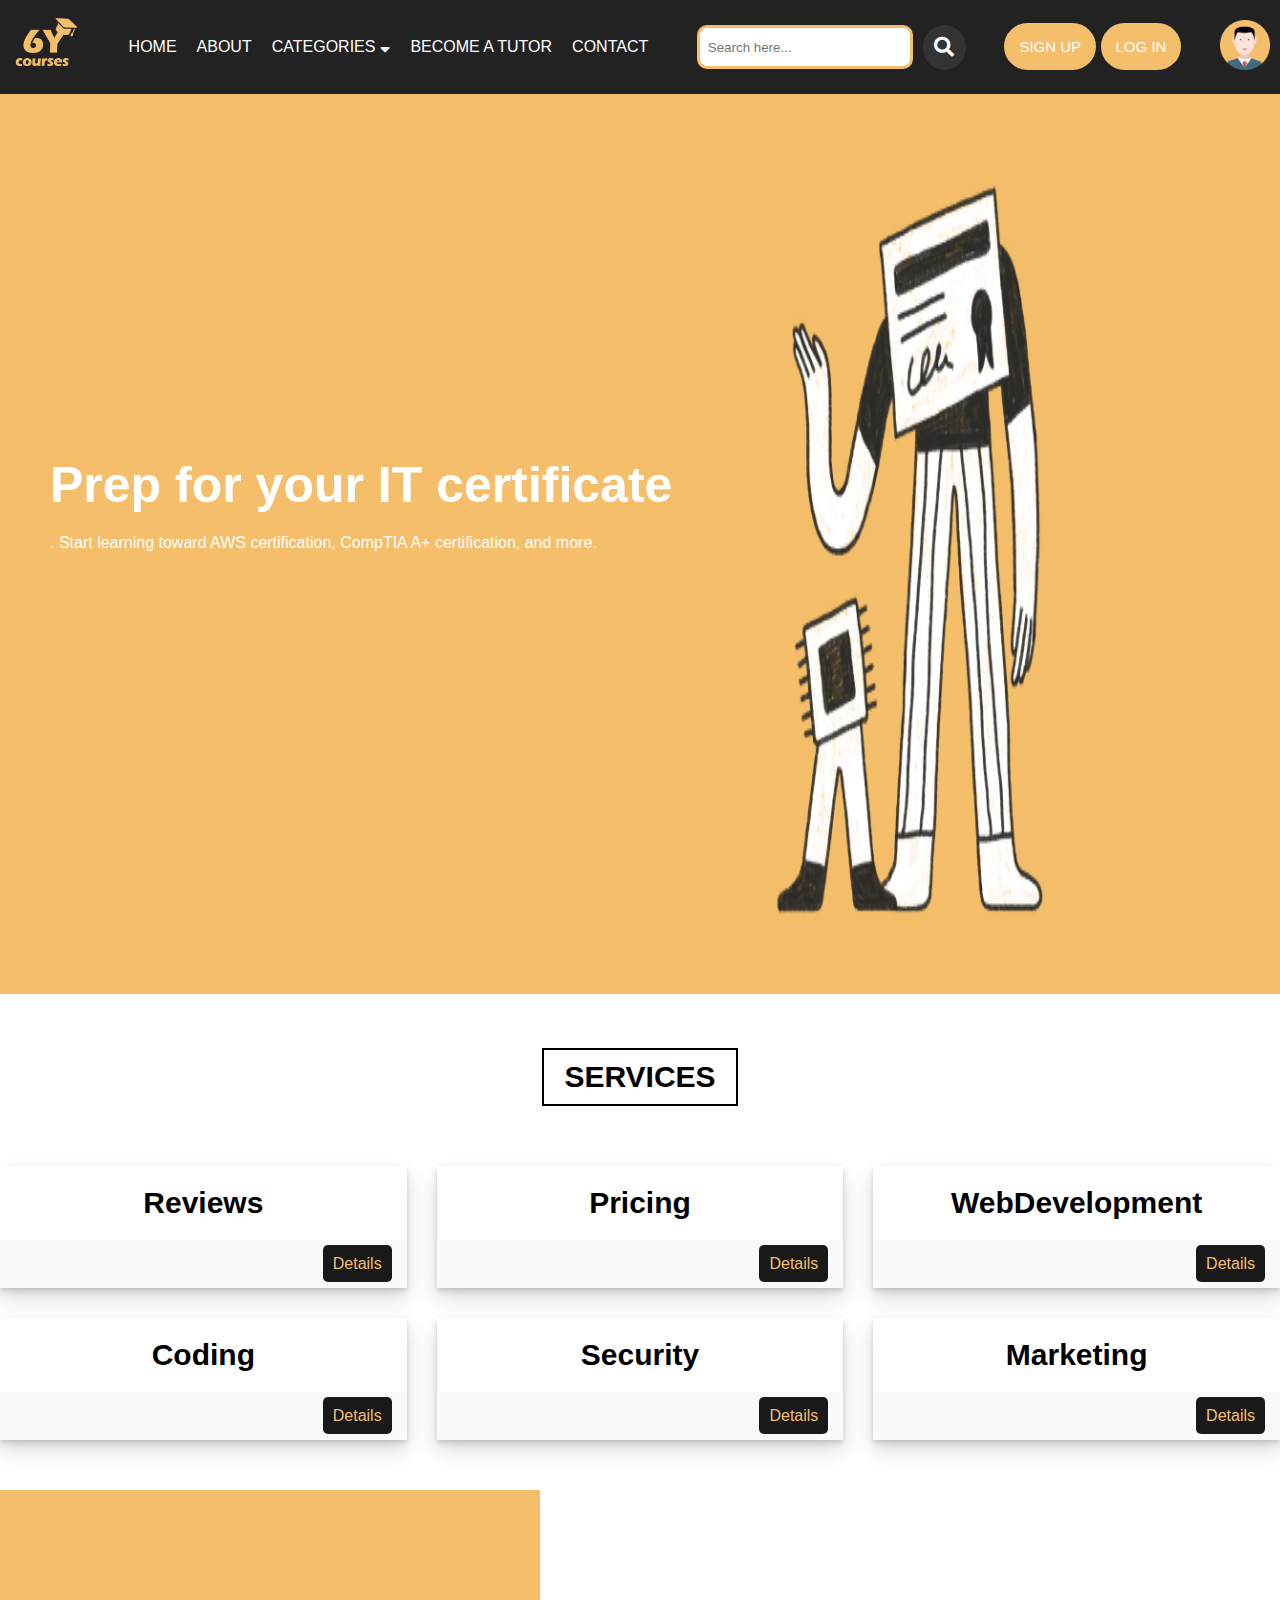
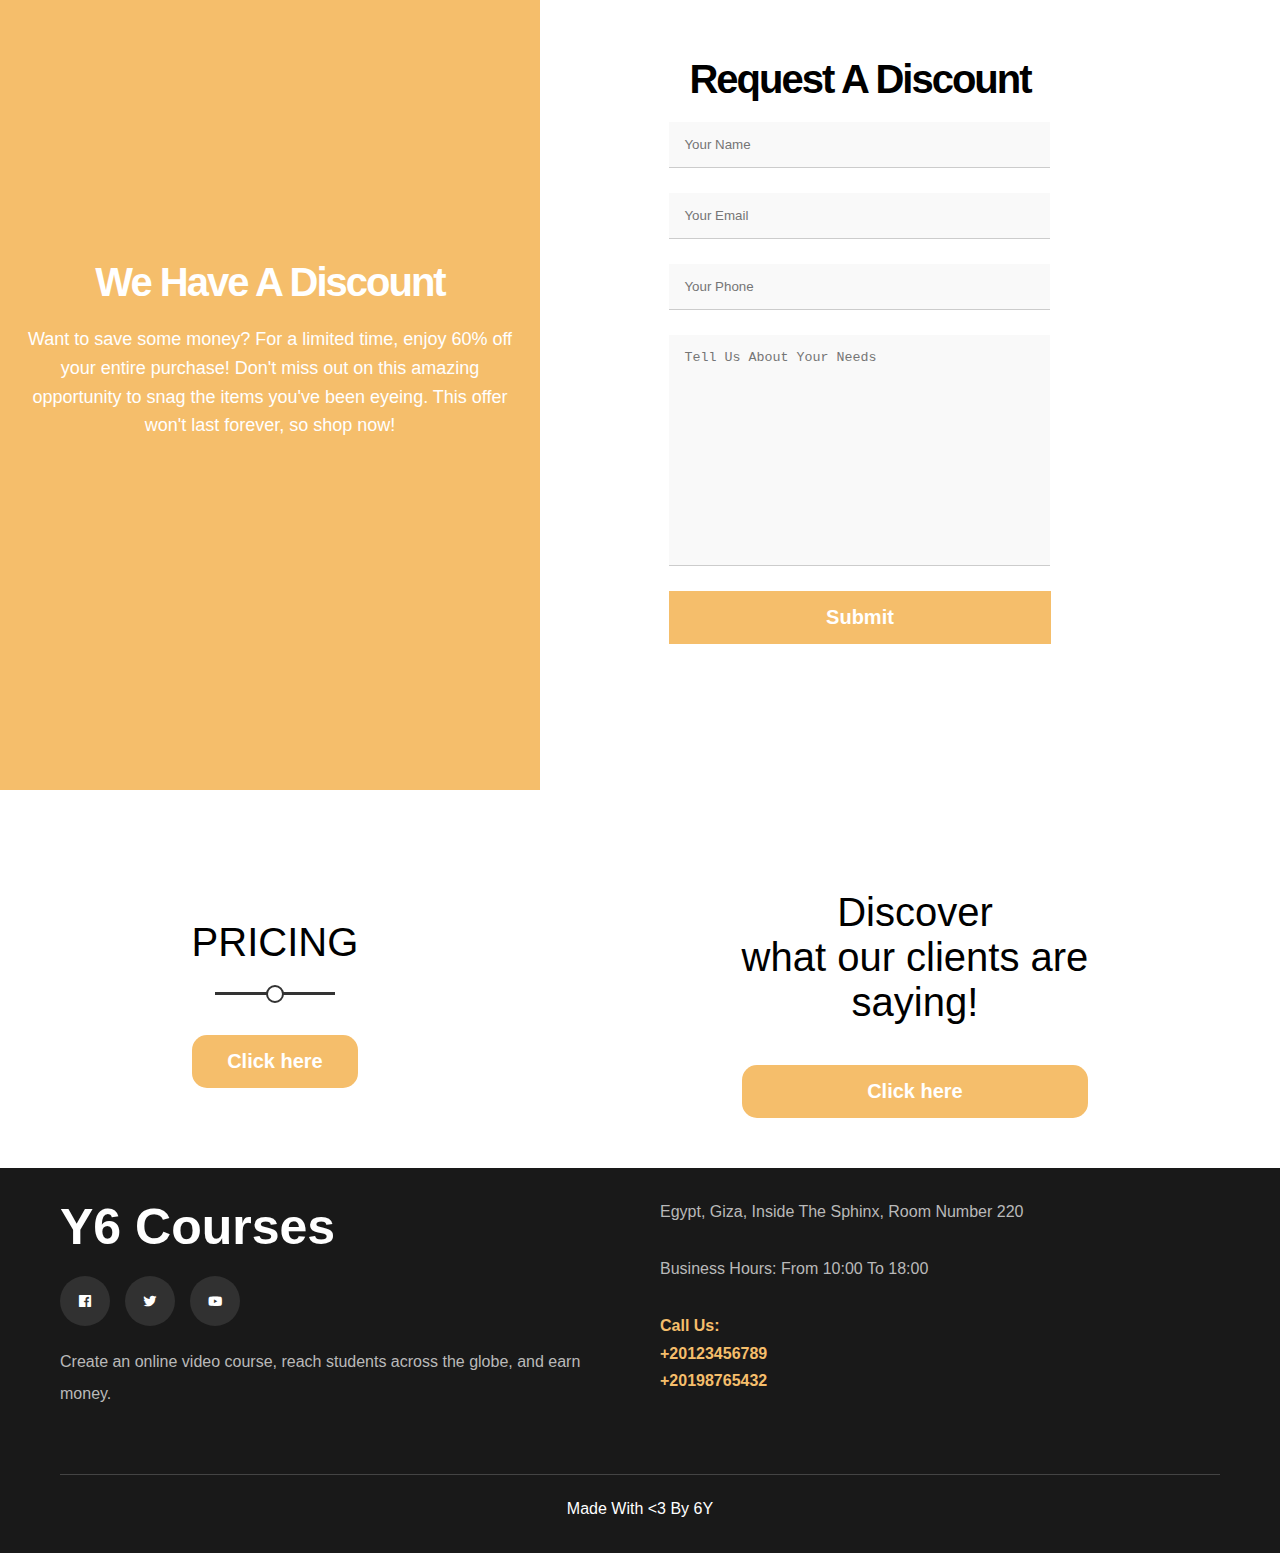
<file: index.html>
<!DOCTYPE html>
<html lang="en">
  <head>
    <meta charset="UTF-8" />
    <meta name="viewport" content="width=device-width, initial-scale=1.0" />
    <title>6Y Courses</title>
    <link rel="icon" href="images/logo.png" />
    <link rel="stylesheet" href="css/home.css" />
    <!--! Icons -->
    <link rel="stylesheet" href="https://unpkg.com/boxicons@2.1.4/css/boxicons.min.css"/>
    <link rel="stylesheet" href="https://cdnjs.cloudflare.com/ajax/libs/font-awesome/5.15.4/css/all.min.css"/>
    <link href="https://fonts.googleapis.com/css?family=Material+Icons|Material+Icons+Outlined|Material+Icons+Two+Tone|Material+Icons+Round|Material+Icons+Sharp" rel="stylesheet">
    <link rel="preconnect" href="https://fonts.googleapis.com" />
    <link rel="preconnect" href="https://fonts.gstatic.com" crossorigin />
    <link href="https://fonts.googleapis.com/css2?family=Open+Sans:wght@300;500&display=swap" rel="stylesheet" />
    <link href="https://unpkg.com/boxicons@2.1.4/css/boxicons.min.css" rel="stylesheet"/>
    <link rel="stylesheet" href="https://cdnjs.cloudflare.com/ajax/libs/font-awesome/5.15.4/css/all.min.css"/>
  </head>

  <body>
    <!--@ Start Header -->
    <nav class="navigationWrapper">
      <div class="logoWrapper">
        <img class="logo" src="images/logo.png" alt="logo" title="6Y Courses" />
      </div>
      <ul class="navigation">
        <li class="parent"><a class="link" href="index.html">Home</a></li>
        <li class="parent"><a class="link" href="pages/about.html">About</a></li>
        <li class="parent" id="clients">
          <a class="link" href="pages/design.html"
            >Categories<i class="fas fa-sort-down down-arrow"></i
          ></a>
        </li>
        <li class="parent" id="services">
          <a class="link" href="pages/tutor-application">Become a Tutor</a>
        </li>
        <li class="parent"><a class="link" href="pages/contact.html">Contact</a></li>
      </ul>

      <!-- Search Section -->
      <div class="search">
        <input
          type="text"
          class="searchTerm"
          id="myInput"
          onkeyup="searchBox()"
          placeholder="Search here..."
        />
        <div class="search-icon">
          <i class="fa fa-search"></i>
        </div>
        <ul class="search-result" id="myUL" style="display: none;">
          <li><a href="index.html">Home</a></li>
          <li><a href="pages/about.html">About</a></li>
          <li><a href="pages/login.html">Login</a></li>
          <li><a href="pages/sign-up.html">Signup</a></li>
          <li><a href="pages/payment.html">payment</a></li>
          <li><a href="pages/pricing.html">pricing</a></li>
          <li><a href="pages/contact.html">contact</a></li>
          <li><a href="pages/revHtml.html">Review</a></li>
        </ul>
      </div>

      <!-- SignIn\Up Section -->
      <div>
        <a
          class="signup-btn btn"
          href="pages/sign-up.html"
          title="Sign Up to Improve Your Learning Experience"
          >Sign Up</a
        >
        <a
          class="login-btn btn"
          href="pages/login.html"
          title="Login to your account"
          >Log in</a
        >
      </div>

      <!-- Profile -->
      <div class="profile">
        <a href="pages/profile.html">
          <img class="avatar" src="images/avatar.png" alt="avatar" />
        </a>
      </div>
    </nav>
    <!--@ End Header -->
    <!--@ Start Landing -->
    <div class="landing">
      <img src="images/landing.jpg" />
      <div class="title">
        <h1>Prep for your IT certificate</h1>
        <p>
          . Start learning toward AWS certification, CompTIA A+ certification,
          and more.
        </p>
      </div>
    </div>
    <!--@ End Landing -->

    <!--@ Start Services -->
    <div class="services">
      <h2 class="main-title">Services</h2>
      <div class="container">
        <!--* Box 1 -->
        <div class="box">
          <h3>Reviews</h3>
          <div class="info">
            <a href="pages/revHtml.html">Details</a>
          </div>
        </div>
        <!--* Box 2 -->
        <div class="box">
          <h3>Pricing</h3>
          <div class="info">
            <a href="pages/pricing.html">Details</a>
          </div>
        </div>
        <!--* Box 3 -->
        <div class="box">
          <h3>WebDevelopment</h3>
          <div class="info">
            <a href="#">Details</a>
          </div>
        </div>
        <!--* Box 4 -->
        <div class="box">
          <h3>Coding</h3>
          <div class="info">
            <a href="#">Details</a>
          </div>
        </div>
        <!--* Box 5 -->
        <div class="box">
          <h3>Security</h3>
          <div class="info">
            <a href="#">Details</a>
          </div>
        </div>
        <!--* Box 6 -->
        <div class="box">
          <h3>Marketing</h3>
          <div class="info">
            <a href="#">Details</a>
          </div>
        </div>
      </div>
    </div>
    <!--@ End Services -->

    <!--@ Start Discount -->
    <div class="discount" id="discount">
      <div class="image">
        <div class="content">
          <h2>We Have A Discount</h2>
          <p>
            Want to save some money? For a limited time, enjoy 60% off your
            entire purchase! Don't miss out on this amazing opportunity to snag
            the items you've been eyeing. This offer won't last forever, so shop
            now!
          </p>
        </div>
      </div>
      <div class="form">
        <div class="content">
          <h2>Request A Discount</h2>
          <form action="">
            <input
              class="input"
              type="text"
              placeholder="Your Name"
              name="name"
            />
            <input
              class="input"
              type="email"
              placeholder="Your Email"
              name="email"
            />
            <input
              class="input"
              type="text"
              placeholder="Your Phone"
              name="mobile"
            />
            <textarea
              class="input"
              placeholder="Tell Us About Your Needs"
              name="message"
            ></textarea>
            <input type="submit" />
          </form>
        </div>
      </div>
    </div>
    <!--@ End Discount -->
    <!--@ Start Pricing and Review -->
    <div class="pricing-and-review">
      <div class="flex-container">
        <div class="price-heading">
          <h2>Pricing</h2>
          <a href="pages/pricing.html" class="link">Click here</a>
        </div>
        <div class="review">
          <p class="review-text">Discover <br> what our clients are <br> saying!</p>
          <a href="pages/revHtml.html" class="link">Click here</a>
        </div>
      </div>
    </div>
    <!--@ End Pricing and Review -->
    <!-- @ Start Footer -->
    <div class="footer">
      <div class="container">
        <div class="box">
          <h3>Y6 Courses</h3>
          <ul class="social">
            <li>
              <a href="#" class="facebook">
                <i class="bx bxl-facebook-square social-icon"></i>
              </a>
            </li>
            <li>
              <a href="#" class="twitter">
                <i class="bx bxl-twitter social-icon"></i>
              </a>
            </li>
            <li>
              <a href="#" class="youtube">
                <i class="bx bxl-youtube social-icon"></i>
              </a>
            </li>
          </ul>
          <p class="text">
            Create an online video course, reach students across the globe, and
            earn money.
          </p>
        </div>
        <div class="box">
          <div class="line">
            <div class="info">
              Egypt, Giza, Inside The Sphinx, Room Number 220
            </div>
          </div>
          <div class="line">
            <div class="info">Business Hours: From 10:00 To 18:00</div>
          </div>
          <div class="line">
            <div class="info">
              <span><b>Call Us:</b></span>
              <span>+20123456789</span>
              <span>+20198765432</span>
            </div>
          </div>
        </div>
      </div>
      <p class="copyright">Made With &lt;3 By 6Y</p>
    </div>
    <!--@ End Footer -->
  </body>
  <script>
    function searchBox() {
      var input = document.getElementById("myInput");
      var userInput = input.value.toUpperCase();
      var ul = document.getElementById("myUL");

      // Show or hide the list based on input value
      if (userInput !== "") {
        ul.style.display = "block";
      } else {
        ul.style.display = "none";
      }

      var listItems = ul.getElementsByTagName("li");

      // Loop through all list  items, and hide those who don't match the search query
      for (var i = 0; i < listItems.length; i++) {
        var anchor = listItems[i].querySelector("a");

        // Get the text content of the anchor element and convert it to uppercase
        var listItemText = anchor.textContent;
        var listItemTextUpperCase = listItemText.toUpperCase();

        // Check if the search query matches the text content of the list item
        if (listItemTextUpperCase.includes(userInput)) {
          listItems[i].style.display = "";
        } else {
          listItems[i].style.display = "none";
        }
      }
    }
  </script>
</html>
</file>
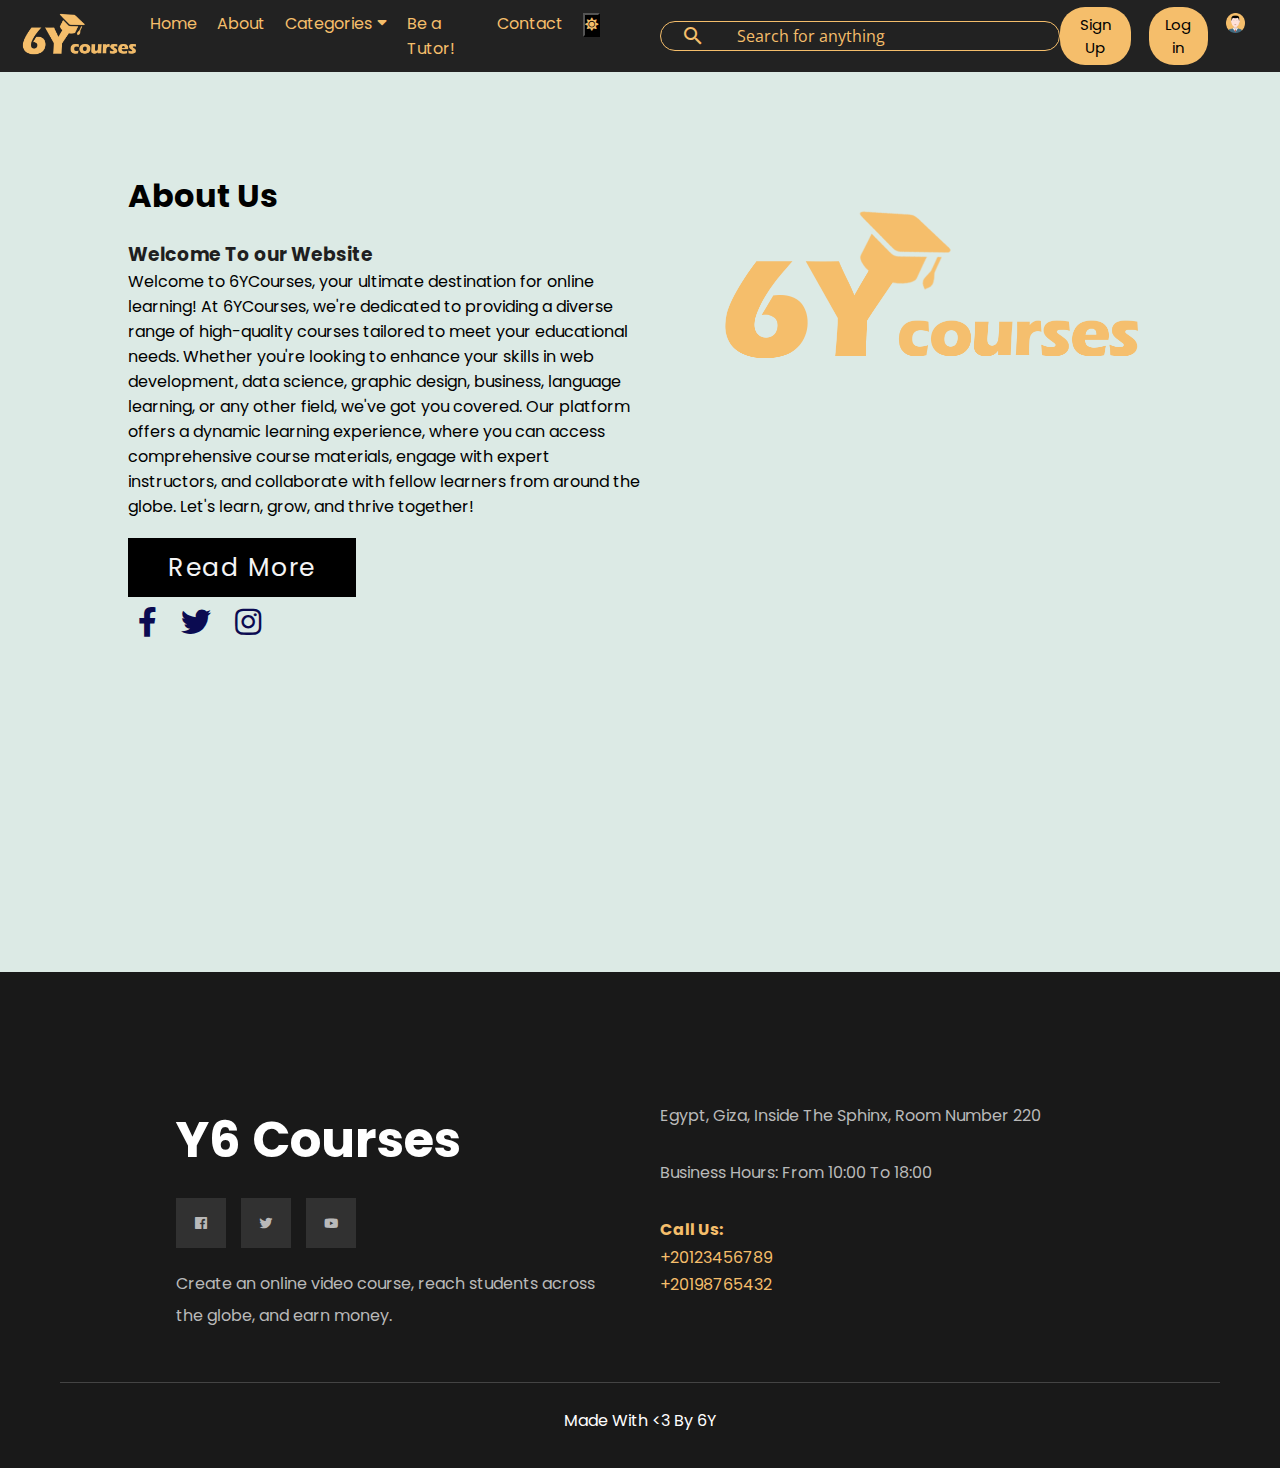
<file: pages/about.html>
<!DOCTYPE html>
<html lang="en">
<head>
    <meta charset="UTF-8">
    <meta name="viewport" content="width=device-width, initial-scale=1.0">
    <link rel="stylesheet" type="text/css" href="../css/about.css">
    <link rel="stylesheet" href="https://cdnjs.cloudflare.com/ajax/libs/font-awesome/5.15.4/css/all.min.css">
    <link href="https://unpkg.com/boxicons@2.1.4/css/boxicons.min.css" rel="stylesheet"/>
    <link rel="stylesheet" href="https://cdnjs.cloudflare.com/ajax/libs/font-awesome/5.15.4/css/all.min.css"/>
    <link href="https://fonts.googleapis.com/css?family=Material+Icons|Material+Icons+Outlined|Material+Icons+Two+Tone|Material+Icons+Round|Material+Icons+Sharp" rel="stylesheet">
    <link rel="preconnect" href="https://fonts.googleapis.com" />
    <link rel="preconnect" href="https://fonts.gstatic.com" crossorigin />
    <link href="https://fonts.googleapis.com/css2?family=Open+Sans:wght@300;500&display=swap" rel="stylesheet" />
    <link href="https://unpkg.com/boxicons@2.1.4/css/boxicons.min.css" rel="stylesheet"/>
    <link rel="stylesheet" href="https://cdnjs.cloudflare.com/ajax/libs/font-awesome/5.15.4/css/all.min.css"/>
    <title>6YCourses - About Us</title>
</head>
<body>
    <header>
        <div class="left-section">
            <div class="header-logo">
                <a href="../index.html"><img src="../Logo/Long.png" alt=""></a>
            </div>
        </div>
        <div class="nav_bar">
            <ul class="navigation">
            <li class="parent"><a class="link" href="../index.html">Home</a></li>
            <li class="parent"><a class="link" href="about.html">About</a></li>
            <li class="parent" id="clients">
                <a class="link" href="design.html">Categories<i class="fas fa-sort-down down-arrow"></i></a>
            </li>
            <li class="parent" id="services">
                <a class="link" href="tutor-application.html">Be a Tutor!</a>
            </li>
            <li class="parent"><a class="link" href="contact.html">Contact</a></li>
           <li class="parent">
                <button id="dark-mode-toggle" class="btn"><i class="fas fa-sun"></i></button> <!-- Dark mode button -->
            </li>
            </ul>
        </div>
        <div class="mid-section">
            <form>
                <span class="material-icons">search</span>
                <input type="search" placeholder="Search for anything"/>
  
            </form>
        </div>
        <div class="right-section">
            <a class="btn" href="sign-up.html" title="Sign Up to Improve Your Learning Experience" >Sign Up</a>
            <a class="btn" href="login.html" title="Login to your account">Log in</a>
            <a href="profile.html"><img class="header-avatar" src="../images/avatar.png" alt=""></a>
  
        </div>
  
  
  
  
  
  
    </header>
  
     <!--------------------------------------begginneg of my page <3 ------------------------------->
    
    <div class ="section">
        <div class="container">
            <div class="content-section">
                <div class="title">
                    <h1>About Us</h1>
                </div>
                <div class="content">
                    <h3>Welcome To our Website</h3>
                    <p>
                        Welcome to 6YCourses, your ultimate destination for online learning! At 6YCourses, we're dedicated to providing a diverse range of high-quality courses tailored to meet your educational needs. Whether you're looking to enhance your skills in web development, data science, graphic design, business, language learning, or any other field, we've got you covered.
                        Our platform offers a dynamic learning experience, where you can access comprehensive course materials, engage with expert instructors, and collaborate with fellow learners from around the globe. Let's learn, grow, and thrive together!
                    </p>
                    <div class="button">
                        <a href="">Read More</a>
                    </div>
                </div>
                <div class="social">
                    <a href=""><i class="fab fa-facebook-f"></i></a>
                    <a href=""><i class="fab fa-twitter"></i></a>
                    <a href=""><i class="fab fa-instagram"></i></a>
                </div>
            </div>
            <div class="image-section">
                <img src="../images/Long.png">
            </div>
        </div>
    </div>
    
    <div class="footer">
        <div class="container">
            <div class="box">
                <h3>Y6 Courses</h3>
                <ul class="social">
                    <li>
                        <a href="#" class="facebook">
                            <i class="bx bxl-facebook-square social-icon"></i>
                        </a>
                    </li>
                    <li>
                        <a href="#" class="twitter">
                            <i class="bx bxl-twitter social-icon"></i>
                        </a>
                    </li>
                    <li>
                        <a href="#" class="youtube">
                            <i class="bx bxl-youtube social-icon"></i>
                        </a>
                    </li>
                </ul>
                <p class="text">
                    Create an online video course, reach students across the globe, and earn money.
                </p>
            </div>
            <div class="box">
                <div class="line">
                    <div class="info">
                        Egypt, Giza, Inside The Sphinx, Room Number 220
                    </div>
                </div>
                <div class="line">
                    <div class="info">Business Hours: From 10:00 To 18:00</div>
                </div>
                <div class="line">
                    <div class="info">
                        <span><b>Call Us:</b></span>
                        <span>+20123456789</span>
                        <span>+20198765432</span>
                    </div>
                </div>
            </div>
        </div>
        <p class="copyright">Made With &lt;3 By 6Y</p>
    </div>

    <script src="../js/about.js"></script>
</body>
</html>
</file>
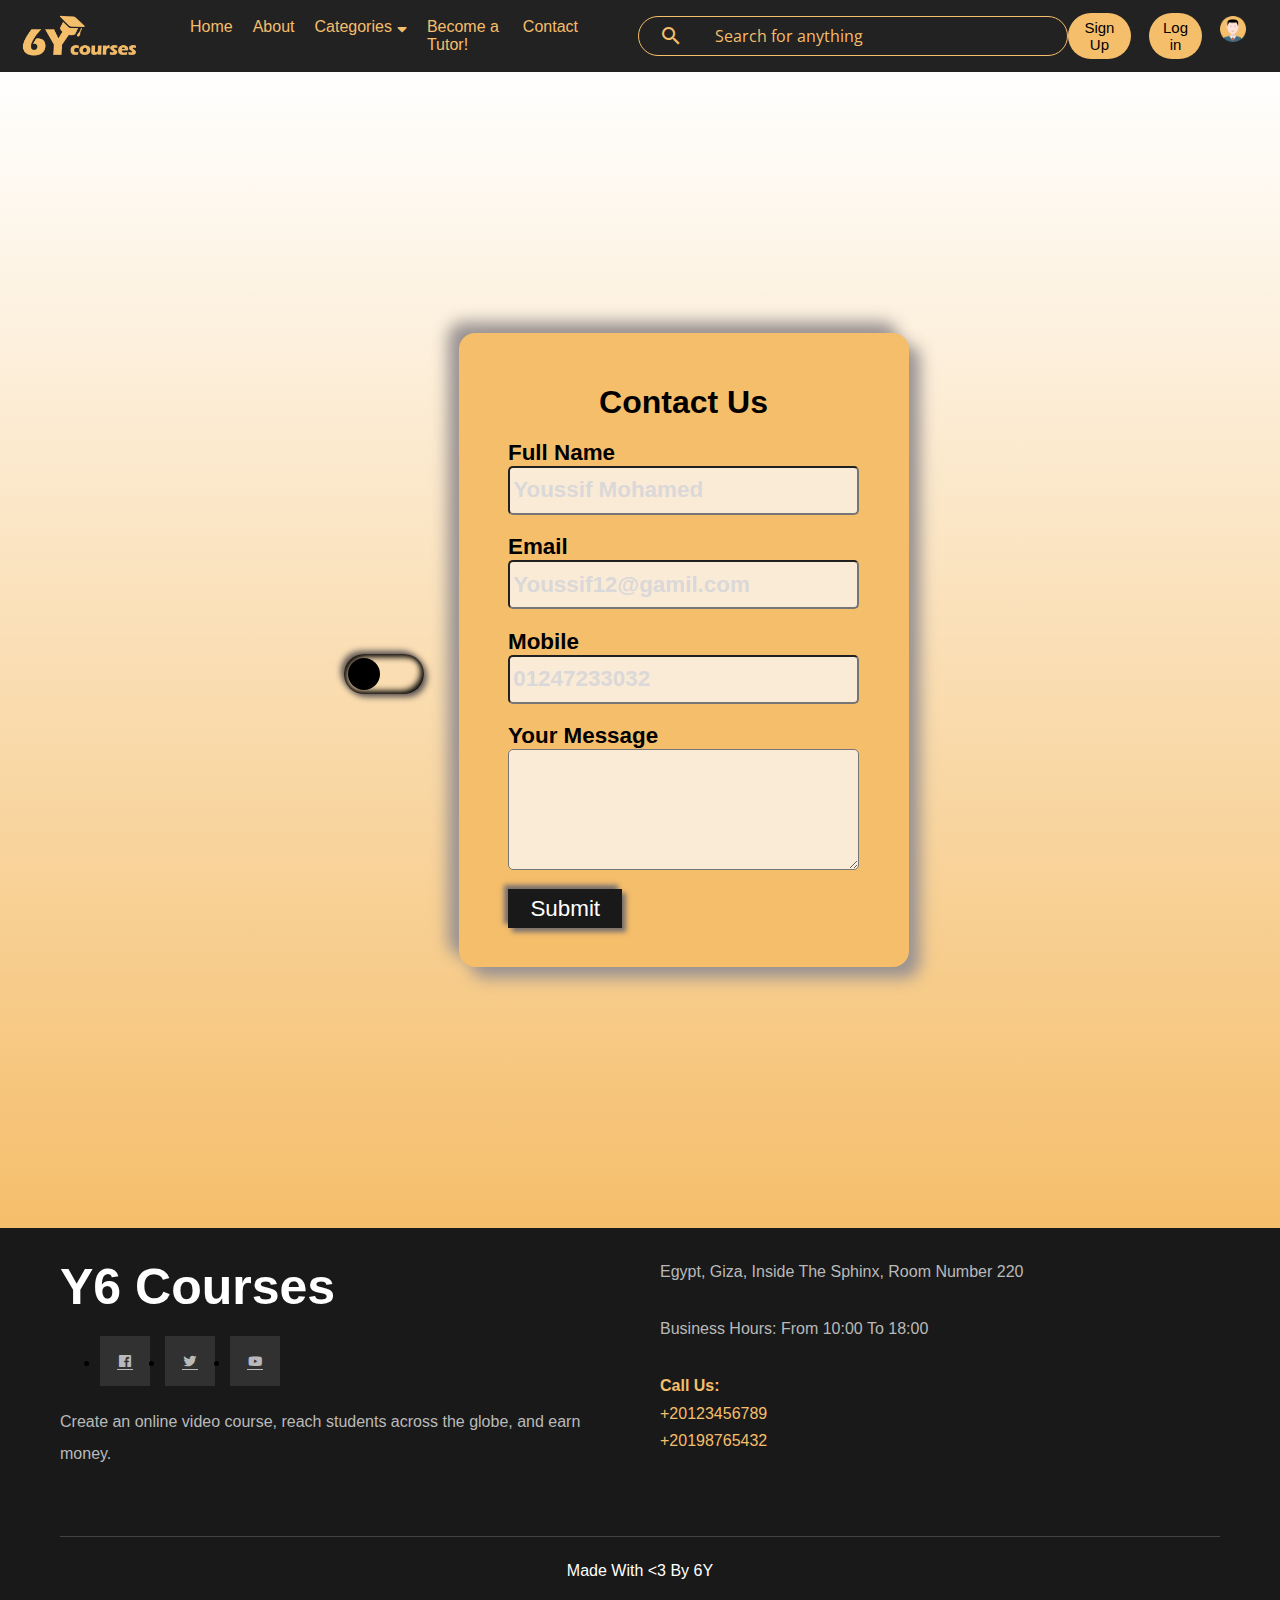
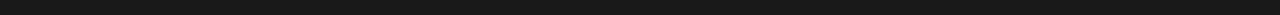
<file: pages/contact.html>
<!DOCTYPE html>
<html lang="en">
<head>
    <meta charset="UTF-8">
    <meta name="viewport" content="width=device-width, initial-scale=1.0">
    <title>Contact Us</title>
    <link rel="stylesheet" href="../css/contact.css">
    <link href="https://unpkg.com/boxicons@2.1.4/css/boxicons.min.css" rel="stylesheet"/>
    <link rel="stylesheet" href="https://cdnjs.cloudflare.com/ajax/libs/font-awesome/5.15.4/css/all.min.css"/>
    <link href="https://fonts.googleapis.com/css?family=Material+Icons|Material+Icons+Outlined|Material+Icons+Two+Tone|Material+Icons+Round|Material+Icons+Sharp" rel="stylesheet">
    <link rel="preconnect" href="https://fonts.googleapis.com" />
    <link rel="preconnect" href="https://fonts.gstatic.com" crossorigin />
    <link href="https://fonts.googleapis.com/css2?family=Open+Sans:wght@300;500&display=swap" rel="stylesheet" />
    <link href="https://unpkg.com/boxicons@2.1.4/css/boxicons.min.css" rel="stylesheet"/>
    <link rel="stylesheet" href="https://cdnjs.cloudflare.com/ajax/libs/font-awesome/5.15.4/css/all.min.css"/>
</head>
<body>
  <header>
    <div class="left-section">
        <div class="header-logo">
            <a href="../index.html"><img src="../Logo/Long.png" alt=""></a>
        </div>
    </div>
    <div class="nav_bar">
        <ul class="navigation">
        <li class="parent"><a class="link" href="../index.html">Home</a></li>
        <li class="parent"><a class="link" href="about.html">About</a></li>
        <li class="parent" id="clients">
            <a class="link" href="design.html">Categories<i class="fas fa-sort-down down-arrow"></i></a>
        </li>
        <li class="parent" id="services">
            <a class="link" href="tutor-application.html">Become a Tutor!</a>
        </li>
        <li class="parent"><a class="link" href="contact.html">Contact</a></li> 
        </ul>
    </div>
    <div class="mid-section">
        <form>
            <span class="material-icons">search</span>
            <input type="search" placeholder="Search for anything"/>

        </form>
    </div>
    <div class="right-section">
        <a class="btn" href="sign-up.html" title="Sign Up to Improve Your Learning Experience" >Sign Up</a>
        <a class="btn" href="login.html" title="Login to your account">Log in</a>
        <a href="profile.html"><img class="header-avatar" src="../images/avatar.png" alt=""></a>
    </div>






</header>
<div class="contactpage">
  <span class="themeToggler">
      <input type="checkbox" id="toggler">
  </span>
  <form method="POST" class="contactForm" spellcheck="false" target="_blank">
      <h1 class="heading">Contact Us</h1>
      <div class="inputGroup">
          <label for="fname">Full Name</label>
          <input type="text" name="fname" id="fname" autoComplete="off" required placeholder="Youssif Mohamed"  >
      </div>
      <div class="inputGroup">
          <label for="email">Email</label>
          <input type="email" name="email" id="email" autoComplete="off" required  placeholder="Youssif12@gamil.com">
      </div>
      <div class="inputGroup">
          <label for="Mobile">Mobile</label>
          <input type="text" name="Mobile" id="Mobile" autoComplete="off" required placeholder="01247233032" >
      </div>
      <div class="inputGroup">
          <label for="message"> Your Message</label>
          <textarea name="message" id="message" autoComplete="off" required placeholder="" ></textarea>
      </div>
      <div class="inputGroup">
          <input type="submit" value="Submit">
      </div>
  </form>
</div>
     <!--@ Start Footer -->
     <div class="footer">
        <div class="container">
          <div class="box">
            <h3>Y6 Courses</h3>
            <ul class="social">
              <li>
                <a href="#" class="facebook">
                  <i class="bx bxl-facebook-square social-icon"></i>
                </a>
              </li>
              <li>
                <a href="#" class="twitter">
                  <i class="bx bxl-twitter social-icon"></i>
                </a>
              </li>
              <li>
                <a href="#" class="youtube">
                  <i class="bx bxl-youtube social-icon"></i>
                </a>
              </li>
            </ul>
            <p class="text">
              Create an online video course, reach students across the globe, and
              earn money.
            </p>
          </div>
          <div class="box">
            <div class="line">
              <div class="info">
                Egypt, Giza, Inside The Sphinx, Room Number 220
              </div>
            </div>
            <div class="line">
              <div class="info">Business Hours: From 10:00 To 18:00</div>
            </div>
            <div class="line">
              <div class="info">
                <span><b>Call Us:</b></span>
                <span>+20123456789</span>
                <span>+20198765432</span>
              </div>
            </div>
          </div>
        </div>
        <p class="copyright">Made With &lt;3 By 6Y</p>
      </div>
      <!--@ End Footer -->
    <script>
        const toggler = document.getElementById("toggler");
        const themeToggle = () => {
            document.body.classList.toggle("dark")
        }

        toggler.addEventListener("click",themeToggle)
    </script>

    
</body>
</html>
</file>
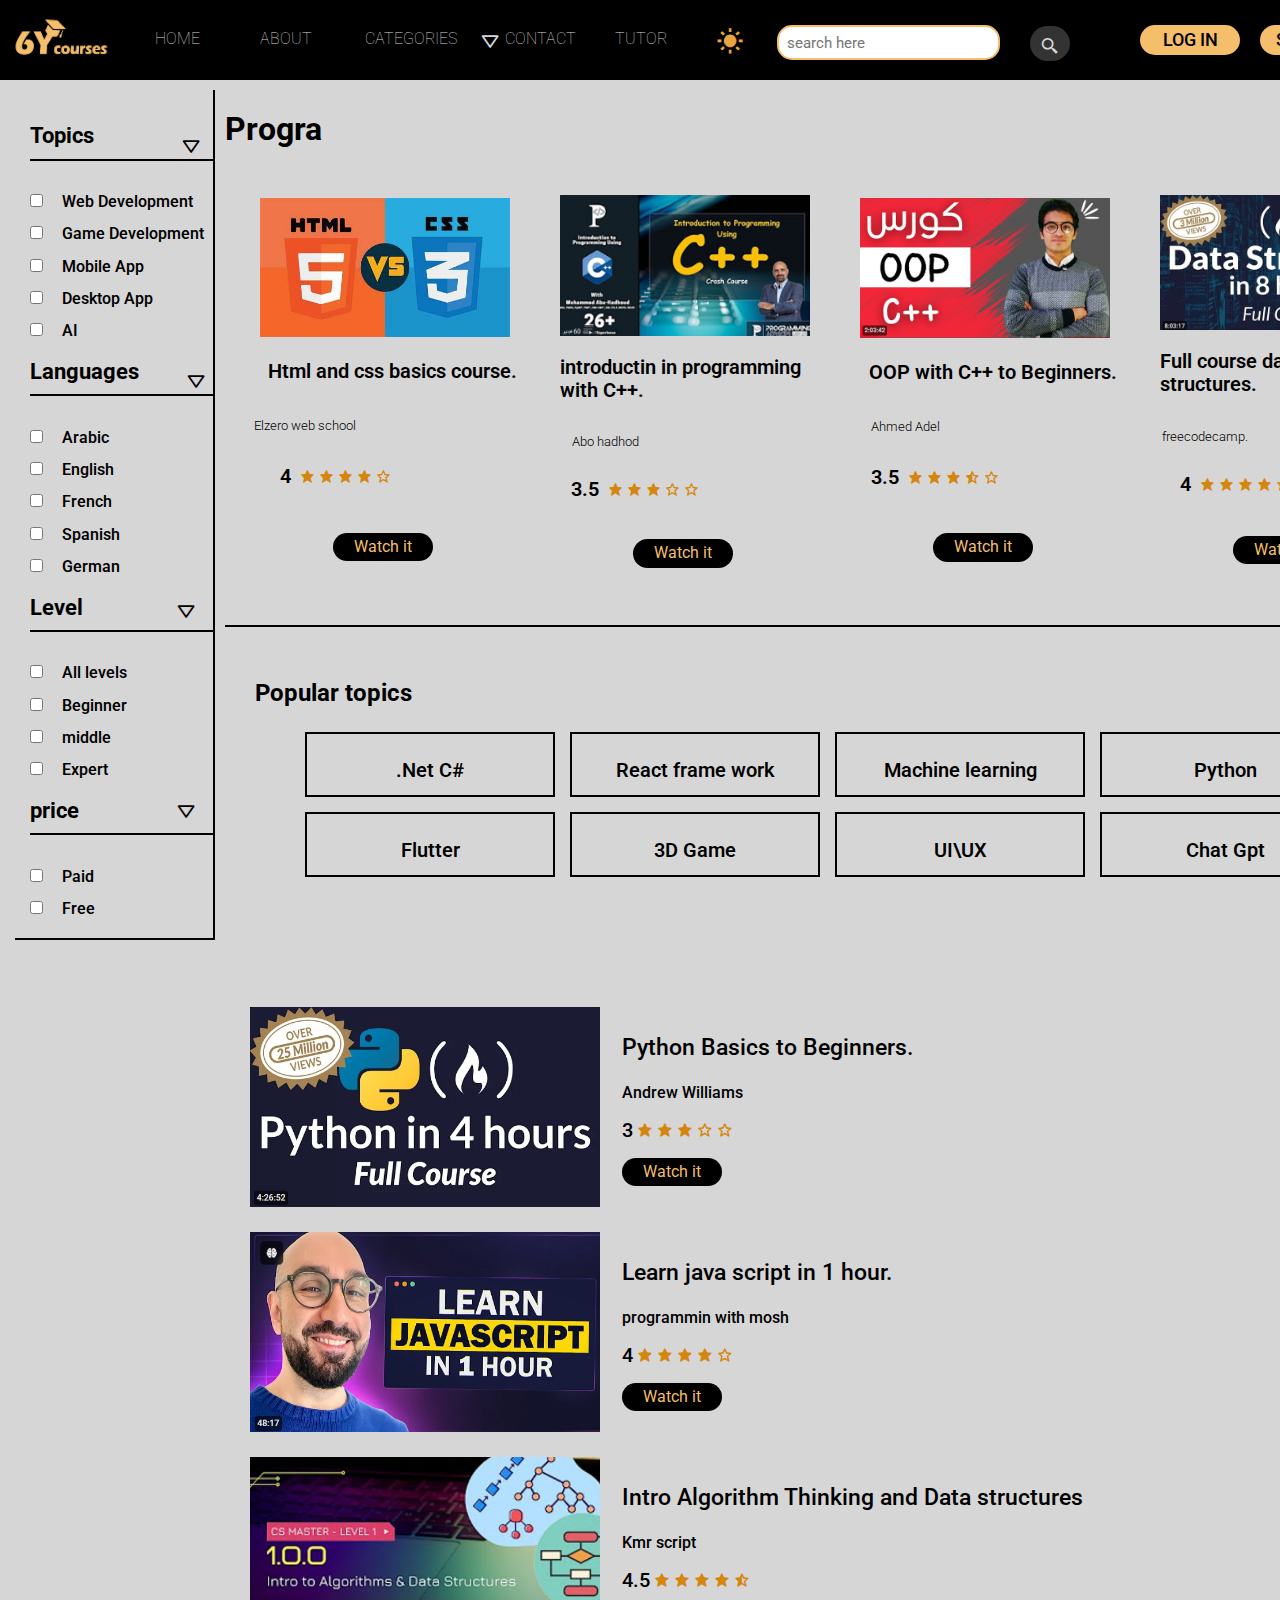
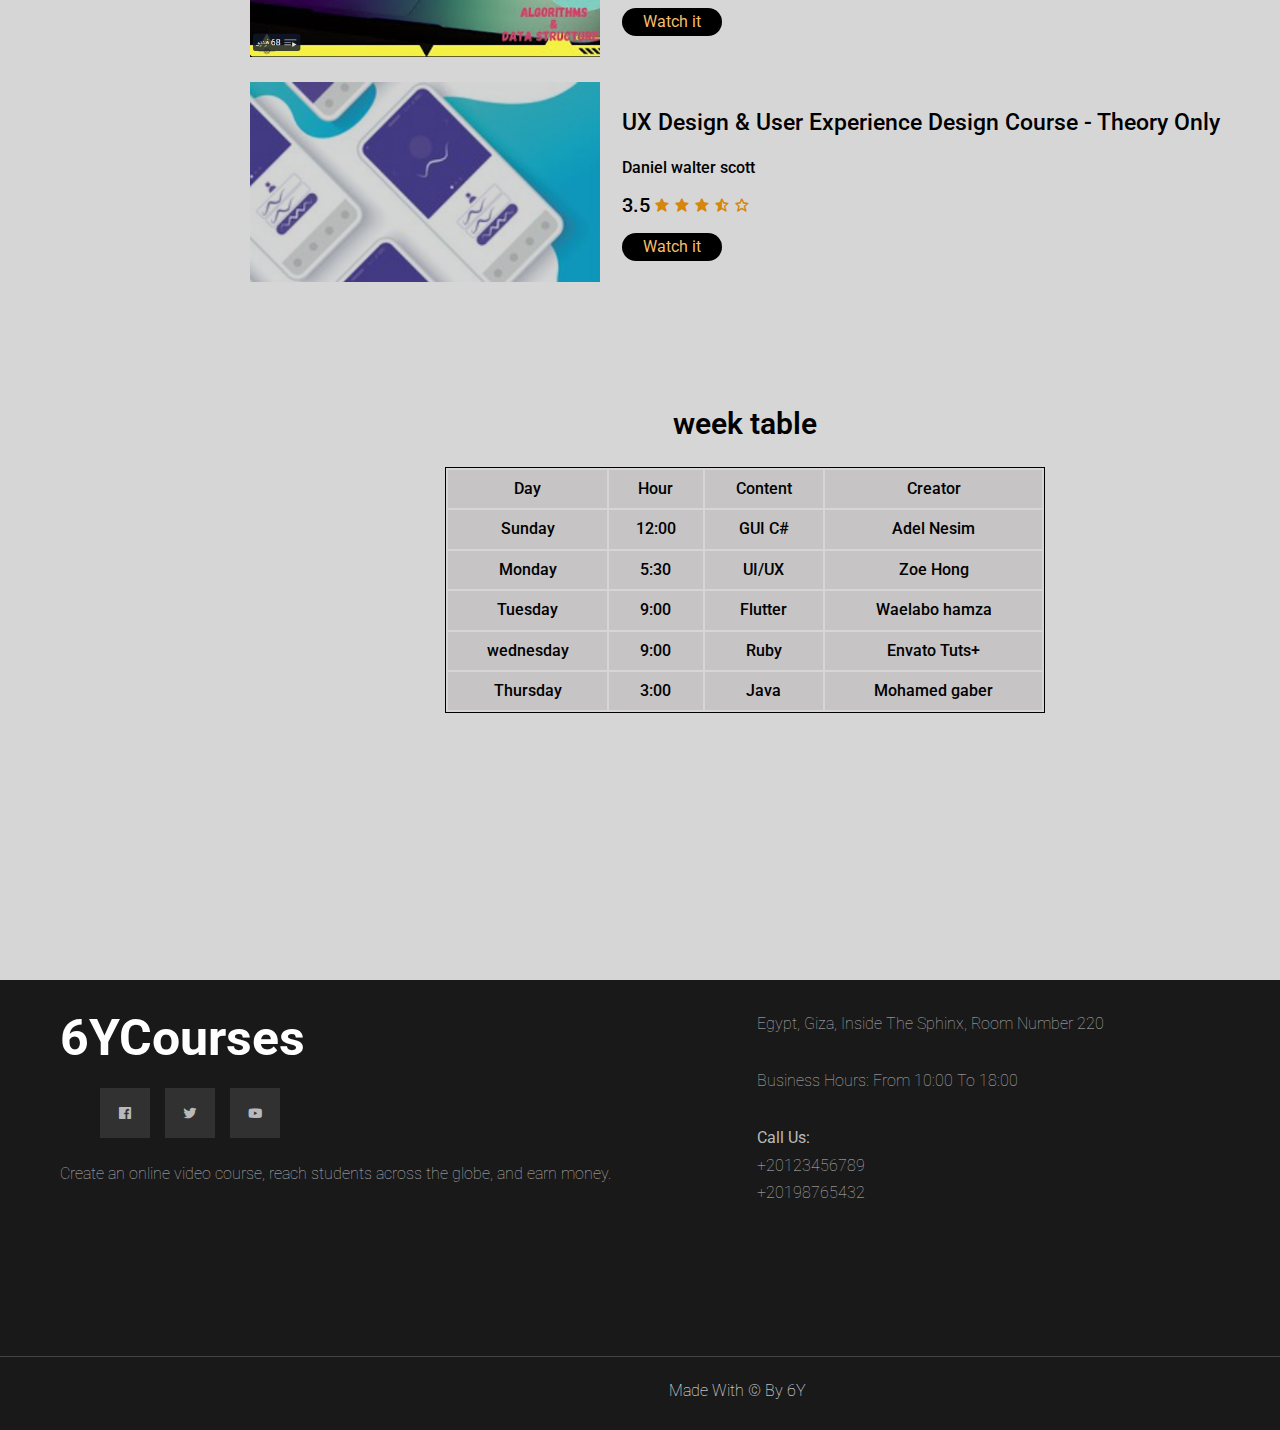
<file: pages/design.html>
<!DOCTYPE html>
<html lang="en">
<head>
    <meta charset="UTF-8">
    <meta name="viewport" content="width=device-width, initial-scale=1.0"/>
    <title> Programming courses</title>
    <link rel="icon" type="image/x-icon" href="../images/PNG.png">
    <!-- theme-1 css file -->
    <link rel="stylesheet" href="../css/course-theme-1.css" id="theme1" >
    <!-- theme-2 css file -->
    <link rel="stylesheet" href="../css/course-theme-2.css" id="theme2" disabled >
    <!-- Normalize css file -->
    <link rel="stylesheet" href="../css/normalize.css">
    <!-- A Font  -->
    <link rel="preconnect" href="https://fonts.googleapis.com">
    <link rel="preconnect" href="https://fonts.gstatic.com" crossorigin>
    <link href="https://fonts.googleapis.com/css2?family=Roboto:ital,wght@0,100;0,300;
    0,400;0,500;0,700;0,900;1,100;1,300;1,400;1,500;1,700;1,900&family=Rubik:ital,wght@0,
    300..900;1,300..900&display=swap" rel="stylesheet">
    <!-- An Icons -->
    <link rel="stylesheet" href="https://cdnjs.cloudflare.com/ajax/libs/font-awesome/6.5.1/css/all.min.css"/> 
    <link href='https://unpkg.com/boxicons@2.1.4/css/boxicons.min.css' rel='stylesheet'>
</head>
<body>
    <div class="page">
        <!-- nav-bar -->
        <nav>
            <img src="../images/Long.png">
            <div class="links">
                <a href="../index.html" target="_blank">HOME</a>
                <a href="about.html" target="_blank">ABOUT</a>
                <a href="design.html" target="_blank">CATEGORIES</a>
                <button id="arrownav" class="arrow-5"><i class='bx bx-down-arrow'></i></button>
                <a href="contact.html" target="_blank" class="contact">CONTACT</a>
                <a href="tutor-application.html" target="_blank" class="TUTOR">TUTOR</a>
                <div class="dropmenu" id="list">
                    <ul>
                        <li>Programming</li>
                        <li>Design</li>
                        <li>productivity</li>
                        <li>Languages</li>
                    </ul>
                </div>
            </div>
            <button id="replace" class="replace">
                <i class='bx bxs-sun' id="icon1"></i> 
                <i class='bx bxs-moon' id="icon2"></i>
            </button>
            <input type="search" class="search" placeholder="search here">
            <button class="searchbutton"><i class='bx bx-search-alt-2'></i></button>
            <button class="login"><a href="login.html" target="_blank">LOG IN</a></button>
            <button class="signup"><a href="sign-up.html">SIGN UP</a></button>
            <button class="profile"><a href="profile.html"><img src="../images/avatar.png"></a></button>
        </nav>
        <!-- side-bar -->
        <aside>
            <div class="topics">
                <button class="arrow-1" id="arrow-1" ><i class='bx bx-down-arrow'></i></button>
                <h2> Topics </h2>
                    <div id="inputs-1">
                        <input type="checkbox" id="Web">
                        <label for="Web">Web Development</label>
                        <br>
                        <input type="checkbox" id="Game">
                        <label for="Game">Game Development</label>
                        <br>
                        <input type="checkbox" id="Mobile">
                        <label for="Mobile">Mobile App</label>
                        <br>
                        <input type="checkbox" id="Desktop">
                        <label for="Desktop">Desktop App</label>
                        <br>
                        <input type="checkbox" id="fash">
                        <label for="fash">AI</label>
                    </div>
            </div>
                <button class="arrow-2" id="arrow-2" ><i class='bx bx-down-arrow'></i></button> 
                <div class="lang"> 
                        <h2> Languages </h2>
                    <div id="inputs-2">
                        <input type="checkbox" id="Arabic">
                        <label for="Arabic">Arabic</label>
                        <br>
                        <input type="checkbox" id="Eng">
                        <label for="Eng">English</label>
                        <br>
                        <input type="checkbox" id="French">
                        <label for="French">French</label>
                        <br>
                        <input type="checkbox" id="Spanish">
                        <label for="Spanish">Spanish</label>
                        <br>
                        <input type="checkbox" id="German">
                        <label for="German">German</label>
                    </div>
                </div> 
                <div class="levels"> 
                    <h2> Level </h2>
                    <button class="arrow-3" id="arrow-3" ><i class='bx bx-down-arrow'></i></button> 
                    <div id="inputs-3">
                        <input type="checkbox" id="all">
                        <label for="all">All levels</label>
                        <br>
                        <input type="checkbox" id="beg">
                        <label for="beg">Beginner</label>
                        <br>
                        <input type="checkbox" id="middle">
                        <label for="middle">middle</label>
                        <br>
                        <input type="checkbox" id="Expert">
                        <label for="Expert">Expert</label>
                    </div>
                </div> 
                <div class="price"> 
                    <h2> price </h2>
                    <button class="arrow-4" id="arrow-4" ><i class='bx bx-down-arrow'></i></button> 
                    <div id="inputs-4">
                        <input type="checkbox" id="paid">
                        <label for="paid">Paid</label>
                        <br>
                        <input type="checkbox" id="Free">
                        <label for="Free">Free</label>
                    </div>
                </div>
        </aside>
        <!-- content -->
        <section>
            <h1 id="head"></h1>
            <div class="courses">
                <div class="video">
                    <img src="../images/zero.jpg" class="zero">
                    <p> Html and css basics course.</p>
                    <p> Elzero web school</p>
                    <p><span>4</span>
                    <i class='bx bxs-star' ></i>
                    <i class='bx bxs-star' ></i>
                    <i class='bx bxs-star' ></i>
                    <i class='bx bxs-star' ></i>
                    <i class='bx bx-star'></i></p>
                    <br>
                    <button><a href="video.html">Watch it</a></button> 
                </div>
                <div class="video">
                    <img src="../images/c++.png" class="hadhod">
                    <p> introductin in programming with C++.</p>
                    <p> Abo hadhod</p>
                    <p><span>3.5</span>
                    <i class='bx bxs-star' ></i>
                    <i class='bx bxs-star' ></i>
                    <i class='bx bxs-star' ></i>
                    <i class='bx bx-star'></i>
                    <i class='bx bx-star'></i></p>
                    <br>
                    <button><a href="video.html">Watch it</a></button> 
                </div>
                <div class="video">
                    <img src="../images/oop.png" class="oop">
                    <p> OOP with C++ to Beginners.</p>
                    <p>Ahmed Adel</p>
                    <p><span>3.5</span>
                    <i class='bx bxs-star' ></i>
                    <i class='bx bxs-star' ></i>
                    <i class='bx bxs-star' ></i>
                    <i class='bx bxs-star-half' ></i>
                    <i class='bx bx-star'></i></p>
                    <br>
                    <button><a href="video.html">Watch it</a></button> 
                </div>
                <div class="video">
                    <img src="../images/data.png" class="data">
                    <p> Full course data Data structures.</p>
                    <p> freecodecamp. </p>
                    <p><span>4</span>
                    <i class='bx bxs-star' ></i>
                    <i class='bx bxs-star' ></i>
                    <i class='bx bxs-star' ></i>
                    <i class='bx bxs-star' ></i>
                    <i class='bx bx-star'></i></p>
                    <br>
                    <button><a href="video.html">Watch it</a></button> 
                </div>
            </div>
            <br>
            <div class="popular-topics">
                    <h2>Popular topics</h2>
                    <div class="popular">
                            <p>.Net C#</p>
                            <p>React frame work</p>
                            <p>Machine learning</p>
                            <p>Python</p>
                            <p>Flutter</p>
                            <p>3D Game</p>
                            <p>UI\UX</p>
                            <p>Chat Gpt</p>
                    </div>
            </div>
            <div class="morecourses">
                <div class="course">
                    <img src="../images/python.png">
                    <p>Python Basics to Beginners.</p>
                    <p>Andrew Williams</p>
                    <p>
                        <span>3</span>
                        <i class='bx bxs-star' ></i>
                        <i class='bx bxs-star' ></i>
                        <i class='bx bxs-star' ></i>
                        <i class='bx bx-star'  ></i>
                        <i class='bx bx-star'  ></i>
                    </p>
                    <button>Watch it</button>
                </div>
                <div class="course">
                    <img src="../images/java.png">
                    <p>Learn java script in 1 hour.</p>
                    <p>programmin with mosh</p>
                    <p>
                        <span>4</span>
                        <i class='bx bxs-star' ></i>
                        <i class='bx bxs-star' ></i>
                        <i class='bx bxs-star' ></i>
                        <i class='bx bxs-star' ></i>
                        <i class='bx bx-star'  ></i>
                    </p>
                    <button>Watch it</button>
                </div>
                <div class="course">
                    <img src="../images/al.png">
                    <p>Intro Algorithm Thinking and Data structures</p>
                    <p>Kmr script</p>
                    <p>
                        <span>4.5</span>
                        <i class='bx bxs-star' ></i>
                        <i class='bx bxs-star' ></i>
                        <i class='bx bxs-star' ></i>
                        <i class='bx bxs-star' ></i>
                        <i class='bx bxs-star-half' ></i>
                    </p>
                    <button>Watch it</button>
                </div>
                <div class="course">
                    <img src="../images/ui.png">
                    <p>UX Design & User Experience Design Course - Theory Only</p>
                    <p>Daniel walter scott</p>
                    <p>
                        <span>3.5</span>
                        <i class='bx bxs-star' ></i>
                        <i class='bx bxs-star' ></i>
                        <i class='bx bxs-star' ></i>
                        <i class='bx bxs-star-half' ></i>
                        <i class='bx bx-star' ></i>
                    </p>
                    <button>Watch it</button>
                </div>
            </div>
            <div class="tablediv">
                <table >
                    <caption>week table</caption>
                    <thead>
                        <tr>
                            <th>Day</th>
                            <th>Hour</th>
                            <th>Content</th>
                            <th>Creator</th>
                        </tr>
                    </thead>
                    <tbody>
                        <tr>
                            <td>Sunday</td>
                            <td>12:00</td>
                            <td>GUI C#</td>
                            <td>Adel Nesim</td>
                        </tr>
                        <tr>
                            <td>Monday</td>
                            <td>5:30</td>
                            <td>UI/UX</td>
                            <td>Zoe Hong</td>
                        </tr>
                        <tr>
                            <td>Tuesday</td>
                            <td>9:00</td>
                            <td>Flutter</td>
                            <td>Waelabo hamza</td>
                        </tr>
                        <tr>
                            <td>wednesday</td>
                            <td>9:00</td>
                            <td>Ruby</td>
                            <td>Envato Tuts+</td>
                        </tr>
                        <tr>
                            <td>Thursday</td>
                            <td>3:00</td>
                            <td>Java</td>
                            <td>Mohamed gaber</td>
                        </tr>
                    </tbody>
                </table>
            </div>
        </section>
            <!-- Start Footer -->
            <footer>
                <div class="container">
                    <div class="box">
                        <h3>6YCourses</h3>
                        <ul class="social">
                        <li>
                            <a href="#" class="facebook">
                            <i class="bx bxl-facebook-square social-icon"></i>
                            </a>
                        </li>
                        <li>
                            <a href="#" class="twitter">
                            <i class="bx bxl-twitter social-icon"></i>
                            </a>
                        </li>
                        <li>
                            <a href="#" class="youtube">
                            <i class="bx bxl-youtube social-icon"></i>
                            </a>
                        </li>
                        </ul>
                        <p class="text">
                        Create an online video course, reach students across the globe, and
                        earn money.
                        </p>
                    </div>
                    <div class="box">
                        <div class="line">
                            <div class="info">
                                Egypt, Giza, Inside The Sphinx, Room Number 220
                            </div>
                        </div>
                        <div class="line">
                            <div class="info">Business Hours: From 10:00 To 18:00</div>
                        </div>
                        <div class="line">
                            <div class="info">
                                <span><b>Call Us:</b></span>
                                <span>+20123456789</span>
                                <span>+20198765432</span>
                            </div>
                        </div>
                    </div>
                    <p class="copyright">Made With &copy; By 6Y</p>
            </div>
            </footer>
            <!-- End-footer -->
    </div>
    <script src="../js/design.js"></script>
</body>
</html>
</file>
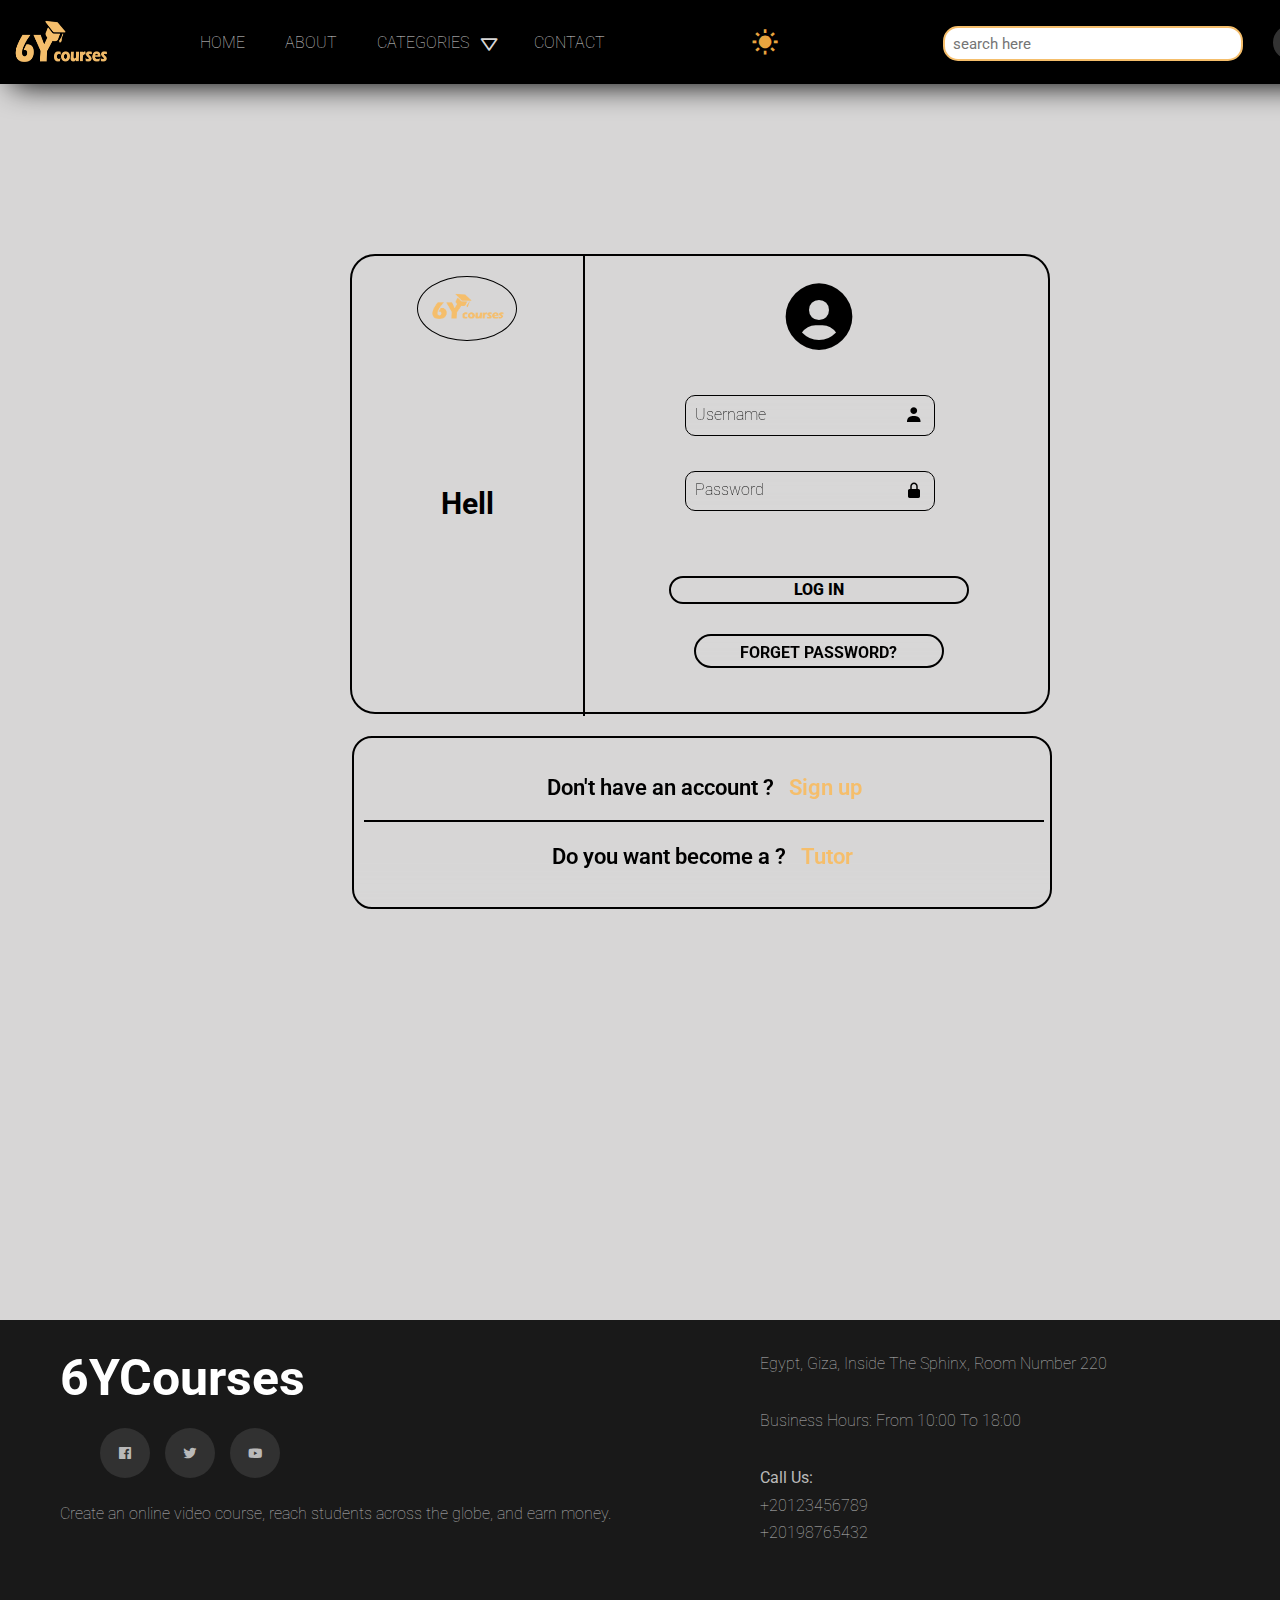
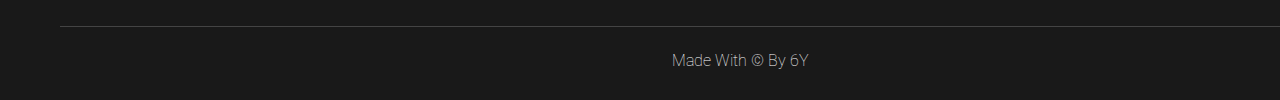
<file: pages/login.html>
<!DOCTYPE html>
<html lang="en">
<head>
    <meta charset="UTF-8">
    <meta name="viewport" content="width=device-width, initial-scale=1.0">
    <title>Log In</title>
    <link rel="icon" type="image/x-icon" href="../images/PNG.png">
    <!-- theme-1 css file -->
    <link rel="stylesheet" href="../css/login-theme-1.css" id="theme1">
    <!-- theme-2 css file -->
    <link rel="stylesheet" href="../css/login-theme-2.css" disabled id="theme2">
    <!-- Normalize css file -->
    <link rel="stylesheet" href="../css/normalize.css">
    <!-- A Font  -->
    <link rel="preconnect" href="https://fonts.googleapis.com">
    <link rel="preconnect" href="https://fonts.gstatic.com" crossorigin>
    <link href="https://fonts.googleapis.com/css2?family=Roboto:ital,wght@0,100;0,300;
    0,400;0,500;0,700;0,900;1,100;1,300;1,400;1,500;1,700;1,900&family=Rubik:ital,wght@0,
    300..900;1,300..900&display=swap" rel="stylesheet">
    <!-- An Icons -->
    <link rel="stylesheet" href="https://cdnjs.cloudflare.com/ajax/libs/font-awesome/6.5.1/css/all.min.css"/> 
    <link href='https://unpkg.com/boxicons@2.1.4/css/boxicons.min.css' rel='stylesheet'>
</head>
<body>
<!-- nav-bar -->
    <nav>
        <img src="../images/Long.png">
        <div class="links">
            <a href="../index.html" target="_blank">HOME</a>
            <a href="about.html" target="_blank">ABOUT</a>
            <a >CATEGORIES</a>
            <button class="arrow" id="arrow"><i class='bx bx-down-arrow'></i></button>
            <div class="dropmenu" id="list">
                <ul>
                    <li><a href="design.html" target="_blank">Programming</a></li>
                    <li>Design</li>
                    <li>productivity</li>
                    <li>Languages</li>
                </ul>
            </div>
            <a href="contact.html" target="_blank" class="contact">CONTACT</a>
        </div>
        <button id="replace" class="replace">
            <i class='bx bxs-sun' id="icon1"></i> 
            <i class='bx bxs-moon' id="icon2"></i>
        </button>
        <input type="search" class="search" placeholder="search here">
        <button class="searchbutton">
            <i class='bx bx-search-alt-2'></i>
        </button>
    </nav> 
    <!------------- form log in ------------------>
    <div class="parent"> <!-- start parent -->
        <!-- text with js -->
        <div class="child-1">
            <p id="hello-text"></p>
            <img src="../images/Long.png">
        </div>
        <!-- form -->
        <div class="child-2"> <!-- start login -->
            <h1><i class='bx bxs-user-circle' id="user-circle"></i></h1>
            <form name="myForm" onsubmit="return validateForm()" id="loginForm">
                <div>
                    <input type="text" id="User" name="username" oninput="upperCase()">
                    <label for="User" class="userlabel">Username</label>
                    <i class='bx bxs-user' id="user"></i>
                </div>
                <div>
                    <input type="password" id="pass"  name="pass">
                    <label for="pass" class="passlabel">Password</label>
                    <i class='bx bxs-lock-alt' id="lock"></i>
                </div>
                <div>
                    </div>
                    <button type="submit" class="log-in">Log in</button>
                    <button class="for"><a href="#forget" target="_blank" class="anchor">Forget password?</a></button>
                </form>
            </div><!-- end login -->
            <div class="another">
                <p>Don't have an account ? <a href="sign-up.html" target="_blank">Sign up</a></p>
                <p>Do you want become a ? <a href="tutor-application.html" target="_blank">Tutor</a></p>
            </div>
        </div> <!-- end parent -->
    </div>
        <!-- Start Footer -->
        <footer>
            <div class="container">
                <div class="box">
                    <h3>6YCourses</h3>
                    <ul class="social">
                    <li>
                        <a href="#" class="facebook">
                        <i class="bx bxl-facebook-square social-icon"></i>
                        </a>
                    </li>
                    <li>
                        <a href="#" class="twitter">
                        <i class="bx bxl-twitter social-icon"></i>
                        </a>
                    </li>
                    <li>
                        <a href="#" class="youtube">
                        <i class="bx bxl-youtube social-icon"></i>
                        </a>
                    </li>
                    </ul>
                    <p class="text">
                    Create an online video course, reach students across the globe, and
                    earn money.
                    </p>
                </div>
                <div class="box">
                    <div class="line">
                    <div class="info">
                        Egypt, Giza, Inside The Sphinx, Room Number 220
                    </div>
                    </div>
                    <div class="line">
                    <div class="info">Business Hours: From 10:00 To 18:00</div>
                    </div>
                    <div class="line">
                    <div class="info">
                        <span><b>Call Us:</b></span>
                        <span>+20123456789</span>
                        <span>+20198765432</span>
                    </div>
                    </div>
                </div>
                </div>
                <p class="copyright">Made With &copy; By 6Y</p>
                </footer> 
            <!-- end footer -->
    <script src="../js/login.js"></script>
</body>
</html>
</file>
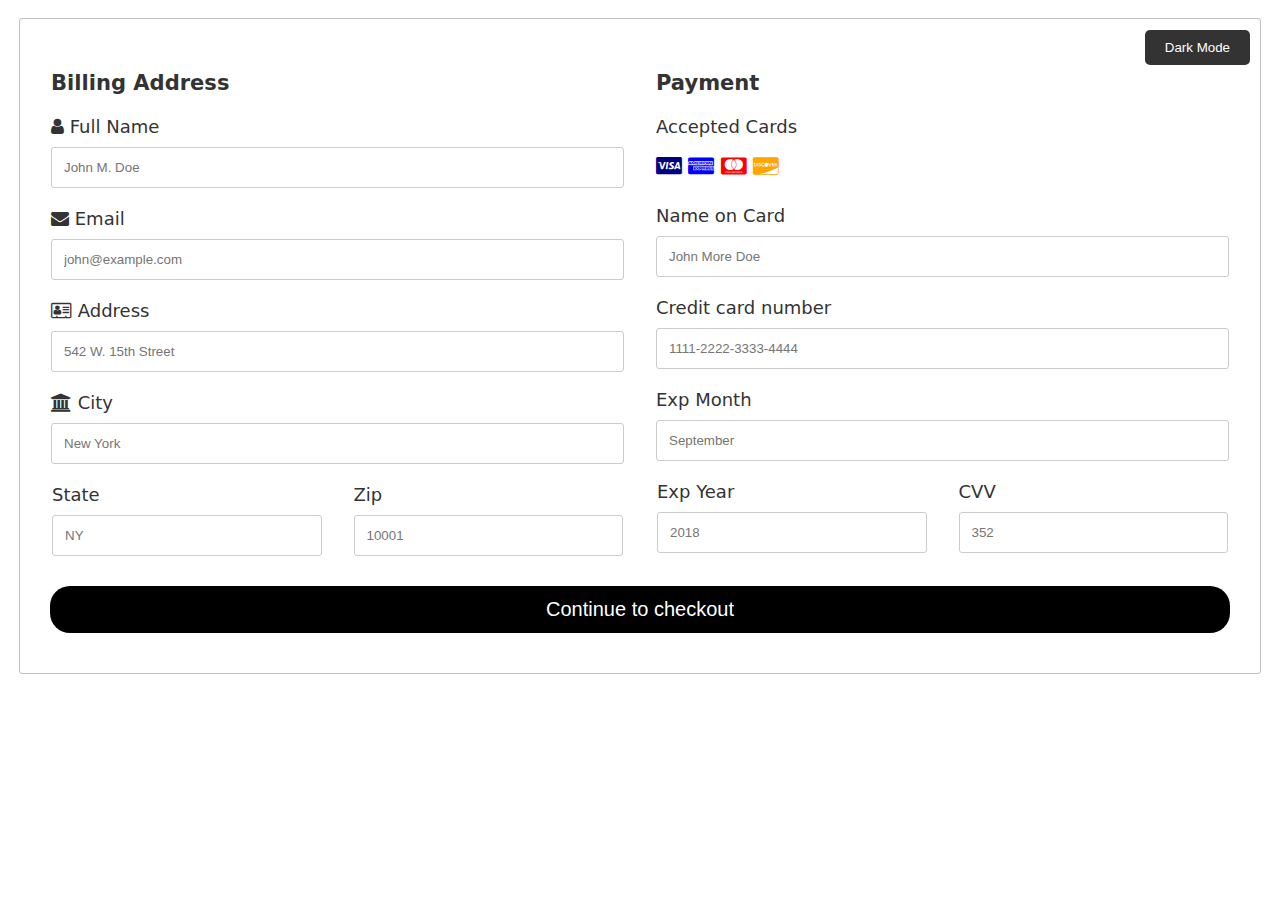
<file: pages/payment.html>
<!DOCTYPE html>
<html lang="en">
  <head>
    <meta charset="UTF-8" />
    <meta name="viewport" content="width=device-width, initial-scale=1" />
    <title>Payment</title>
    <link rel="icon" href="../images/logo.png" />
    <link
      rel="stylesheet"
      href="https://cdnjs.cloudflare.com/ajax/libs/font-awesome/4.7.0/css/font-awesome.min.css"
    />
    
  </head>
  <link rel="stylesheet" href="../css/payment.css" />
  <body>
    <div class="row">
      <div class="col-75">
        <div class="container">
          <button id="dark-mode-toggle">Dark Mode</button>
          <form name="myForm" onsubmit="return validateForm()">
            <div class="row">
              <!--@ Billing Address Section -->
              <div class="col-50">
                <h3>Billing Address</h3>
                <label for="fname"><i class="fa fa-user"></i> Full Name</label>
                <input
                  type="text"
                  id="fname"
                  name="firstname"
                  placeholder="John M. Doe"
                />
                <label for="email"><i class="fa fa-envelope"></i> Email</label>
                <input
                  type="email"
                  id="email"
                  name="email"
                  placeholder="john@example.com"
                />
                <label for="adr"
                  ><i class="fa fa-address-card-o"></i> Address</label
                >
                <input
                  type="text"
                  id="adr"
                  name="address"
                  placeholder="542 W. 15th Street"
                />
                <label for="city"><i class="fa fa-institution"></i> City</label>
                <input
                  type="text"
                  id="city"
                  name="city"
                  placeholder="New York"
                />

                <!--@ State and Zip Code -->
                <div class="row">
                  <div class="col-50">
                    <label for="state">State</label>
                    <input
                      type="text"
                      id="state"
                      name="state"
                      placeholder="NY"
                    />
                  </div>
                  <div class="col-50">
                    <label for="zip">Zip</label>
                    <input
                      type="text"
                      id="zip"
                      name="zip"
                      placeholder="10001"
                    />
                  </div>
                </div>
              </div>
              <!--@ Payment Section -->
              <div class="col-50">
                <h3>Payment</h3>
                <!--* Accepted Cards Icons -->
                <label for="fname">Accepted Cards</label>
                <div class="icon-container">
                  <i class="fa fa-cc-visa" style="color: navy"></i>
                  <i class="fa fa-cc-amex" style="color: blue"></i>
                  <i class="fa fa-cc-mastercard" style="color: red"></i>
                  <i class="fa fa-cc-discover" style="color: orange"></i>
                </div>
                <label for="cname">Name on Card</label>
                <input
                  type="text"
                  id="cname"
                  name="cardname"
                  placeholder="John More Doe"
                />
                <label for="ccnum">Credit card number</label>
                <input
                  type="text"
                  id="ccnum"
                  name="cardnumber"
                  placeholder="1111-2222-3333-4444"
                />
                <label for="expmonth">Exp Month</label>
                <input
                  type="text"
                  id="expmonth"
                  name="expmonth"
                  placeholder="September"
                />
                <!--* Expiry Year and CVV -->
                <div class="row">
                  <div class="col-50">
                    <label for="expyear">Exp Year</label>
                    <input
                      type="text"
                      id="expyear"
                      name="expyear"
                      placeholder="2018"
                    />
                  </div>
                  <div class="col-50">
                    <label for="cvv">CVV</label>
                    <input type="text" id="cvv" name="cvv" placeholder="352" />
                  </div>
                </div>
              </div>
            </div>
            <!--@ Submit Button -->
            <input type="submit" value="Continue to checkout" class="btn" />
          </form>
        </div>
      </div>
    </div>
    <script>
      // Select the dark mode toggle button and the body of the document
      const darkModeToggle = document.getElementById("dark-mode-toggle");
      const body = document.body;

      // Function to toggle dark mode
      const toggleDarkMode = () => {
        // Toggle the 'dark-mode' class on the body element
        body.classList.toggle("dark-mode");
      };

      // Event listener for dark mode toggle button
      darkModeToggle.addEventListener("click", toggleDarkMode);

      function validateForm() {
        let x = document.forms["myForm"]["firstname"].value;
        if (x == "") {
          alert("Name must be filled out");
          return false;
        }
      }
    </script>
  </body>
</html>
</file>
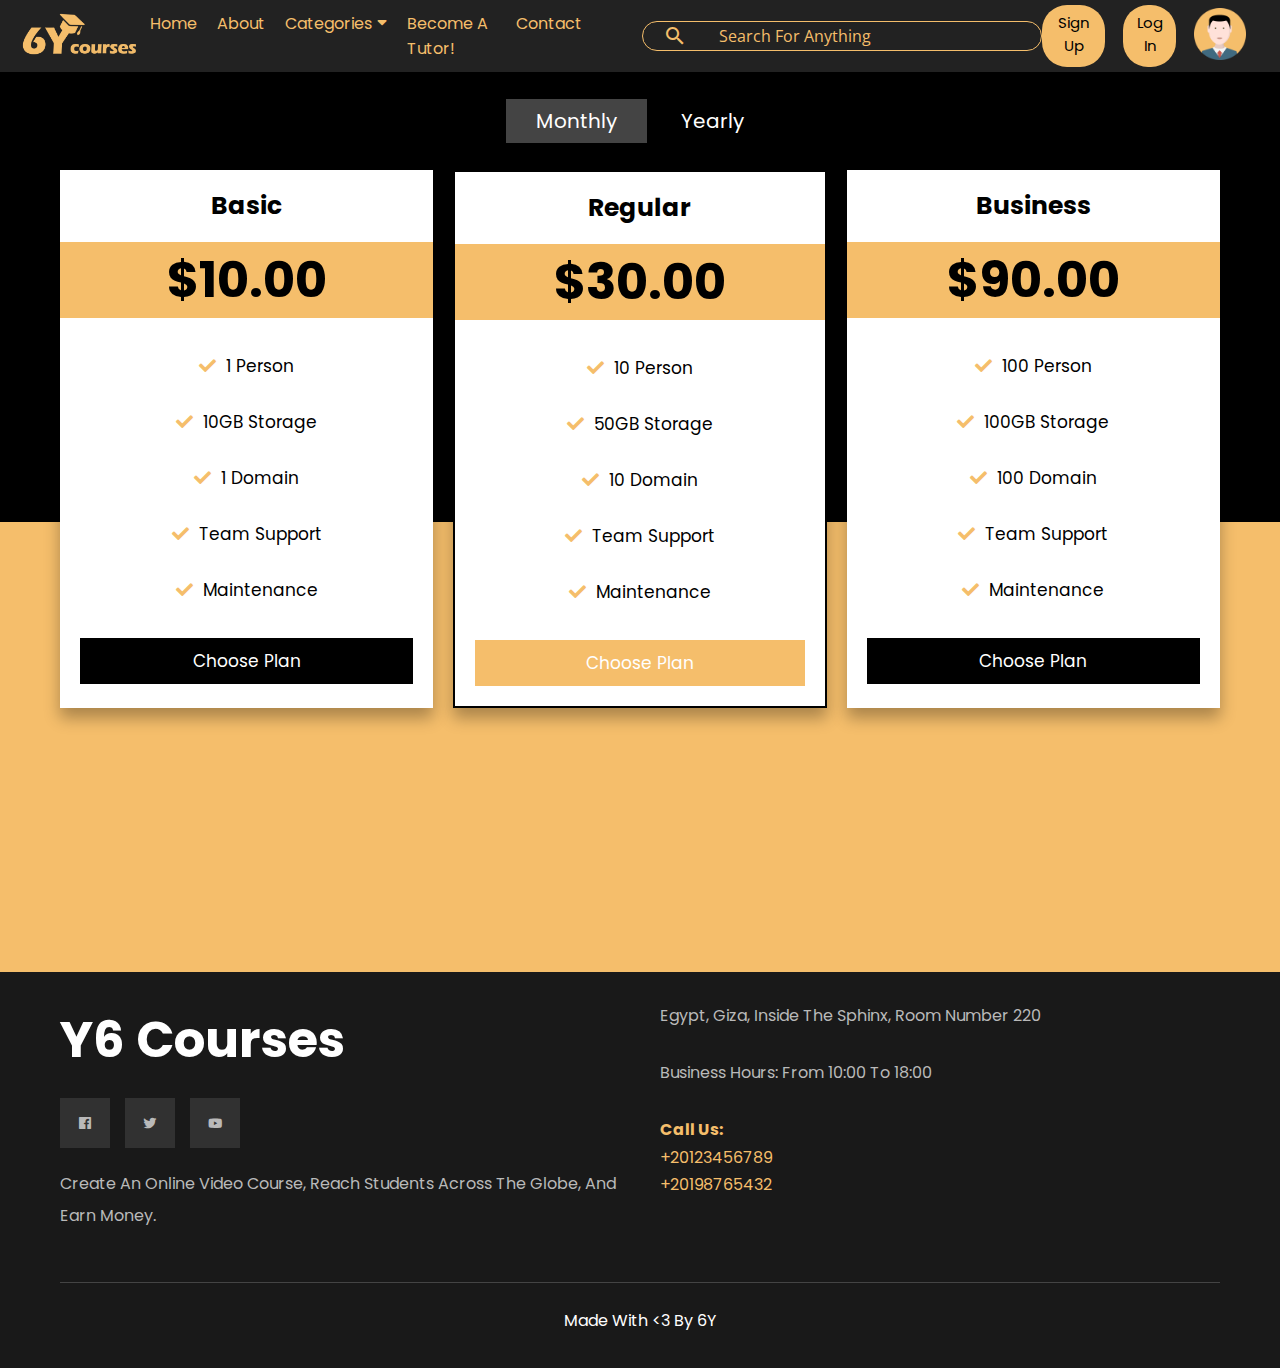
<file: pages/pricing.html>
<!DOCTYPE html>
<html lang="en">
<head>
    <meta charset="UTF-8">
    <meta http-equiv="X-UA-Compatible" content="IE=edge">
    <meta name="viewport" content="width=device-width, initial-scale=1.0">
    <title>Pricing Web</title>
   
    <!-- font awesome cdn link  -->
    <link rel="stylesheet" href="https://cdnjs.cloudflare.com/ajax/libs/font-awesome/5.15.4/css/all.min.css">
    <link href="https://unpkg.com/boxicons@2.1.4/css/boxicons.min.css" rel="stylesheet"/>
    <link rel="stylesheet" href="https://cdnjs.cloudflare.com/ajax/libs/font-awesome/5.15.4/css/all.min.css"/>
    <link href="https://fonts.googleapis.com/css?family=Material+Icons|Material+Icons+Outlined|Material+Icons+Two+Tone|Material+Icons+Round|Material+Icons+Sharp" rel="stylesheet">
    <link rel="preconnect" href="https://fonts.googleapis.com" />
    <link rel="preconnect" href="https://fonts.gstatic.com" crossorigin />
    <link href="https://fonts.googleapis.com/css2?family=Open+Sans:wght@300;500&display=swap" rel="stylesheet" />
    <link href="https://unpkg.com/boxicons@2.1.4/css/boxicons.min.css" rel="stylesheet"/>
    <link rel="stylesheet" href="https://cdnjs.cloudflare.com/ajax/libs/font-awesome/5.15.4/css/all.min.css"/>

    <!-- custom css file link  -->
    <link rel="stylesheet" href="../css/pricing.css">


</head>
<body>
  <header>
    <div class="left-section">
        <div class="header-logo">
            <a href="../index.html"><img src="../Logo/Long.png" alt=""></a>
        </div>
    </div>
    <div class="nav_bar">
        <ul class="navigation">
        <li class="parent"><a class="link" href="../index.html">Home</a></li>
        <li class="parent"><a class="link" href="about.html">About</a></li>
        <li class="parent" id="clients">
            <a class="link" href="design.html">Categories<i class="fas fa-sort-down down-arrow"></i></a>
        </li>
        <li class="parent" id="services">
            <a class="link" href="tutor-application.html">Become a Tutor!</a>
        </li>
        <li class="parent"><a class="link" href="contact.html">Contact</a></li> 
        </ul>
    </div>
    <div class="mid-section">
        <form>
            <span class="material-icons">search</span>
            <input type="search" placeholder="Search for anything"/>

        </form>
    </div>
    <div class="right-section">
        <a class="btn" href="sign-up.html" title="Sign Up to Improve Your Learning Experience" >Sign Up</a>
        <a class="btn" href="login.html" title="Login to your account">Log in</a>
        <a href="profile.html"><img class="header-avatar" src="../images/avatar.png" alt=""></a>
    </div>
</header>

<div class="containe">

    <div class="price-toggler">
        <span class="month active">monthly</span>
        <span class="year">yearly</span>
    </div>

    <div class="box-container">

        <div class="box">
            <h3>basic</h3>
            <div class="price month"> $10.00 </div>
            <div class="price year"> $30.00 </div>
            <div class="list">
                <p> <i class="fas fa-check"></i> 1 person </p>
                <p> <i class="fas fa-check"></i> 10GB storage </p>
                <p> <i class="fas fa-check"></i> 1 domain </p>
                <p> <i class="fas fa-check"></i> team support </p>
                <p> <i class="fas fa-check"></i> maintenance </p>
            </div>
            <a href="payment.html" class="btn">choose plan</a>
        </div>

        <div class="box">
            <h3>regular</h3>
            <div class="price month"> $30.00 </div>
            <div class="price year"> $50.00 </div>
            <div class="list">
                <p> <i class="fas fa-check"></i> 10 person </p>
                <p> <i class="fas fa-check"></i> 50GB storage </p>
                <p> <i class="fas fa-check"></i> 10 domain </p>
                <p> <i class="fas fa-check"></i> team support </p>
                <p> <i class="fas fa-check"></i> maintenance </p>
            </div>
            <a href="payment.html" class="btn">choose plan</a>
        </div>

        <div class="box">
            <h3>business</h3>
            <div class="price month"> $90.00 </div>
            <div class="price year"> $150.00 </div>
            <div class="list">
                <p> <i class="fas fa-check"></i> 100 person </p>
                <p> <i class="fas fa-check"></i> 100GB storage </p>
                <p> <i class="fas fa-check"></i> 100 domain </p>
                <p> <i class="fas fa-check"></i> team support </p>
                <p> <i class="fas fa-check"></i> maintenance </p>
            </div>
            <a href="payment.html" class="btn">choose plan</a>
        </div>

    </div>

</div>
 <!--@ Start Footer -->
 <div class="footer">
    <div class="container">
      <div class="box">
        <h3>Y6 Courses</h3>
        <ul class="social">
          <li>
            <a href="#" class="facebook">
              <i class="bx bxl-facebook-square social-icon"></i>
            </a>
          </li>
          <li>
            <a href="#" class="twitter">
              <i class="bx bxl-twitter social-icon"></i>
            </a>
          </li>
          <li>
            <a href="#" class="youtube">
              <i class="bx bxl-youtube social-icon"></i>
            </a>
          </li>
        </ul>
        <p class="text">
          Create an online video course, reach students across the globe, and
          earn money.
        </p>
      </div>
      <div class="box">
        <div class="line">
          <div class="info">
            Egypt, Giza, Inside The Sphinx, Room Number 220
          </div>
        </div>
        <div class="line">
          <div class="info">Business Hours: From 10:00 To 18:00</div>
        </div>
        <div class="line">
          <div class="info">
            <span><b>Call Us:</b></span>
            <span>+20123456789</span>
            <span>+20198765432</span>
          </div>
        </div>
      </div>
    </div>
    <p class="copyright">Made With &lt;3 By 6Y</p>
  </div>
  <!--@ End Footer -->

<script>

let month = document.querySelector('.price-toggler .month');
let year = document.querySelector('.price-toggler .year');
let monthAmount = document.querySelectorAll('.box-container .box .month');
let yearAmount = document.querySelectorAll('.box-container .box .year');

year.onclick = () =>{
    year.classList.add('active');
    month.classList.remove('active');

    monthAmount.forEach(mo =>{ mo.style.display = 'none' });
    yearAmount.forEach(yr =>{ yr.style.display = 'block' });
};

month.onclick = () =>{
    year.classList.remove('active');
    month.classList.add('active');

    monthAmount.forEach(mo =>{ mo.style.display = 'block' });
    yearAmount.forEach(yr =>{ yr.style.display = 'none' });
};

</script>
    
</body>
</html>
</file>
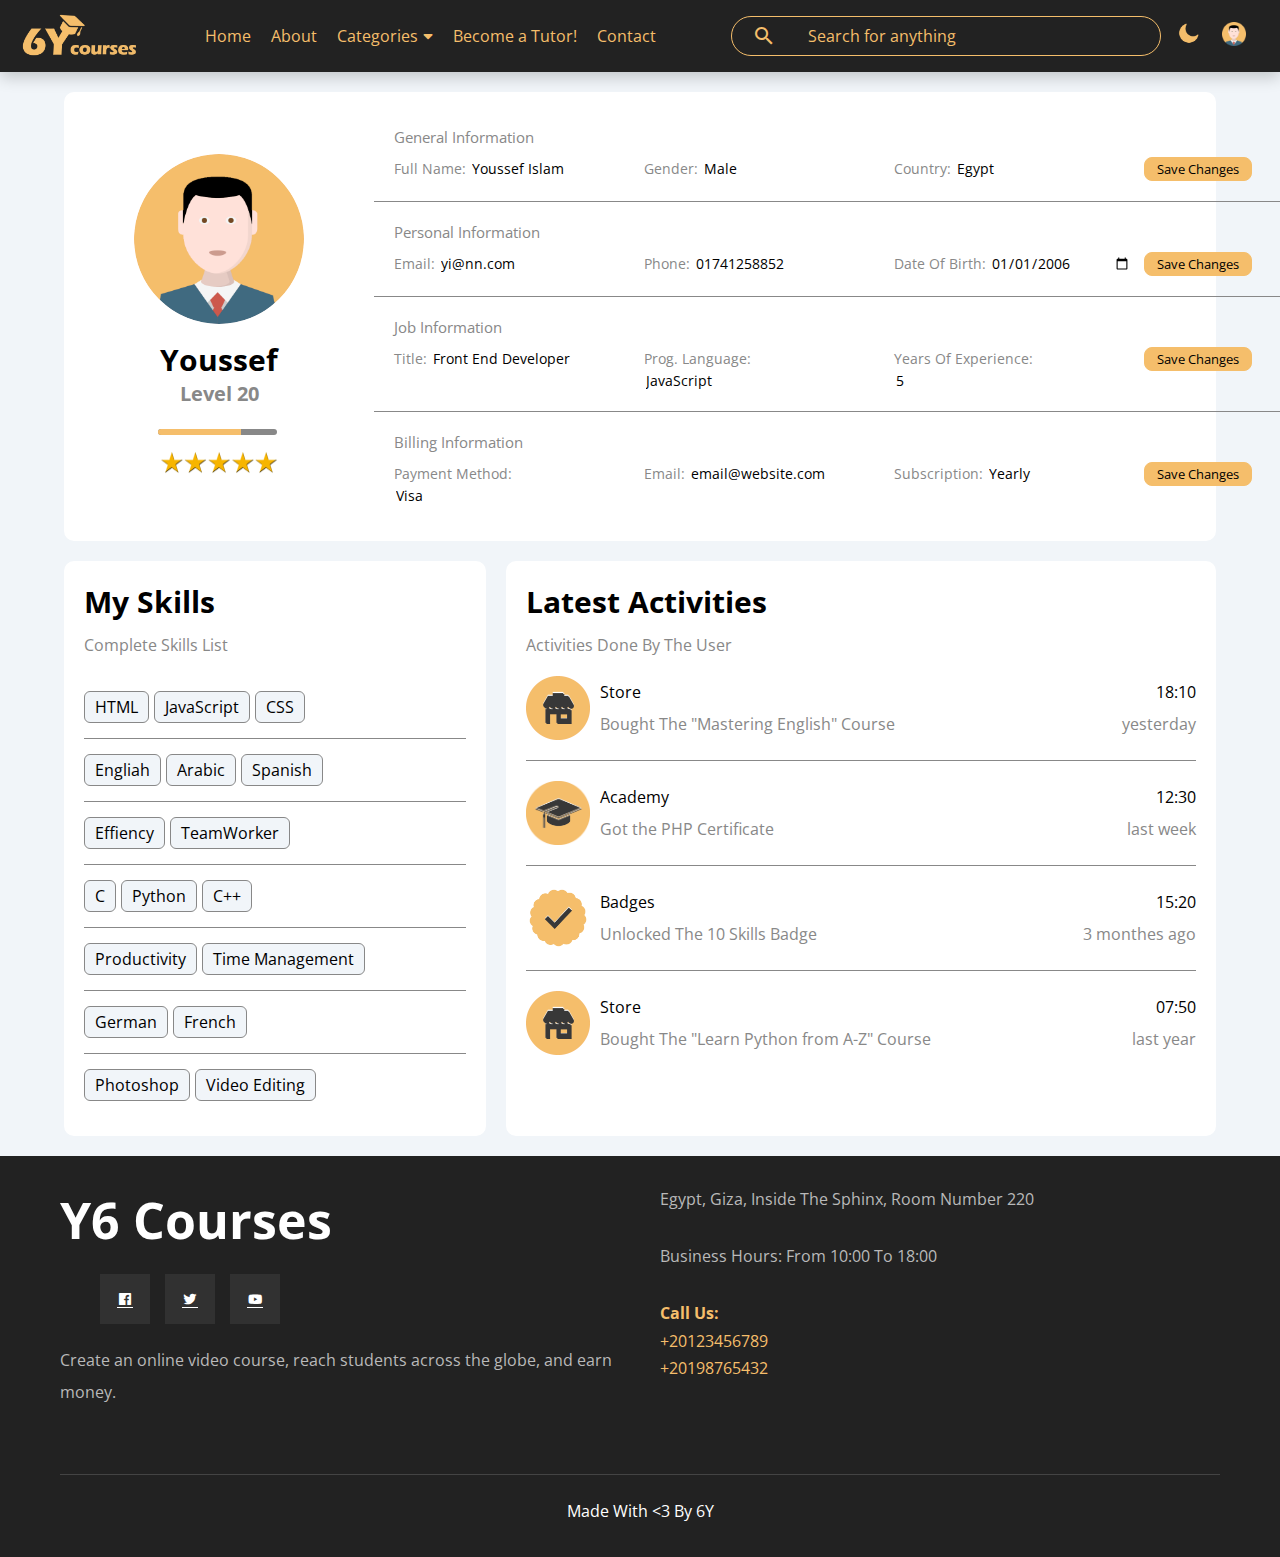
<file: pages/profile.html>
<!DOCTYPE html>
<html lang="en">
<head>
    <meta charset="UTF-8">
    <meta name="viewport" content="width=device-width, initial-scale=1.0">
    <title>Profile</title>
    <link href="https://fonts.googleapis.com/css?family=Material+Icons|Material+Icons+Outlined|Material+Icons+Two+Tone|Material+Icons+Round|Material+Icons+Sharp" rel="stylesheet">
    <link rel="stylesheet" href="../css/profilestyle.css">
    <link rel="preconnect" href="https://fonts.googleapis.com" />
    <link rel="preconnect" href="https://fonts.gstatic.com" crossorigin />
    <link href="https://fonts.googleapis.com/css2?family=Open+Sans:wght@300;500&display=swap" rel="stylesheet" />
    <link href="https://unpkg.com/boxicons@2.1.4/css/boxicons.min.css" rel="stylesheet"/>
    <link rel="stylesheet" href="https://cdnjs.cloudflare.com/ajax/libs/font-awesome/5.15.4/css/all.min.css"/>
    <link href="https://fonts.googleapis.com/css?family=Material+Icons|Material+Icons+Outlined|Material+Icons+Two+Tone|Material+Icons+Round|Material+Icons+Sharp" rel="stylesheet">
    <link rel="preconnect" href="https://fonts.googleapis.com" />
    <link rel="preconnect" href="https://fonts.gstatic.com" crossorigin />
    <link href="https://fonts.googleapis.com/css2?family=Open+Sans:wght@300;500&display=swap" rel="stylesheet" />
    <link href="https://unpkg.com/boxicons@2.1.4/css/boxicons.min.css" rel="stylesheet"/>
    <link rel="stylesheet" href="https://cdnjs.cloudflare.com/ajax/libs/font-awesome/5.15.4/css/all.min.css"/>
    <link rel="script" href="">
</head>
<body>

    <header>
        <div class="left-section">
            <div class="header-logo">
                <a href="../index.html"><img src="../Logo/Long.png" alt=""></a>
            </div>
        </div>
        <div class="nav_bar">
            <ul class="navigation">
            <li class="parent"><a class="link" href="../index.html">Home</a></li>
            <li class="parent"><a class="link" href="about.html">About</a></li>
            <li class="parent" id="clients">
                <a class="link" href="design.html">Categories<i class="fas fa-sort-down down-arrow"></i></a>
            </li>
            <li class="parent" id="services">
                <a class="link" href="tutor-application.html">Become a Tutor!</a>
            </li>
            <li class="parent"><a class="link" href="contact.html">Contact</a></li>
            </ul>
        </div>
        <div class="mid-section">
            <form>
                <span class="material-icons">search</span>
                <input type="search" placeholder="Search for anything"/>

            </form>
        </div>
        <div class="right-section">
            <img id="dark_mode_icon" src="../images/moon.png" alt="">
            <!-- <a class="btn" href="sign-up.html" title="Sign Up to Improve Your Learning Experience" >Sign Up</a>
            <a class="btn" href="login.html" title="Login to your account">Log in</a> -->
            <a href="profile.html"><img class="header-avatar" src="../images/avatar.png" alt=""></a>
        </div>






    </header>

        <div class="profile-page">
        <div class="overview">
            <div class="avatar-box">
                <img class="profile-avatar" src="../images/avatar.png" alt="">
                <h3 class="name-under-avatar">Youssef</h3>
                <h5 class="level">Level 20</h5>
                <div class="level-progress">
                    <span class="progress"></span>
                </div>
                <div class="rating">
                    <img class="five-stars" src="../images/riLo47oqT.png" alt="">
                </div>
            </div>
            <div class="info-box">
                <div class="box1">
                    <h4 class="gen-info">General Information</h4>
                    <form method="post" target="_blank">
                        <div>
                            <span class="bold-info">Full Name:</span>
                            <input type="text" class="small-info" value="Youssef Islam">
                        </div>
                        <div>
                            <span class="bold-info">Gender:</span>
                            <input list="genders" class="small-info" value="Male">
                            <datalist id="genders">
                                <option value="Male"></option>
                                <option value="Female"></option>
                            </datalist>
                        </div>
                        <div>
                            <span class="bold-info">Country:</span>
                            <input type="text" class="small-info" value="Egypt">
                        </div>
                        <div>
                            <input type="submit" class="edit-info" value="Save Changes">

                        </div>
                    </form>

                </div>
                <div class="box2">
                    <h4 class="gen-info">Personal Information</h4>
                    <form method="post" target="_blank">
                        <div>
                            <span class="bold-info">Email:</span>
                            <input type="email" class="small-info" value="yi@nn.com">
                        </div>
                        <div>
                            <span class="bold-info">Phone:</span>
                            <input type="text" class="small-info" value="01741258852">
                        </div>
                        <div>
                            <span class="bold-info">Date Of Birth:</span>
                            <input type="date" class="small-info" value="2006-01-01">
                        </div>
                        <div>
                            <input type="submit" class="edit-info" value="Save Changes">

                        </div>
                    </form>

                </div>
                <div class="box3">
                    <h4 class="gen-info">Job Information</h4>
                    <form method="post" target="_blank">
                        <div>
                            <span class="bold-info">Title:</span>
                            <input type="text" class="small-info" value="Front End Developer">
                        </div>
                        <div>
                            <span class="bold-info">Prog. Language:</span>
                            <input type="text" class="small-info" value="JavaScript">
                        </div>
                        <div>
                            <span class="bold-info">Years Of Experience:</span>
                            <input type="number" class="small-info" value="5">
                        </div>
                        <div>
                            <input type="submit" class="edit-info" value="Save Changes">

                        </div>
                    </form>

                </div>
                <div class="box4">
                    <h4 class="gen-info">Billing Information</h4>
                    <form method="post" target="_blank">
                        <div>
                            <span class="bold-info">Payment Method:</span>
                            <input type="text" class="small-info" value="Visa">
                        </div>
                        <div>
                            <span class="bold-info">Email:</span>
                            <input type="email" class="small-info" value="email@website.com">
                        </div>
                        <div>
                            <span class="bold-info">Subscription:</span>
                            <input type="text" class="small-info" value="Yearly" readonly>
                        </div>
                        <div>
                            <input type="submit" class="edit-info" value="Save Changes">

                        </div>
                    </form>

                </div>

            </div>

        </div>
        <div class="other-data">
            <div class="skills-card">
                <h2>My Skills</h2>
                <p>Complete Skills List</p>
                <ul class="skills-list">
                    <li><span class="skill">HTML</span><span class="skill">JavaScript</span><span class="skill">CSS</span></li>
                    <li><span class="skill"d>Engliah</span><span class="skill">Arabic</span><span class="skill">Spanish</span></li>
                    <li><span class="skill">Effiency</span><span class="skill">TeamWorker</span></li>
                    <li><span class="skill">C</span><span class="skill">Python</span><span class="skill">C++</span></li>
                    <li><span class="skill">Productivity</span><span class="skill">Time Management</span></li>
                    <li><span class="skill">German</span><span class="skill">French</span></li>
                    <li><span class="skill">Photoshop</span><span class="skill">Video Editing</span></li>
                </ul>
            </div>
            <div class="activities">
                <h2>Latest Activities</h2>
                <p>Activities Done By The User</p>
                <div class="activity">
                    <img src="../images/activity-01.png" alt="">
                    <div class="acheivement">
                        <span class="acheivement-title">Store</span>
                        <span class="acheivement-disc">Bought The "Mastering English" Course</span>
                    </div>
                    <div class="date">
                        <span class="acheivement-title">18:10</span>
                        <span class="acheivement-disc">yesterday</span>
                    </div>
                </div>
                <div class="activity">
                    <img src="../images/activity-02.png" alt="">
                    <div class="acheivement">
                        <span class="acheivement-title">Academy</span>
                        <span class="acheivement-disc">Got the PHP Certificate</span>
                    </div>
                    <div class="date">
                        <span class="acheivement-title">12:30</span>
                        <span class="acheivement-disc">last week</span>
                    </div>
                </div>
                <div class="activity">
                    <img src="../images/activity-03.png" alt="">
                    <div class="acheivement">
                        <span class="acheivement-title">Badges</span>
                        <span class="acheivement-disc">Unlocked The 10 Skills Badge</span>
                    </div>
                    <div class="date">
                        <span class="acheivement-title">15:20</span>
                        <span class="acheivement-disc">3 monthes ago</span>
                    </div>
                </div>
                <div class="activity">
                    <img src="../images/activity-01.png" alt="">
                    <div class="acheivement">
                        <span class="acheivement-title">Store</span>
                        <span class="acheivement-disc">Bought The "Learn Python from A-Z" Course</span>
                    </div>
                    <div class="date">
                        <span class="acheivement-title">07:50</span>
                        <span class="acheivement-disc">last year</span>
                    </div>
                </div>
            </div>
        </div>
    </div>
    <div class="footer">
        <div class="container">
          <div class="box">
            <h3>Y6 Courses</h3>
            <ul class="social">
              <li>
                <a href="#" class="facebook">
                  <i class="bx bxl-facebook-square social-icon"></i>
                </a>
              </li>
              <li>
                <a href="#" class="twitter">
                  <i class="bx bxl-twitter social-icon"></i>
                </a>
              </li>
              <li>
                <a href="#" class="youtube">
                  <i class="bx bxl-youtube social-icon"></i>
                </a>
              </li>
            </ul>
            <p class="text">
              Create an online video course, reach students across the globe, and
              earn money.
            </p>
          </div>
          <div class="box">
            <div class="line">
              <div class="info">
                Egypt, Giza, Inside The Sphinx, Room Number 220
              </div>
            </div>
            <div class="line">
              <div class="info">Business Hours: From 10:00 To 18:00</div>
            </div>
            <div class="line">
              <div class="info">
                <span><b>Call Us:</b></span>
                <span>+20123456789</span>
                <span>+20198765432</span>
              </div>
            </div>
          </div>
        </div>
        <p class="copyright">Made With &lt;3 By 6Y</p>
      </div>
      <script src="../js/profile.js">

      </script>
</body>
</html>
</file>
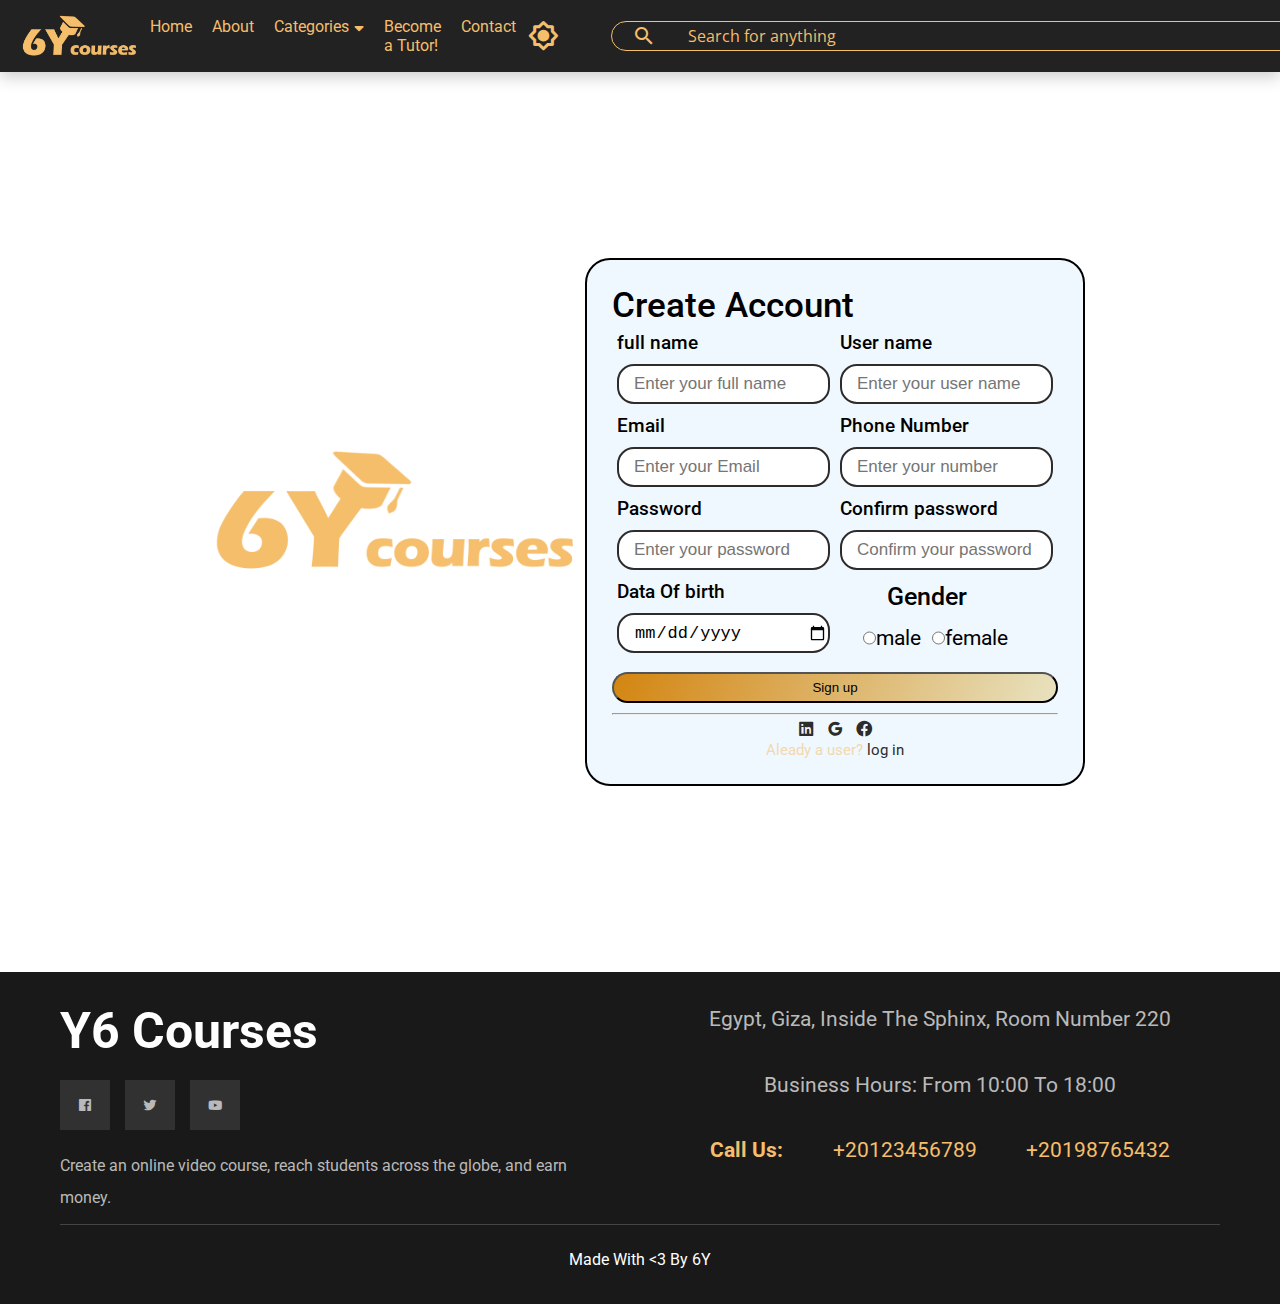
<file: pages/sign-up.html>
<!DOCTYPE html>
<html lang="en">
<head>
    <meta charset="UTF-8">
      <!-- font -->
      <link rel="preconnect" href="https://fonts.googleapis.com">
      <link rel="preconnect" href="https://fonts.gstatic.com" crossorigin>
      <link href="https://fonts.googleapis.com/css2?family=Roboto:ital,wght@0,100;0,300;0,400;0,500;0,700;0,900;1,100;1,300;1,400;1,500;1,700;1,900&display=swap" rel="stylesheet">
      
    <!-- An Icons -->
    <link rel="stylesheet" href="https://cdnjs.cloudflare.com/ajax/libs/font-awesome/6.5.1/css/all.min.css"/> 
    <link href='https://unpkg.com/boxicons@2.1.4/css/boxicons.min.css' rel='stylesheet'>
    <meta name="viewport" content="width=device-width, initial-scale=1.0">
    <link href="https://fonts.googleapis.com/css?family=Material+Icons|Material+Icons+Outlined|Material+Icons+Two+Tone|Material+Icons+Round|Material+Icons+Sharp" rel="stylesheet">
    <link rel="preconnect" href="https://fonts.googleapis.com" />
    <link rel="preconnect" href="https://fonts.gstatic.com" crossorigin />
    <link href="https://fonts.googleapis.com/css2?family=Open+Sans:wght@300;500&display=swap" rel="stylesheet" />
    <link href="https://unpkg.com/boxicons@2.1.4/css/boxicons.min.css" rel="stylesheet"/>
    <link rel="stylesheet" href="https://cdnjs.cloudflare.com/ajax/libs/font-awesome/5.15.4/css/all.min.css"/>
    <!-- theme -->
    <link rel="stylesheet" href="../css/sign.css" id="theme1"/>
    <link rel="stylesheet" href="../css/dark-signup.css" disabled  id="theme2"/>
    
    <title>sign up</title>
</head>
<body>
  <header>
    <div class="left-section">
        <div class="header-logo">
            <a href="../index.html"><img src="../Logo/Long.png" alt=""></a>
        </div>
    </div>
    <div class="nav_bar">
        <ul class="navigation">
        <li class="parent"><a class="link" href="../index.html">Home</a></li>
        <li class="parent"><a class="link" href="about.html">About</a></li>
        <li class="parent" id="clients">
            <a class="link" href="design.html">Categories<i class="fas fa-sort-down down-arrow"></i></a>
        </li>
        <li class="parent" id="services">
            <a class="link" href="tutor-application.html">Become a Tutor!</a>
        </li>
        <li class="parent"><a class="link" href="contact.html">Contact</a></li>
  
        </ul>
    </div>
     <!-- dark mode -->
   <div id="replace" class="dark">
    <i onclick="" class='bx bx-brightness'></i>
  </div>
    <div class="mid-section">
        <form>
            <span class="material-icons">search</span>
            <input type="search" placeholder="Search for anything"/>

        </form>
    </div>
    <!-- <div class="right-section">
        <a class="btn" href="sign-up.html" title="Sign Up to Improve Your Learning Experience" >Sign Up</a>
        <a class="btn" href="login.html" title="Login to your account">Log in</a>

    </div> -->






</header>

        <div class="Account">
    <div class="overview">
        <img class="big-logo" src="../Logo/Long.png" alt="logo">
      
    </div>
    <div class="countainer">
        <div class="title">Create Account</div>
        <form action="#"method="post">
            <div class="user-details">
                <div class="input-box">
                    <p>full name </p>
                    <input type="text"  placeholder="Enter your full name" required>
                </div>
                <div class="input-box">
                    <p>User name  </p>
                    <input type="text" placeholder="Enter your user name"required>
                </div>
                <div class="input-box">
                    <p> Email</p>
                    <input type="email" placeholder="Enter your Email" required>
                </div>
                <div class="input-box">
                    <p>Phone Number </p>
                    <input type="text" placeholder="Enter your number"required>
                </div>
                <div class="input-box">
                    <p>Password </p>
                    <input type="password" placeholder="Enter your password"required>
                </div>
                <div class="input-box">
                    <p>Confirm password </p>
                    <input type="password" placeholder="Confirm your password"required>
                </div>
                <div class="input-box">
                    <p>Data Of birth </p>
                    <input type="date" required>
                </div>
                <div class="input-box">
                    <div class="box">
                    <p>Gender</p>
                        <div>
                             <input type="radio" name="os" required>
                             <labal for="">male</labal>
                            <input type="radio" name="os" required>
                             <labal for="">female</label> 
                         </div>
                     </div>
                    </div>
            </div>
            <div class="bottom">
                <input type="submit" value="Sign up">
                </div>
        </form>
            <hr>
            <div class="icon">
        <i class='bx bxl-linkedin-square'></i>
        <i class='bx bxl-google'></i>
        <i class='bx bxl-facebook-circle'></i>
    </div>
        <div class="log-in">
       <span>Aleady a user?</span>
        <a href="login.html">log in</a>
    </div>
    </div>
</div>
        </div>
    <div class="footer">
        <div class="container">
          <div class="box">
            <h3>Y6 Courses</h3>
            <ul class="social">
              <li>
                <a href="#" class="facebook">
                  <i class="bx bxl-facebook-square social-icon"></i>
                </a>
              </li>
              <li>
                <a href="#" class="twitter">
                  <i class="bx bxl-twitter social-icon"></i>
                </a>
              </li>
              <li>
                <a href="#" class="youtube">
                  <i class="bx bxl-youtube social-icon"></i>
                </a>
              </li>
            </ul>
            <p class="text">
              Create an online video course, reach students across the globe, and
              earn money.
            </p>
          </div>
          <div class="box">
            <div class="line">
              <div class="info">
                Egypt, Giza, Inside The Sphinx, Room Number 220
              </div>
            </div>
            <div class="line">
              <div class="info">Business Hours: From 10:00 To 18:00</div>
            </div>
            <div class="line">
              <div class="info">
                <span><b>Call Us:</b></span>
                <span>+20123456789</span>
                <span>+20198765432</span>
              </div>
            </div>
          </div>
        </div>
        <p class="copyright">Made With &lt;3 By 6Y</p>
      </div>
      <!--@ End Footer -->
     <script src="../js/signup.js"></script>
</body>
</html>
</file>
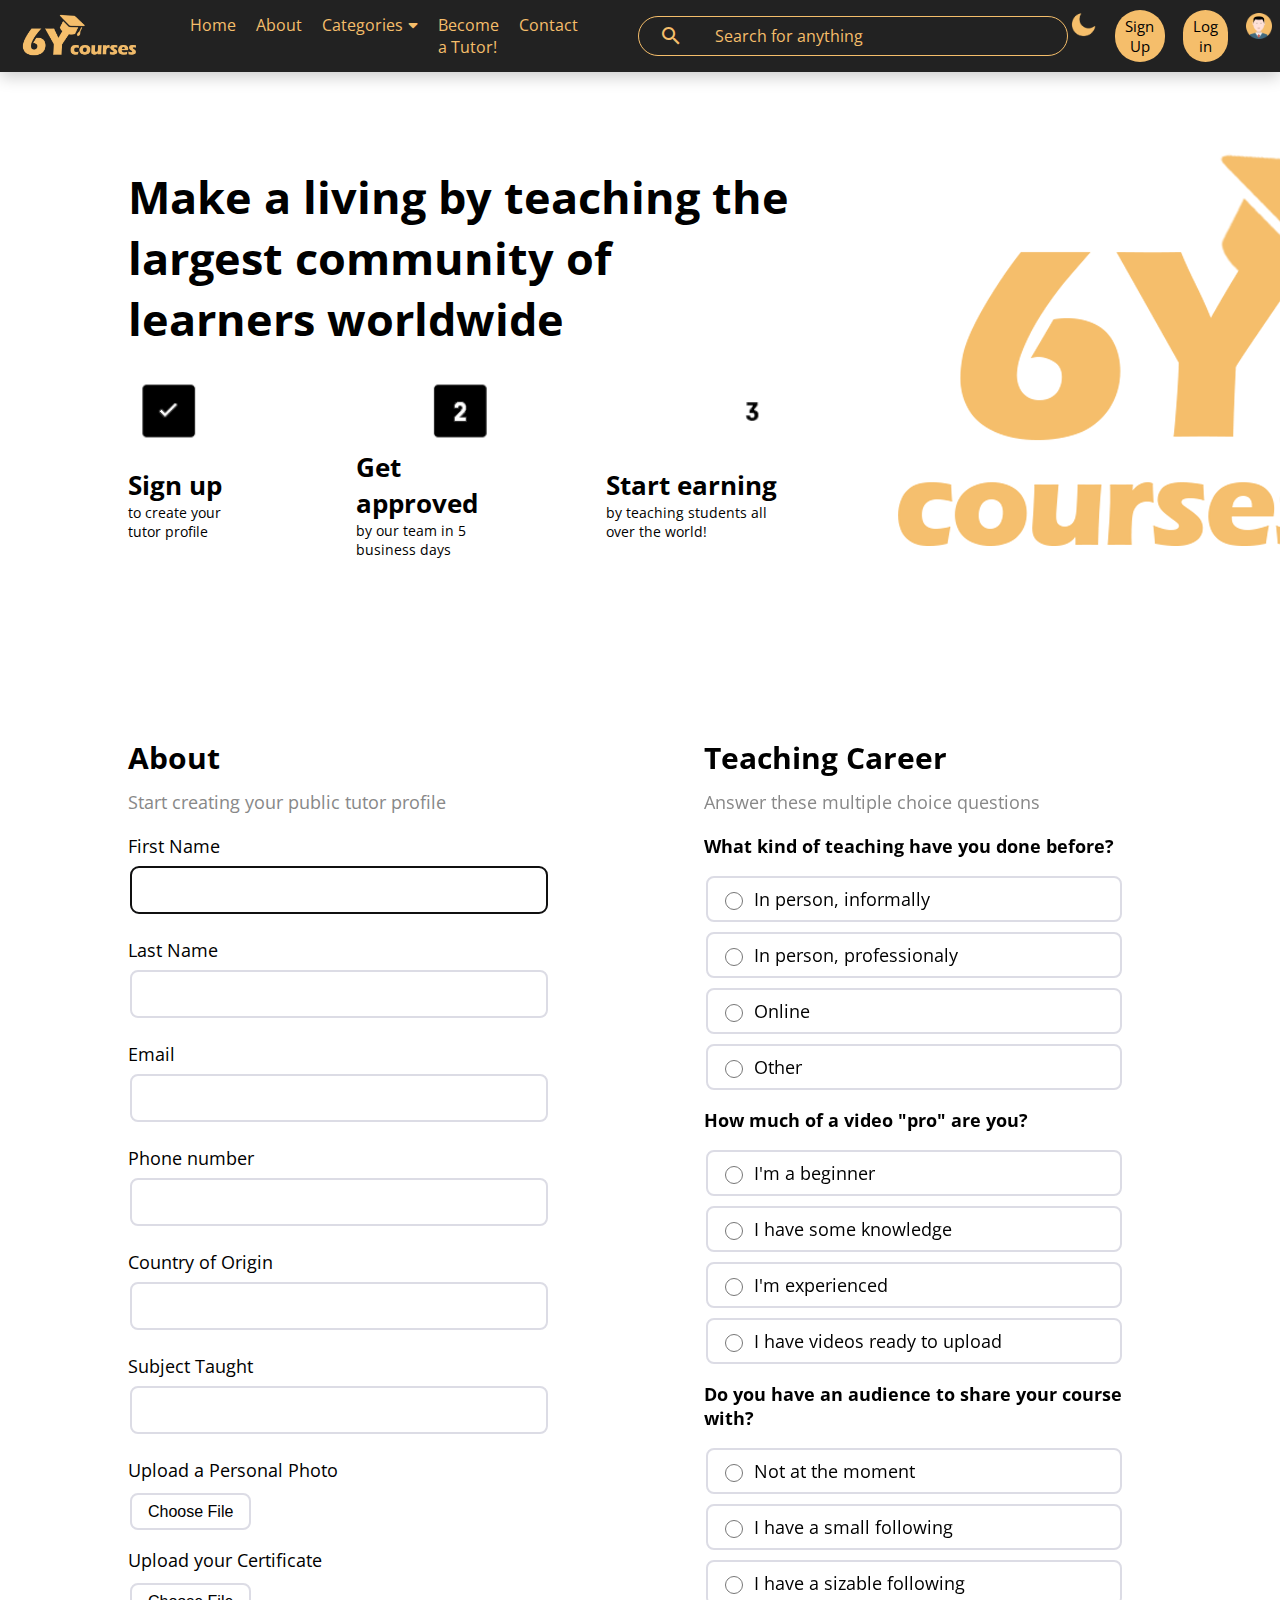
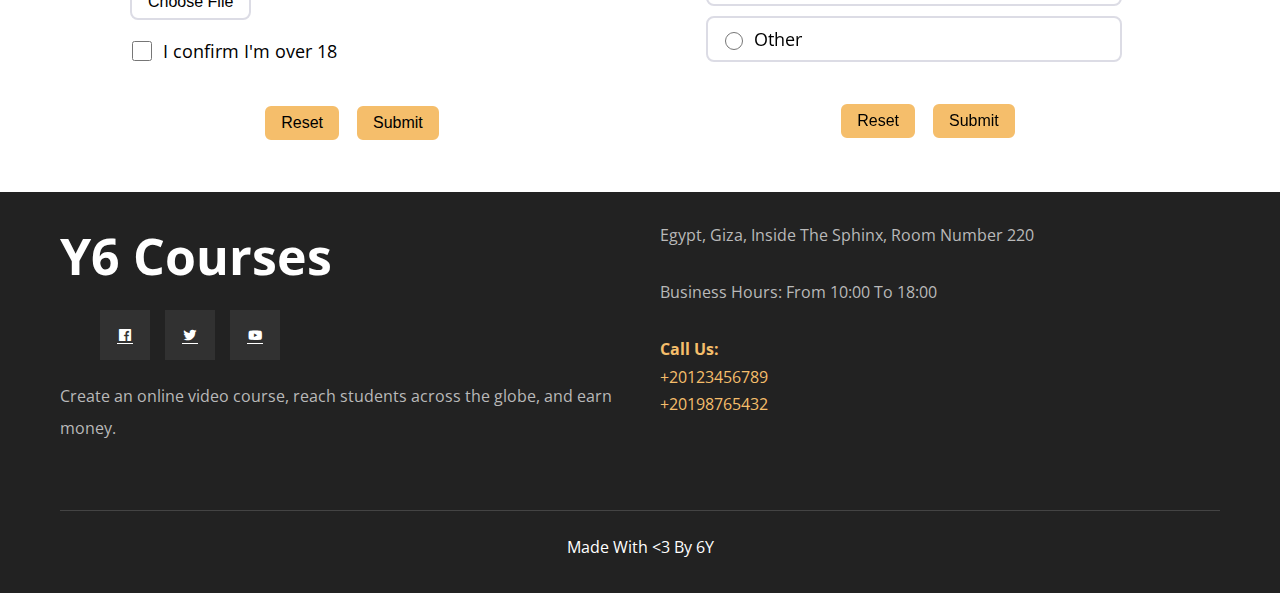
<file: pages/tutor-application.html>
<!DOCTYPE html>
<html lang="en">
<head>
    <meta charset="UTF-8">
    <meta name="viewport" content="width=device-width, initial-scale=1.0">
    <link href="https://fonts.googleapis.com/css?family=Material+Icons|Material+Icons+Outlined|Material+Icons+Two+Tone|Material+Icons+Round|Material+Icons+Sharp" rel="stylesheet">
    <link rel="stylesheet" href="../css/tutorappstyle.css">
    <link rel="preconnect" href="https://fonts.googleapis.com" />
    <link rel="preconnect" href="https://fonts.gstatic.com" crossorigin />
    <link href="https://fonts.googleapis.com/css2?family=Open+Sans:wght@300;500&display=swap" rel="stylesheet" />
    <link href="https://unpkg.com/boxicons@2.1.4/css/boxicons.min.css" rel="stylesheet"/>
    <link rel="stylesheet" href="https://cdnjs.cloudflare.com/ajax/libs/font-awesome/5.15.4/css/all.min.css"/>
    <title>Become a Tutor!</title>
</head>
<body>
     <!-- Start Header -->
     <header>
      <div class="left-section">
          <div class="header-logo">
              <a href="../index.html"><img src="../Logo/Long.png" alt=""></a>
          </div>
      </div>
      <div class="nav_bar">
          <ul class="navigation">
          <li class="parent"><a class="link" href="../index.html">Home</a></li>
          <li class="parent"><a class="link" href="about.html">About</a></li>
          <li class="parent" id="clients">
              <a class="link" href="design.html"
              >Categories<i class="fas fa-sort-down down-arrow"></i
              ></a>
          </li>
          <li class="parent" id="services">
            <a class="link" href="tutor-application.html">Become a Tutor!</a>
          </li>
          <li class="parent"><a class="link" href="contact.html">Contact</a></li>
          </ul>
      </div>
      <div class="mid-section">
          <form>
              <span class="material-icons">search</span>
              <input type="search" placeholder="Search for anything"/>

          </form>
      </div>
      <div class="right-section">
          <img id="dark_mode_icon" src="../images/moon.png" alt="">
          <a class="btn" href="sign-up.html" title="Sign Up to Improve Your Learning Experience" >Sign Up</a>
          <a class="btn" href="login.html" title="Login to your account">Log in</a>
          <a href="profile.html"><img class="header-avatar" src="../images/avatar.png" alt=""></a>
      </div>
  </header>
  <!-- End Header -->

    <!-- Start Advertisment -->
    <div class="ad">
        <div class="ad-left-section">
            <h1 class="ad-header">Make a living by teaching the largest community of learners worldwide</h1>
            <img class="ad-levels" id="levels" src="../images/Levels.png" alt="">
            <div class="ad-groups">
                <div class="ad-group">
                    <h4 class="strong">Sign up</h4>
                    <p class="weak">to create your tutor profile</p>
                </div>
                <div class="ad-group">
                    <h4 class="strong">Get approved</h4>
                    <p class="weak">by our team in 5 business days</p>
                </div>
                <div class="ad-group">
                    <h4 class="strong">Start earning</h4>
                    <p class="weak">by teaching students all over the world!</p>
                </div>
            </div>
        </div>
        <div class="ad-photo">
            <img class="huge-logo" src="../Logo/PNG.png" alt="">
        </div>

    </div>
    <!-- End Advertisment -->
    <div class="regist">
    <!-- Start About -->
        <div class="about">
            <h3 class="about-h">About</h3>
            <p class="about-p">Start creating your public tutor profile</p>
            <form class="about-form" method="post" target="_blank">
                <label for="fname" class="input-title">First Name</label>
                <input class="about-input" id="fname" type="text" autofocus required>
                <label for="lname" class="input-title">Last Name</label>
                <input class="about-input" id="lname" type="text" required>
                <label for="email" class="input-title">Email</label>
                <input class="about-input" id="email" type="email" required>
                <label for="num" class="input-title">Phone number</label>
                <input class="about-input" id="num" type="text" required>
                <label for="country" class="input-title">Country of Origin</label>
                <input class="about-input" id="country" list="countries" required>
                <datalist id="countries">
                    <option value="Afghanistan">Afghanistan</option>
                    <option value="Åland Islands">Åland Islands</option>
                    <option value="Albania">Albania</option>
                    <option value="Algeria">Algeria</option>
                    <option value="American Samoa">American Samoa</option>
                    <option value="Andorra">Andorra</option>
                    <option value="Angola">Angola</option>
                    <option value="Anguilla">Anguilla</option>
                    <option value="Antarctica">Antarctica</option>
                    <option value="Antigua and Barbuda">Antigua and Barbuda</option>
                    <option value="Argentina">Argentina</option>
                    <option value="Armenia">Armenia</option>
                    <option value="Aruba">Aruba</option>
                    <option value="Australia">Australia</option>
                    <option value="Austria">Austria</option>
                    <option value="Azerbaijan">Azerbaijan</option>
                    <option value="Bahamas">Bahamas</option>
                    <option value="Bahrain">Bahrain</option>
                    <option value="Bangladesh">Bangladesh</option>
                    <option value="Barbados">Barbados</option>
                    <option value="Belarus">Belarus</option>
                    <option value="Belgium">Belgium</option>
                    <option value="Belize">Belize</option>
                    <option value="Benin">Benin</option>
                    <option value="Bermuda">Bermuda</option>
                    <option value="Bhutan">Bhutan</option>
                    <option value="Bolivia">Bolivia</option>
                    <option value="Bosnia and Herzegovina">Bosnia and Herzegovina</option>
                    <option value="Botswana">Botswana</option>
                    <option value="Bouvet Island">Bouvet Island</option>
                    <option value="Brazil">Brazil</option>
                    <option value="British Indian Ocean Territory">British Indian Ocean Territory</option>
                    <option value="Brunei Darussalam">Brunei Darussalam</option>
                    <option value="Bulgaria">Bulgaria</option>
                    <option value="Burkina Faso">Burkina Faso</option>
                    <option value="Burundi">Burundi</option>
                    <option value="Cambodia">Cambodia</option>
                    <option value="Cameroon">Cameroon</option>
                    <option value="Canada">Canada</option>
                    <option value="Cape Verde">Cape Verde</option>
                    <option value="Cayman Islands">Cayman Islands</option>
                    <option value="Central African Republic">Central African Republic</option>
                    <option value="Chad">Chad</option>
                    <option value="Chile">Chile</option>
                    <option value="China">China</option>
                    <option value="Christmas Island">Christmas Island</option>
                    <option value="Cocos (Keeling) Islands">Cocos (Keeling) Islands</option>
                    <option value="Colombia">Colombia</option>
                    <option value="Comoros">Comoros</option>
                    <option value="Congo">Congo</option>
                    <option value="Congo, The Democratic Republic of The">Congo, The Democratic Republic of The</option>
                    <option value="Cook Islands">Cook Islands</option>
                    <option value="Costa Rica">Costa Rica</option>
                    <option value="Cote D'ivoire">Cote D'ivoire</option>
                    <option value="Croatia">Croatia</option>
                    <option value="Cuba">Cuba</option>
                    <option value="Cyprus">Cyprus</option>
                    <option value="Czech Republic">Czech Republic</option>
                    <option value="Denmark">Denmark</option>
                    <option value="Djibouti">Djibouti</option>
                    <option value="Dominica">Dominica</option>
                    <option value="Dominican Republic">Dominican Republic</option>
                    <option value="Ecuador">Ecuador</option>
                    <option value="Egypt">Egypt</option>
                    <option value="El Salvador">El Salvador</option>
                    <option value="Equatorial Guinea">Equatorial Guinea</option>
                    <option value="Eritrea">Eritrea</option>
                    <option value="Estonia">Estonia</option>
                    <option value="Ethiopia">Ethiopia</option>
                    <option value="Falkland Islands (Malvinas)">Falkland Islands (Malvinas)</option>
                    <option value="Faroe Islands">Faroe Islands</option>
                    <option value="Fiji">Fiji</option>
                    <option value="Finland">Finland</option>
                    <option value="France">France</option>
                    <option value="French Guiana">French Guiana</option>
                    <option value="French Polynesia">French Polynesia</option>
                    <option value="French Southern Territories">French Southern Territories</option>
                    <option value="Gabon">Gabon</option>
                    <option value="Gambia">Gambia</option>
                    <option value="Georgia">Georgia</option>
                    <option value="Germany">Germany</option>
                    <option value="Ghana">Ghana</option>
                    <option value="Gibraltar">Gibraltar</option>
                    <option value="Greece">Greece</option>
                    <option value="Greenland">Greenland</option>
                    <option value="Grenada">Grenada</option>
                    <option value="Guadeloupe">Guadeloupe</option>
                    <option value="Guam">Guam</option>
                    <option value="Guatemala">Guatemala</option>
                    <option value="Guernsey">Guernsey</option>
                    <option value="Guinea">Guinea</option>
                    <option value="Guinea-bissau">Guinea-bissau</option>
                    <option value="Guyana">Guyana</option>
                    <option value="Haiti">Haiti</option>
                    <option value="Heard Island and Mcdonald Islands">Heard Island and Mcdonald Islands</option>
                    <option value="Holy See (Vatican City State)">Holy See (Vatican City State)</option>
                    <option value="Honduras">Honduras</option>
                    <option value="Hong Kong">Hong Kong</option>
                    <option value="Hungary">Hungary</option>
                    <option value="Iceland">Iceland</option>
                    <option value="India">India</option>
                    <option value="Indonesia">Indonesia</option>
                    <option value="Iran, Islamic Republic of">Iran, Islamic Republic of</option>
                    <option value="Iraq">Iraq</option>
                    <option value="Ireland">Ireland</option>
                    <option value="Isle of Man">Isle of Man</option>
                    <option value="Israel">Israel</option>
                    <option value="Italy">Italy</option>
                    <option value="Jamaica">Jamaica</option>
                    <option value="Japan">Japan</option>
                    <option value="Jersey">Jersey</option>
                    <option value="Jordan">Jordan</option>
                    <option value="Kazakhstan">Kazakhstan</option>
                    <option value="Kenya">Kenya</option>
                    <option value="Kiribati">Kiribati</option>
                    <option value="Korea, Democratic People's Republic of">Korea, Democratic People's Republic of</option>
                    <option value="Korea, Republic of">Korea, Republic of</option>
                    <option value="Kuwait">Kuwait</option>
                    <option value="Kyrgyzstan">Kyrgyzstan</option>
                    <option value="Lao People's Democratic Republic">Lao People's Democratic Republic</option>
                    <option value="Latvia">Latvia</option>
                    <option value="Lebanon">Lebanon</option>
                    <option value="Lesotho">Lesotho</option>
                    <option value="Liberia">Liberia</option>
                    <option value="Libyan Arab Jamahiriya">Libyan Arab Jamahiriya</option>
                    <option value="Liechtenstein">Liechtenstein</option>
                    <option value="Lithuania">Lithuania</option>
                    <option value="Luxembourg">Luxembourg</option>
                    <option value="Macao">Macao</option>
                    <option value="Macedonia, The Former Yugoslav Republic of">Macedonia, The Former Yugoslav Republic of</option>
                    <option value="Madagascar">Madagascar</option>
                    <option value="Malawi">Malawi</option>
                    <option value="Malaysia">Malaysia</option>
                    <option value="Maldives">Maldives</option>
                    <option value="Mali">Mali</option>
                    <option value="Malta">Malta</option>
                    <option value="Marshall Islands">Marshall Islands</option>
                    <option value="Martinique">Martinique</option>
                    <option value="Mauritania">Mauritania</option>
                    <option value="Mauritius">Mauritius</option>
                    <option value="Mayotte">Mayotte</option>
                    <option value="Mexico">Mexico</option>
                    <option value="Micronesia, Federated States of">Micronesia, Federated States of</option>
                    <option value="Moldova, Republic of">Moldova, Republic of</option>
                    <option value="Monaco">Monaco</option>
                    <option value="Mongolia">Mongolia</option>
                    <option value="Montenegro">Montenegro</option>
                    <option value="Montserrat">Montserrat</option>
                    <option value="Morocco">Morocco</option>
                    <option value="Mozambique">Mozambique</option>
                    <option value="Myanmar">Myanmar</option>
                    <option value="Namibia">Namibia</option>
                    <option value="Nauru">Nauru</option>
                    <option value="Nepal">Nepal</option>
                    <option value="Netherlands">Netherlands</option>
                    <option value="Netherlands Antilles">Netherlands Antilles</option>
                    <option value="New Caledonia">New Caledonia</option>
                    <option value="New Zealand">New Zealand</option>
                    <option value="Nicaragua">Nicaragua</option>
                    <option value="Niger">Niger</option>
                    <option value="Nigeria">Nigeria</option>
                    <option value="Niue">Niue</option>
                    <option value="Norfolk Island">Norfolk Island</option>
                    <option value="Northern Mariana Islands">Northern Mariana Islands</option>
                    <option value="Norway">Norway</option>
                    <option value="Oman">Oman</option>
                    <option value="Pakistan">Pakistan</option>
                    <option value="Palau">Palau</option>
                    <option value="Palestinian Territory, Occupied">Palestinian Territory, Occupied</option>
                    <option value="Panama">Panama</option>
                    <option value="Papua New Guinea">Papua New Guinea</option>
                    <option value="Paraguay">Paraguay</option>
                    <option value="Peru">Peru</option>
                    <option value="Philippines">Philippines</option>
                    <option value="Pitcairn">Pitcairn</option>
                    <option value="Poland">Poland</option>
                    <option value="Portugal">Portugal</option>
                    <option value="Puerto Rico">Puerto Rico</option>
                    <option value="Qatar">Qatar</option>
                    <option value="Reunion">Reunion</option>
                    <option value="Romania">Romania</option>
                    <option value="Russian Federation">Russian Federation</option>
                    <option value="Rwanda">Rwanda</option>
                    <option value="Saint Helena">Saint Helena</option>
                    <option value="Saint Kitts and Nevis">Saint Kitts and Nevis</option>
                    <option value="Saint Lucia">Saint Lucia</option>
                    <option value="Saint Pierre and Miquelon">Saint Pierre and Miquelon</option>
                    <option value="Saint Vincent and The Grenadines">Saint Vincent and The Grenadines</option>
                    <option value="Samoa">Samoa</option>
                    <option value="San Marino">San Marino</option>
                    <option value="Sao Tome and Principe">Sao Tome and Principe</option>
                    <option value="Saudi Arabia">Saudi Arabia</option>
                    <option value="Senegal">Senegal</option>
                    <option value="Serbia">Serbia</option>
                    <option value="Seychelles">Seychelles</option>
                    <option value="Sierra Leone">Sierra Leone</option>
                    <option value="Singapore">Singapore</option>
                    <option value="Slovakia">Slovakia</option>
                    <option value="Slovenia">Slovenia</option>
                    <option value="Solomon Islands">Solomon Islands</option>
                    <option value="Somalia">Somalia</option>
                    <option value="South Africa">South Africa</option>
                    <option value="South Georgia and The South Sandwich Islands">South Georgia and The South Sandwich Islands</option>
                    <option value="Spain">Spain</option>
                    <option value="Sri Lanka">Sri Lanka</option>
                    <option value="Sudan">Sudan</option>
                    <option value="Suriname">Suriname</option>
                    <option value="Svalbard and Jan Mayen">Svalbard and Jan Mayen</option>
                    <option value="Swaziland">Swaziland</option>
                    <option value="Sweden">Sweden</option>
                    <option value="Switzerland">Switzerland</option>
                    <option value="Syrian Arab Republic">Syrian Arab Republic</option>
                    <option value="Taiwan">Taiwan</option>
                    <option value="Tajikistan">Tajikistan</option>
                    <option value="Tanzania, United Republic of">Tanzania, United Republic of</option>
                    <option value="Thailand">Thailand</option>
                    <option value="Timor-leste">Timor-leste</option>
                    <option value="Togo">Togo</option>
                    <option value="Tokelau">Tokelau</option>
                    <option value="Tonga">Tonga</option>
                    <option value="Trinidad and Tobago">Trinidad and Tobago</option>
                    <option value="Tunisia">Tunisia</option>
                    <option value="Turkey">Turkey</option>
                    <option value="Turkmenistan">Turkmenistan</option>
                    <option value="Turks and Caicos Islands">Turks and Caicos Islands</option>
                    <option value="Tuvalu">Tuvalu</option>
                    <option value="Uganda">Uganda</option>
                    <option value="Ukraine">Ukraine</option>
                    <option value="United Arab Emirates">United Arab Emirates</option>
                    <option value="United Kingdom">United Kingdom</option>
                    <option value="United States">United States</option>
                    <option value="United States Minor Outlying Islands">United States Minor Outlying Islands</option>
                    <option value="Uruguay">Uruguay</option>
                    <option value="Uzbekistan">Uzbekistan</option>
                    <option value="Vanuatu">Vanuatu</option>
                    <option value="Venezuela">Venezuela</option>
                    <option value="Viet Nam">Viet Nam</option>
                    <option value="Virgin Islands, British">Virgin Islands, British</option>
                    <option value="Virgin Islands, U.S.">Virgin Islands, U.S.</option>
                    <option value="Wallis and Futuna">Wallis and Futuna</option>
                    <option value="Western Sahara">Western Sahara</option>
                    <option value="Yemen">Yemen</option>
                    <option value="Zambia">Zambia</option>
                    <option value="Zimbabwe">Zimbabwe</option>
                </datalist>
                <label for="subject" class="input-title">Subject Taught</label>
                <input class="about-input" id="subject" list="subjects" required>
                <datalist id="subjects">
                    <option value="Languages">Languages</option>
                    <option value="Programming">Programming</option>
                    <option value="Graphic Design">Graphic Design</option>
                    <option value="Productivity">Productivity</option>
                </datalist>
                <span class="input-title">Upload a Personal Photo</span>
                <div class="upload-button">
                    <input type="file" id="actual-btn" hidden/>
                    <label class="input-button" for="actual-btn">Choose File</label>
                </div>
                <label for="certificate" class="input-title">Upload your Certificate</label>
                <div class="upload-button">
                    <input type="file" id="actual-btn" hidden/>
                    <label class="input-button" for="actual-btn">Choose File</label>
                </div>
                <div class="confirmation">
                    <input id="age-con" type="checkbox" required>
                    <label class="checkbox-label" for="age-con">I confirm I'm over 18</label>
                </div>
                <div class="buttons">
                  <input type="reset" id="reset">
                  <input type="submit" id="submit">
                </div>
            </form>
        </div>
    <!-- End About -->
    <!-- Start MCQ -->
        <div class="mcq">
          <h3 class="mcq-h">Teaching Career</h3>
          <p class="mcq-p">Answer these multiple choice questions</p>
          <form class="mcq-form" method="post" target="_blank">
              <!-- Start Q1 -->
              <label class="question-label">What kind of teaching have you done before?</label>
              <div class="answer">
                <input id="q-a1" type="radio" class="mcq-input" name="q1" required>
                <label class="radio-label" for="q-a1" class="input-title" >In person, informally</label>
              </div>
              <div class="answer">
                <input id="q-a2" type="radio" class="mcq-input" name="q1" required>
                <label class="radio-label" for="q-a2" class="input-title" >In person, professionaly</label>
              </div>
              <div class="answer">
                <input id="q-a3" type="radio" class="mcq-input" name="q1" required>
                <label class="radio-label" for="q-a3" class="input-title" >Online</label>
              </div>
              <div class="answer">
                <input id="q-a4" type="radio" class="mcq-input" name="q1" required>
                <label class="radio-label" for="q-a4" class="input-title" >Other</label>
              </div>
              <!-- End Q1 -->
              <!-- Start Q2 -->
              <label class="question-label">How much of a video "pro" are you?</label>
              <div class="answer">
                <input id="q-a1" type="radio" class="mcq-input" name="q2" required>
                <label class="radio-label" for="q-a1">I'm a beginner</label>
              </div>
              <div class="answer">
                <input id="q-a2" type="radio" class="mcq-input" name="q2" required>
                <label class="radio-label" for="q-a2">I have some knowledge</label>
              </div>
              <div class="answer">
                <input id="q-a3" type="radio" class="mcq-input" name="q2" required>
                <label class="radio-label" for="q-a3">I'm experienced</label>
              </div>
              <div class="answer">
                <input id="q-a4" type="radio" class="mcq-input" name="q2" required>
                <label class="radio-label" for="q-a4">I have videos ready to upload</label>
              </div>
              <!-- End Q2 -->
              <!-- Start Q3 -->
              <label class="question-label">Do you have an audience to share your course with?</label>
              <div class="answer">
                <input id="q-a1" type="radio" class="mcq-input" name="q3" required>
                <label class="radio-label" for="q-a1">Not at the moment</label>
              </div>
              <div class="answer">
                <input id="q-a2" type="radio" class="mcq-input" name="q3" required>
                <label class="radio-label" for="q-a2">I have a small following</label>
              </div>
              <div class="answer">
                <input id="q-a3" type="radio" class="mcq-input" name="q3" required>
                <label class="radio-label" for="q-a3">I have a sizable following</label>
              </div>
              <div class="answer">
                <input id="q-a4" type="radio" class="mcq-input" name="q3" required>
                <label class="radio-label" for="q-a4">Other</label>
              </div>
              <!-- End Q3 -->
              <div class="buttons">
                <input type="reset" id="reset">
                <input type="submit" id="submit">
              </div>

          </form>
        </div>
      </div>

    <!-- End MCQ -->
    <!-- Start Footer -->
    <div class="footer">
        <div class="container">
          <div class="box">
            <h3>Y6 Courses</h3>
            <ul class="social">
              <li>
                <a href="#" class="facebook">
                  <i class="bx bxl-facebook-square social-icon"></i>
                </a>
              </li>
              <li>
                <a href="#" class="twitter">
                  <i class="bx bxl-twitter social-icon"></i>
                </a>
              </li>
              <li>
                <a href="#" class="youtube">
                  <i class="bx bxl-youtube social-icon"></i>
                </a>
              </li>
            </ul>
            <p class="text">
              Create an online video course, reach students across the globe, and
              earn money.
            </p>
          </div>
          <div class="box">
            <div class="line">
              <div class="info">
                Egypt, Giza, Inside The Sphinx, Room Number 220
              </div>
            </div>
            <div class="line">
              <div class="info">Business Hours: From 10:00 To 18:00</div>
            </div>
            <div class="line">
              <div class="info">
                <span><b>Call Us:</b></span>
                <span>+20123456789</span>
                <span>+20198765432</span>
              </div>
            </div>
          </div>
        </div>
        <p class="copyright">Made With &lt;3 By 6Y</p>
      </div>
    <!-- End Footer -->
    <script src="../js/tutor-application.js">
       

 
     </script>
</body>
</html>
</file>
<file: css/home.css>
:root {
  --main-color: #f5be6b;
}

* {
  text-decoration: none;
  list-style-type: none;
  margin: 0;
  padding: 0;
}

body {
  font-family: "Roboto", sans-serif;
  background: white;
  transition: background-color 0.5s ease;
}

.navigationWrapper {
  display: flex;
  align-items: center;
  justify-content: space-between;
  padding: 10px;
  background-color: #222;
  box-shadow: 0 5px 15px 0 rgba(0, 0, 0, 0.2);
  color: white;
  text-transform: uppercase;

  .logo {
    height: 70px;
    cursor: pointer;
  }

}

.navigation {
  display: flex;
  list-style-type: none;

  li {
    opacity: 1;
    list-style-type: none;
    color: white;
    text-decoration: none;
    transition: all 0.3s ease-in-out;
  }

  .parent {
    padding: 0 10px;
    cursor: pointer;

    .link {
      position: relative;
      display: flex;
      align-items: center;
      text-decoration: none;
      transition: all 0.3s ease-in-out;
      color: white;

      &:hover {
        color: var(--main-color);
      }
    }
  }
}

.down-arrow {
  margin-left: 5px;
  align-self: flex-start;
}

.search {
  position: relative;
  display: flex;
  align-items: center;
}

.searchTerm {
  border: 3px solid var(--main-color);
  width: 100%;
  padding: 8px;
  height: 22px;
  border-radius: 10px;
  margin-right: 10px;
  z-index: 2;
  transition: 0.3s;
}

.searchTerm:focus {
  outline: none;
  padding-right: 60px;
}

.search-icon {
  width: 60px;
  height: 45px;
  background-color: #333;
  border-radius: 50%;
  display: flex;
  justify-content: center;
  align-items: center;
  cursor: pointer;
}

.search-icon i:hover {
  transform: scale(1.1);
  color: var(--main-color);
}


.search-icon i {
  color: white;
  font-size: 20px;
  transition: all 0.1s ease-in-out;
}

.search-result {
  width: 258px;
  position: absolute;
  top: 33px;
  z-index: 1;
}

#myUL li a {
  border: 1px solid #222;
  background-color: #f6f6f6;
  padding: 12px;
  font-size: 18px;
  color: black;
  display: block;
}

#myUL li:last-child a {
  border-bottom-right-radius: 10px;
  border-bottom-left-radius: 10px;
}

#myUL li a:hover:not(.header) {
  background-color: #eee;
}

.btn {
  background-color: var(--main-color);
  color: #ffffff;
  border-radius: 25px;
  padding: 15px;
  font-size: 15px;
  text-align: center;
  transition: 0.3s ease-in-out;
}

.btn:hover {
  color: var(--main-color);
  background-color: #ffffff;
  padding: 15px 30px;
  box-shadow: 0px 0px 10px var(--main-color);
}

.avatar {
  width: 50px;
  height: 50px;
  transition: 0.3s;
  &:hover{
    transform: scale(1.1);
    border-radius: 50%;
    box-shadow: 0px 0px 10px var(--main-color);
  }
}

/************************ Start Landing ************************/
.landing {
  position: relative;

  img {
    height: 100vh;
    width: 100%;
  }
}

.title {
  position: absolute;
  top: 40%;
  left: 50px;
  color: #ffffff;

  h1 {
    margin-bottom: 20px;
    font-size: 50px;
  }

  p {
    font-weight: 500;
  }
}

/************************@ End Landing ************************/

/*********************** Start Services ***********************/
.main-title {
  text-transform: uppercase;
  margin: 0 auto 60px;
  border: 2px solid black;
  padding: 10px 20px;
  font-size: 30px;
  width: fit-content;
}

.services {
  padding-top: 50px;
  padding-bottom: 50px;
  position: relative;
}

.services .container {
  display: grid;
  grid-template-columns: repeat(3, 1fr);
  gap: 30px;
}

.services .box {
  background-color: white;
  box-shadow: 0 10px 20px 0 rgb(0 0 0 / 15%), 0 3px 5px 0 rgb(0 0 0 / 15%);
  transition: 0.3s;
}

.services .box:hover {
  transform: translateY(-5px);
}

.services .box h3 {
  text-align: center;
  margin: 20px;
  font-size: 30px;
}

.services .box .info {
  padding: 15px;
  background-color: #f9f9f9;
  text-align: right;
}

.services .box .info a {
  color: var(--main-color);
  background-color: #191919;
  padding: 10px;
  border-radius: 5px;

  &:hover {
    background-color: var(--main-color);
    color: black;
  }
}

/**********************@ End Services ***********************/

/********************** Start Discount **********************/
.discount {
  min-height: 100vh;
  display: flex;
  padding-bottom: 50px;
}

.discount .image {
  color: white;
  display: flex;
  align-items: center;
  justify-content: center;
  position: relative;
}

.discount .image::before {
  content: "";
  position: absolute;
  left: 0;
  top: 0;
  width: 100%;
  height: 100%;
  background-color: rgb(245, 190, 107);
  z-index: -1;
}

@media (max-width: 991px) {
  .discount .image {
    flex-basis: 100%;
  }
}

.discount .form {
  display: flex;
  align-items: center;
  justify-content: center;
  flex-basis: 50%;
}

@media (max-width: 991px) {
  .discount .form {
    flex-basis: 100%;
  }
}

.discount .form .input {
  display: block;
  width: 92%;
  margin-bottom: 25px;
  padding: 15px;
  border: none;
  border-bottom: 1px solid #ccc;
  background-color: #f9f9f9;
  caret-color: var(--main-color);
}

.discount .form textarea.input {
  resize: none;
  height: 200px;
}

.discount .form .input:focus {
  outline: none;
}

.discount .form [type="submit"] {
  display: block;
  width: 100%;
  padding: 15px;
  background-color: var(--main-color);
  color: white;
  font-weight: bold;
  font-size: 20px;
  border: none;
  cursor: pointer;
  transition: 0.3s;
}

.discount .form [type="submit"]:hover {
  background-color: #191919;
}

.discount .content {
  text-align: center;
  padding: 0 20px;
}

.discount .content h2 {
  font-size: 40px;
  letter-spacing: -2px;
  margin: 20px;
}

.discount .content p {
  line-height: 1.6;
  font-size: 18px;
  max-width: 500px;
}

/*********************@ End Discount **********************/

/***************** Start Pricing and Review *****************/

.flex-container {
  display: flex;
  justify-content: space-around;
  align-items: center;
  padding: 50px 0px;
}

.price-heading h2 {
  text-align: center;
  font-weight: normal;
  font-size: 40px;
  position: relative;
  margin-bottom: 70px;
  text-transform: uppercase;
}

.price-heading h2::before {
  content: "";
  position: absolute;
  left: 50%;
  transform: translateX(-50%);
  height: 3px;
  background-color: #333;
  bottom: -30px;
  width: 120px;
}

.price-heading h2::after {
  content: "";
  position: absolute;
  left: 50%;
  transform: translateX(-50%);
  width: 14px;
  height: 14px;
  border-radius: 50%;
  border: 2px solid #333;
  bottom: -38px;
  background-color: white;
}

.price-heading p {
  width: 550px;
  max-width: 100%;
  line-height: 2;
  color: #777;
}

.review-text {
  text-align: center;
  margin-bottom: 40px;
  font-size: 40px;
}

.pricing-and-review .link {
  display: block;
  border-radius: 15px;
  font-size: 20px;
  font-weight: bold;
  width: inherit;
  text-align: center;
  background-color: var(--main-color);
  color: white;
  padding: 15px 30px;
  transition: 0.3s;
}
.pricing-and-review .link:hover{
    padding: 100px;
    box-shadow: 0px 0px 10px var(--main-color);
  }
/****************@ Start Pricing and Review *****************/

/*********************** Start Footer ***********************/
.footer {
  background-color: #191919;
  padding: 30px 60px 10px;
}

.footer .container {
  display: grid;
  grid-template-columns: repeat(2, 1fr);
  gap: 40px;
}

.footer .box h3 {
  color: white;
  font-size: 50px;
  margin: 0 0 20px;
}

.footer .box .social {
  display: flex;
  margin-bottom: 20px;
}

.footer .box .social li {
  margin-right: 15px;
}

.footer .box .social li a {
  background-color: #313131;
  color: white;
  display: inline-flex;
  justify-content: center;
  align-items: center;
  width: 50px;
  height: 50px;
  transition: 0.3s;
  border-radius: 50%;
}

.footer .box .social .facebook:hover {
  background-color: #1877f2;
  border-radius: 5%;
}

.footer .box .social .twitter:hover {
  background-color: #1da1f2;
  border-radius: 5%;
}

.footer .box .social .youtube:hover {
  background-color: #ff0000;
  border-radius: 5%;
}

.footer .box .text {
  line-height: 2;
  color: #b9b9b9;
}

.footer .box .line {
  color: #b9b9b9;
  margin-bottom: 30px;
}

.footer .box .line .info {
  line-height: 1.7;
  flex: 1;
}

.footer .box .line .info span {
  display: block;
  font-weight: 600;
  color: #f5be6b;
}


.footer .copyright {
  padding: 25px 0;
  text-align: center;
  color: white;
  margin: 50px 0 0;
  border-top: 1px solid #444;
}

/**********************@ End Footer ***********************/
</file>
<file: css/about.css>
@import url('https://fonts.googleapis.com/css2?family=Poppins:ital,wght@0,100;0,200;0,300;0,400;0,500;0,600;0,700;0,800;0,900;1,100;1,200;1,300;1,400;1,500;1,600;1,700;1,800;1,900&display=swap');

* {
   margin: 0px;
   padding: 0px;
   box-sizing: border-box;
   font-family: "Poppins", sans-serif;
   text-decoration: none;
   list-style-type: none;
}    
:root {
   --main-color: hsl(36, 87%, 69%);
   --sec-color: white; 
   --bg-color: white;
   --txt1-color: #888;
   --txt2-color: black; 
   --border-color: #DCDCE5;
   --Sub-color-1:black;
   --Sub-color-2:rgb(215, 214, 214);
 }
 

 body {
   font-family: "Roboto", sans-serif;
   background-color: white ;
   margin: 0;
 }


 header{
   display: flex;
   justify-content: space-between;
   align-items: center;
   height: 72px;
   padding: 0px 16px;
   background-color: #222;
   box-shadow: rgba(0, 0, 0, 0.2) 0px 5px 15px 0px;
 }
 
 .left-section{
   display: flex;
   align-items: center;
   cursor: pointer;
 }
 
 .left-section img{
   width: 124px;
   margin-top: 16px;
   margin-bottom: 6px;
 }
 
 .navigation {
   display: flex;
   list-style-type: none;
 
   li {
     opacity: 1;
     list-style-type: none;
     color: var(--sec-color);
     text-decoration: none;
 
   }
 
   .parent {
     padding: 0 10px;
     cursor: pointer;
 
     .link {
       position: relative;
       display: flex;
       align-items: center;
       text-decoration: none;
       font-size: 16px;
       color: var(--main-color);
       
 
       &:hover {
           color: white;
       }
     }
   }
 }
 
 .down-arrow {
   margin-left: 5px;
   align-self: flex-start;
 }
 
 
 .mid-section{
   display: flex;
   align-items: center;
   margin-left: 4%;
 }
 
 .mid-section form{
   margin-bottom: 16px;
   display: flex;
   align-items: center;
   width: 400px;
   padding: 14px;
   border-radius: 28px;
   background-color: #222;
   border: 1px solid var(--main-color);
   margin-top: 16px;
   height: 10px;
 }
 
 .mid-section input{
   width: 100%;
   color: var(--main-color);
   margin-left: 14px;
   outline: none;
   border: none;
   background: transparent;
   width: 300px;
   padding: 12px;
   font-size: 16px;
   font-family: "Open Sans", sans-serif;
 }
 
 .mid-section input::placeholder,span{
   color: var(--main-color);
 
 }
 .mid-section span{
   padding: 6px;
 }
 
 #dark_mode_icon{
   width: 30px;
   height: 30px;
   cursor: pointer;
   padding-right: 18px;
 }
 
.right-section .btn {
 position: relative;
 background-color: var(--main-color);
 color: #000;
 border-radius: 25px;
 padding: 6px 10px;
 font-size: 15px;
 text-align: center;
 transition: 0.3s ease-in-out;
 margin-right: 18px;
 text-decoration: none;
 }

.right-section .btn:hover {
 background-color: var(--main-color-lighter); /* Darken the button on hover */
}

 
 .right-section .btn:hover {
 color: var(--main-color);
 background-color: #ffffff;
 }
 .right-section{
 display:flex
 }
 
 
 .header-avatar {
   width: 3vw; 
   height: auto; 
   padding-right: 1.5vw; 
   margin-top: 0.5vw; 
}

 
 /* End Header */

.poppins-medium {
   font-family: "Poppins", sans-serif;
   font-weight: 500;
   font-style: normal;
}

.section {
   width:100%;
   min-height:100vh;
  background-color:rgb(220, 234, 229);

}

.container {
   width: 80%;
   display: flex; /* Change to flexbox layout */
   margin: auto;
   padding-top: 100px;
 }
 
.content-section {
   flex: 1; /* Allow content section to grow */
 }
 
.image-section {
   flex: 1;
   
 }
.image-section img {
   width: 100%;
   height: auto;
   padding-left:60px;
}
.content-section title {
   text-transform: uppercase;
   font-size: 28px;
}
.content-section .content h3 {
   margin-top: 20px;
   color: rgb(31, 31, 33);
}
.content-section .content .button{
   margin-top: 30px;
}
.content-section .content  .button a{
   background-color: black;
   padding: 12px 40px;
   text-decoration: none;
   color: whitesmoke;
   font-size: 25px;
   letter-spacing: 1.5px;
} 
.content-section .content  .button a:hover{
   background-color:  rgb(69, 79, 76);
   color: black;
}
.content-section .social i{
   font-size: 30px;
   margin-top: 20px;
   padding: 0px 10px;
   color:rgb(11, 11, 81);
}
.content-section .social i:hover{
  
   color:black;

}
.footer {
   background-color: #191919;
   padding: 30px 60px 10px;
 }

 .footer .container {
   display: grid;
   grid-template-columns: repeat(2, 1fr);
   gap: 40px;
 }

 .footer .box h3 {
   color: white;
   font-size: 50px;
   margin: 0 0 20px;
 }

 .footer .box .social {
   display: flex;
   margin-bottom: 20px;
 }

 .footer .box .social li {
   margin-right: 15px;
 }

 .footer .box .social li a {
   background-color: #313131;
   color: #b9b9b9;
   display: inline-flex;
   justify-content: center;
   align-items: center;
   width: 50px;
   height: 50px;
   transition: 0.3s;
 }

 .footer .box .social .facebook:hover {
   background-color: #1877f2;
 }

 .footer .box .social .twitter:hover {
   background-color: #1da1f2;
 }

 .footer .box .social .youtube:hover {
   background-color: #ff0000;
 }

 .footer .box .text {
   line-height: 2;
   color: #b9b9b9;
 }

 .footer .box .line {
   color: #b9b9b9;
   margin-bottom: 30px;
 }

 .footer .box .line .info {
   line-height: 1.7;
   flex: 1;
 }

 .footer .box .line .info span {
   display: block;
 }

 .footer .copyright {
   padding: 25px 0;
   text-align: center;
   color: white;
   margin: 50px 0 0;
   border-top: 1px solid #444;
 }
@media screen and (max-width: 768px) {
    .header {
      padding: 0 8px; /* Reduce padding on smaller screens */
      height: 60px; /* Adjust header height */
    }
    .parent {
        width: 100%;
        display: flex;
    }
  
    .mid-section form {
      width: 100%; 
      margin-top: 0; 
    }
  
    .right-section {
      display: flex; /* Ensure right section elements stay inline */
      flex-direction: column-reverse; /* Stack elements vertically on mobile */
    }
  
    .right-section .btn {
      margin-right: 0; 
      margin-bottom: 10px; 
    }
  
    /* Content section adjustments */
    .container {
      padding-top: 20px; /* Reduce top padding on mobile */
    }
  
    .content-section,
    .image-section {
      flex: 1 1 0; 
      padding: 10px; 
    }
  
    .image-section img {
      padding-left: 0; /* Remove left padding for image */
    }
  
    .content-section .title {
      font-size: 22px; /* Adjust title size for mobile */
    }
  
    .content-section .content h3,
    .content-section .content .button a,
    .content-section .social i {
      font-size: 16px; /* Adjust font sizes for mobile */
    }
    .content-section .content .button{
        padding: 8px;
        text-align: center;
      }
    .content-section .content .button a {
      padding: 8px 20px;
      ; /* Adjust button padding for mobile */
    }
  
    /* Footer adjustments */
    .footer .container {
      grid-template-columns: 1fr; /* Make footer elements stack on mobile */
      gap: 20px; /* Reduce gap between elements */
    }
  
    .footer .box h3 {
      font-size: 30px; /* Reduce heading size for mobile */
    }
  
    .footer .box .social li {
      margin-right: 10px; /* Reduce margin between social icons */
    }
  
   .container {
       width: 80%;
       display: flex;
       margin: auto;
       padding-top: 50px;
   }
   .content-section {
       float: none;
       width: 100%;
       display: block;
       margin: auto;
   }
   .image-section {
       float: none;
       width: 100%;
   }
   .image-section img {
       width: 100%;
       height: auto;
       display: block;
       margin: auto;
   }
   
   .content-section .title {
       text-align: center;
       font-size: 19px;
   }
   .content-section .content .button {
       text-align: center;
       font-size: 19px;
   }
   .content-section .content .button a {
       padding: 9px 30px;
   }
   .content-section .social {
       text-align: center;
   }
}

/* Here is the dark  mode styling , we will make JS coe to get it working  */
.dark-mode {
   background-color: #000000;
   color: #ffffff; /* Change text color to white */
}
.dark-mode .section{
   background-color: #000000;
}
.dark-mode .section h3{
   color: #e0bb82
}
.dark-mode .section h1{
   color: #f5be6b
}
.dark-mode .btn {
   background-color: #f5be6b; /* Change button background color */
   color: #000000; /* Change button text color */
}

.dark-mode .content-section {
   background-color: #000000; /* Change content section background color */
}

.dark-mode .content-section .button a {
   background-color: #f5be6b;
   color: whitesmoke;
}

.dark-mode .content-section .button a:hover {
   background-color: black;
   color:#f5be6b;
}

.dark-mode .content-section .social i {
   color: #ffffff; /* Change social icon color */
}

.dark-mode .content-section .social i:hover {
   color:  #f5be6b;
}

.btn {
   background-color: #000000;
   color: #f5be6b;
}
</file>
<file: css/contact.css>
@import url("https://fonts.googleapis.com/css2?family=Yusei+Magic&display=swap");

:root {
  --main-color: hsl(36, 87%, 69%);
  --sec-color: white; 
  --bg-color: white;
  --txt1-color: #888;
  --txt2-color: black; 
  --border-color: #DCDCE5;
  --Sub-color-1:black;
  --Sub-color-2:rgb(215, 214, 214);
 
}
 body {
   font-family: "Roboto", sans-serif;
   background: white;
   margin: 0;
 }

 :root {
  --main-color: hsl(36, 87%, 69%);
  --sec-color: white; 
  --bg-color: white;
  --txt1-color: #888;
  --txt2-color: black; 
  --border-color: #DCDCE5;
  --Sub-color-1:black;
  --Sub-color-2:rgb(215, 214, 214);
 
}

header{
  display: flex;
  justify-content: space-between;
  align-items: center;
  height: 72px;
  padding: 0px 16px;
  background-color: #222;
  box-shadow: rgba(0, 0, 0, 0.2) 0px 5px 15px 0px;
}

.left-section{
  display: flex;
  align-items: center;
  cursor: pointer;
}

.left-section img{
  width: 124px;
  margin-top: 16px;
  margin-bottom: 6px;
}

.navigation {
  display: flex;
  list-style-type: none;

  li {
    opacity: 1;
    list-style-type: none;
    color: var(--sec-color);
    text-decoration: none;

  }

  .parent {
    padding: 0 10px;
    cursor: pointer;

    .link {
      position: relative;
      display: flex;
      align-items: center;
      text-decoration: none;
      font-size: 16px;
      color: var(--main-color);
      

      &:hover {
          color: white;
      }
    }
  }
}

.down-arrow {
  margin-left: 5px;
  align-self: flex-start;
}


.mid-section{
  display: flex;
  align-items: center;
  margin-left: 4%;
}

.mid-section form{
  margin-bottom: 16px;
  display: flex;
  align-items: center;
  width: 400px;
  padding: 14px;
  border-radius: 28px;
  background-color: #222;
  border: 1px solid var(--main-color);
  margin-top: 16px;
  height: 10px;
}

.mid-section input{
  width: 100%;
  color: var(--main-color);
  margin-left: 14px;
  outline: none;
  border: none;
  background: transparent;
  width: 300px;
  padding: 12px;
  font-size: 16px;
  font-family: "Open Sans", sans-serif;
}

.mid-section input::placeholder,span{
  color: var(--main-color);

}
.mid-section span{
  padding: 6px;
}

#dark_mode_icon{
  width: 30px;
  height: 30px;
  cursor: pointer;
  padding-right: 18px;
}

.right-section .btn {
position: relative;
background-color: var(--main-color);
color: #000;
border-radius: 25px;
padding: 6px 10px;
font-size: 15px;
text-align: center;
transition: 0.3s ease-in-out;
margin-right: 18px;
text-decoration: none;
}

.right-section .btn:hover {
color: var(--main-color);
background-color: #ffffff;
}
.right-section{
display:flex
}


.header-avatar{
  width: 26px;
  height: 26px;
  padding-right: 18px;
  margin-top: 3px;
}

/* End Header */

/* *{
    margin: 0;
    padding: 0;
    box-sizing: border-box;
    font-family: "Yusei+Magic", sans-serif;
    text-decoration: none;
    list-style-type: none;
} */
#toggler {
  -webkit-appearance: none;
  height: 40px;
  width: 80px;
  border-radius: 40px;
  position: relative;
  top: 1.6rem;
  right: 2rem;
  background: transparent;
  box-shadow: 3px 3px 6px  #5c5454 , -3px -3px 6px #5c5454,inset 3px 3px 6px #000 , inset -3px -3px 6px #000;
  cursor: pointer;
}
#toggler:checked::before{
  left: calc(100% - 4px);
  transform: translate(-100%, -50%);
}

#toggler::before {
  content: "";
  position: absolute;
  height: calc(40px - 8px);
  width: calc(40px - 8px);
  background: #000;
  top: 50%;
  left: 4px;
  border-radius: 50%;
  transform: translateY(-50%);
  transition: .9s;
  transition-property: left, ;
}

body.dark #toggler{
  box-shadow: 3px 3px 6px #575757 , -3px -3px 6px #111,inset 3px 3px 6px #575757 , inset -3px -3px 6px #111;
}

body.dark #toggler::before{
  background: #f5be6b;
}

.contactpage {
  min-height: 100vh;
  width: 100%;
  background-image: linear-gradient( #ffffff,#f5be6b);
  display: flex;
  justify-content: center;
  align-items: center;
  padding: 8rem 0;
}
.contactpage .contactForm {
  height: fit-content;
  padding: 1.8rem 0;
  max-width: 580px;
  width: 450px;
  border-radius: 1rem;
  background: #f5be6b ;
  box-shadow: 11px 11px 16px #999292, -11px -11px 16px #999292 ;
  display: flex;
  justify-content: center;
  align-items: center;
  flex-direction: column;
}

.contactpage .heading {
  color: #000;
  margin-bottom: 0.6rem;
}

.contactpage .contactForm .inputGroup {
  display: flex;
  flex-direction: column;
  width: 78%;
  max-width: 360px;
  position: relative;
  margin: 0.6rem auto;
}

.contactpage .contactForm .inputGroup label {
  font-size: 1.4rem;
  font-family: "Quicksand", sans-serif;
  font-weight: 600;
  color: #000;
}

body.dark .contactpage .contactForm .inputGroup label {
 font-size: 1.4rem;
 font-family: "Quicksand", sans-serif;
 font-weight: 600;
 color: #f5be6b;
}
.inputGroup input[type="text"],
.inputGroup input[type="email"],
.inputGroup textarea {
  background:antiquewhite;
  border: -10px #000;
  border-radius: 5px;
  outline: none;
  padding: 0.6rem 0.2rem;
  font-size: 1.4rem;
  font-family: "Quicksand", sans-serif;
  font-weight: 600;
  color: #767373;
}


.inputGroup textarea {
  height: 100px;
  resize: vertical;
}

.inputGroup textarea::-webkit-scrollbar {
  width: 0;
}

.inputGroup input[type="submit"] {
  width: fit-content;
  padding: 0.4rem 1.4rem;
  font-size: 1.4rem;
  color: #fff;
  border: none;
  outline: none;
  box-shadow: 4px 4px 5px #766f6f , -4px -4px 5px #766f6f ;
  cursor: pointer;
  background: #1a1919;
}

body.dark .contactpage {
  background: #222;
}

body.dark .contactpage .heading {
  color: #f5be6b;

}
body.dark .contactpage .contactForm {
  background: transparent;
  box-shadow: 9px 9px 17px #0e0e0e , -9px -9px 17px #363636;
}

body.dark .inputGroup label {
  color: #ddd;
}

body.dark  .inputGroup input[type="text"],
body.dark .inputGroup input[type="email"],
body.dark  .inputGroup textarea {
  background:#222 ;
  border: -10px #ffffff;
  border-radius: 10px;
  outline: none;
  padding: 0.6rem 0.2rem;
  font-size: 1.4rem;
  font-family: "Quicksand", sans-serif;
  font-weight: 600;
  color: #ddd;
} 


body.dark .inputGroup input[type="submit"] {
  color:#f5be6b ;
  background: #000;
  box-shadow: 4px 4px 7px #0e0e0e , -4px -4px 7px #575757;
}

.inputGroup ::placeholder{ 
color: #dad8d8;

}

body.dark .inputGroup ::placeholder{ 
color: #575757;

}

    /*********************** Start Footer ***********************/
    .footer {
      background-color: #191919;
      padding: 30px 60px 10px;
    }

    .footer .container {
      display: grid;
      grid-template-columns: repeat(2, 1fr);
      gap: 40px;
    }

    .footer .box h3 {
      color: white;
      font-size: 50px;
      margin: 0 0 20px;
    }

    .footer .box .social {
      display: flex;
      margin-bottom: 20px;
    }

    .footer .box .social li {
      margin-right: 15px;
    }

    .footer .box .social li a {
      background-color: #313131;
      color: #b9b9b9;
      display: inline-flex;
      justify-content: center;
      align-items: center;
      width: 50px;
      height: 50px;
      transition: 0.3s;
    }

    .footer .box .social .facebook:hover {
      background-color: #1877f2;
    }

    .footer .box .social .twitter:hover {
      background-color: #1da1f2;
    }

    .footer .box .social .youtube:hover {
      background-color: #ff0000;
    }

    .footer .box .text {
      line-height: 2;
      color: #b9b9b9;
    }

    .footer .box .line {
      color: #b9b9b9;
      margin-bottom: 30px;
    }

    .footer .box .line .info {
      line-height: 1.7;
      flex: 1;
    }

    .footer .box .line .info span {
      display: block;
    }

    .footer .copyright {
      padding: 25px 0;
      text-align: center;
      color: white;
      margin: 50px 0 0;
      border-top: 1px solid #444;
    }
    /**********************@ End Footer ***********************/
</file>
<file: css/course-theme-1.css>
* {
    box-sizing: border-box;
}

/* colors */

:root {
    --main-color:#f5be6b;
    --Sub-color-1:black;
    --Sub-color-2:rgb(215, 214, 214);
}

/* fonts */

body {
    font-family: "Roboto", sans-serif;
    font-weight: 100;
    font-style: normal;
    background-color: var(--Sub-color-2);
    padding-right:0px;
}



/* Grid page */
.page {
    display: grid;
    grid-template-columns: repeat(15,1fr);
    grid-template-rows: 80px 1500px ;
    gap: 10px;
}

/* Start-nav-style */
.page nav {
    grid-column: span 15;
    display: flex;
    width: 1480px;
    background-color: var(--Sub-color-1);
    padding: 10px;
}

.page nav img {
    width: 100px;
}

/* Links style */

.page nav .links {
    margin: 20px 50px 20px 45px;
    display: grid;
    grid-template-columns: repeat(5,1fr);
    gap: 10px;
}
.page nav .links a{
    text-decoration: none;
    color: var(--Sub-color-2);
    width: 95px;
}

.page nav .links a:hover{
    color: var(--main-color);
    transition-duration: .7s;
}

/* search style */

.page nav .search {
    height: 35px;
    margin: 15px 20px 15px 12px;
    outline: none;
    border: 2px solid var(--main-color);
    border-radius: 15px;
    padding: 8px;
}

.page nav .search::placeholder {
    font-size: 15px;
}

/* search icon */

.page nav .searchbutton {
    background-color: #333;
    height: 35px;
    margin: 16px 20px 15px 10px;
    border: none;
    border-radius: 200px;
    padding: 10px;
    font-weight: 600;
    font-size: 20px;
    color: var(--Sub-color-2);
}

.page nav .searchbutton i:hover {
    transform: scale(1.1);
    color: var(--main-color);
}

/* login style */

.page nav .login {
    height: 30px;
    /* margin: 16px 50px 15px 20px; */
    width: 100px;
    border: none;
    border-radius: 20px;
    background-color: var(--main-color);
    font-size: 18px;
    font-weight: 500;
    position: relative;
    top: 15px;
    left: 50px;
}

.page nav .login:hover {
    background-color: var(--Sub-color-1);
    transition-duration: .7s;
}

.page nav .login a{
    text-decoration: none;
    color: var(--Sub-color-1);
}

.page nav .login:hover a { 
    color: var(--main-color);
    transition-duration: .7s;
}

/* signup style */

.page nav .signup {
    height: 30px;
    /* margin: 16px 20px 15px 60px; */
    width: 100px;
    border: none;
    border-radius: 20px;
    background-color: var(--main-color);
    font-size: 18px;
    font-weight: 500;
    position: relative;
    top: 15px;
    left: 70px;
}

.page nav .signup:hover {
    background-color: var(--Sub-color-1);
    transition-duration: .7s;
}

.page nav .signup a{
    text-decoration: none;
    color: var(--Sub-color-1);
}

.page nav .signup:hover a { 
    color: var(--main-color);
    transition-duration: .7s;
}

.profile {
    background: none;
    outline: none;
    border: none;
}

.profile a img {
    width: 50px;
    position: relative;
    left: 100px;
}

.arrow-5 {
    position: absolute;
    top: 30px;
    left: 474px;
    color: var(--Sub-color-2);
    padding-right: 20px;
}

.contact {
    padding-left: 35px;
}

.TUTOR {
  position: relative;
  left: 40px;
}


nav .replace {
    color: var(--Sub-color-1);
    background:none ;
    outline: none;
    position: relative;
    top: 1px;
    left: -20px;
    padding: 15px;
    width: 45px;
    height: 45px;
    border:none;
}


nav .replace #icon1 {
    color:#e8a43f;
    font-size: 30px;
}

nav .replace #icon2 {
    display: none;
}

/* Drop-menu-style*/

.dropmenu {
    background-color: var(--Sub-color-1);
    z-index: 30;
    position: absolute;
    top: 65px;
    left: 425px;
    padding: 15px;
    display: none;
}

.dropmenu ul {
    list-style: none;
    margin: 0;
    padding: 0;
}

.dropmenu ul li {
    color: var(--Sub-color-2);
    padding: 10px;
    border-bottom: 1px solid var(--Sub-color-2);
}

.dropmenu ul li:hover {
    color: var(--main-color);
}  

/* End-nav-style */

/* Start-aside-style*/

/* Topics */


.page aside {
    grid-column: span 2;
    background-color: var(--Sub-color-2);
    padding: 15px;
    margin-left: 15px;
    border-right: 2px solid var(--Sub-color-1);
    border-bottom: 2px solid var(--Sub-color-1);
    padding-right: 10px ;
    width: 200px;
    height: 1158px;
    height: 850px;
}

.page aside h2 {
    padding: 0px 0 10px 0;
    font-size: 22px;
    border-bottom: 2px solid var(--Sub-color-1);
}

.page aside .topics , .lang , .levels , .price {
    width: 185px;
}

.page aside input {
    margin: 15px 0 0 0;
}

.page aside label {
    margin: 0 0px 20px 15px;
    font-size: 16px;
    font-weight: 540;
}

input[type=checkbox]:checked + label {
    color: var(--main-color);
}



#inputs {
    display: none;
}


/* arrows-style */

.arrow-1 , .arrow-2 ,.arrow-3 , .arrow-4 ,.arrow-5 , .arrow-6{
    background: none;
    outline: none;
    border: none;
    font-size: 20px;
}

.arrow-1:hover , .arrow-2:hover ,.arrow-3:hover , .arrow-4:hover ,.arrow-5:hover , .arrow-6:hover {
    color: var(--main-color);
}

.arrow-1 {
    position: absolute;
    top: 135px;
    left: 175px;
}

.arrow-2 {
    position: absolute;
    top: 370px;
    left: 180px;
}

.arrow-3 {
    position: absolute;
    top: 600px;
    left: 170px;
}

.arrow-4 {
    position: absolute;
    top: 800px;
    left: 170px;
}

/* End-aside-style*/


/* Start section */
.page section .courses {
    display: flex;
    align-items: flex-start;
    border-bottom: 2px solid var(--Sub-color-1) ;
    padding-bottom: 35px;
    padding-left: 10px;
}

.page section h1{
    width: 1000px;
}

.page section .video{
    background-color: var(--Sub-color-2);
    width: 280px;
    height: 400px;
    margin: 10px;
    display: flex;
    align-items: center;
    flex-direction: column;
    flex-wrap: nowrap;
    align-content: center;
    justify-content: space-evenly;
    border-radius: 20px;
}

.page section .video:hover {
    transform: translate(0px, -30px);
    box-shadow: 5px 15px 100px -50px var(--Sub-color-1) ;
    transition-duration: .7s;
}

.page section .video .hadhod ,.zero ,.data,.oop{
    width: 250px;
    margin-top: 15px;
}

.page section .video p:nth-child(2){
    font-size: 20px;
    font-weight: 600;
    padding-left: 15px;
}

.page section .video p:nth-child(3){
    font-size: 13px;
    font-weight: 300;
    margin-right: 160px;
}

.page section .video p:nth-child(4){
    font-size: 15px;
    font-weight: 500;
    margin-right: 100px;
}

.page section .video p:nth-child(4) i{
    color:#d5860e;
}

.page section .video p:nth-child(4) span {
    font-weight: 600;
    margin-right: 5px;
    font-size: 20px;
}

.page section .video button {
    outline: none;
    border: none;
    border-radius: 20px;
    color: var(--main-color);
    padding: 5px;
    width: 100px;
    background-color: var(--Sub-color-1);
    margin-left: -5px;
    margin-top: 5px;
    margin-bottom: 15px;
}

.page section .video button a{
    text-decoration: none;
    color: var(--main-color);

}

.page section .video button:hover a{
    color: var(--Sub-color-1);
}

.page section .video button:hover {
    background-color: var(--main-color);
    color: var(--Sub-color-1);
    transform: translate(0px, -10px);
    transition-duration: .7s;
}

/* popular-topics */

.page section .popular-topics {
    margin-left: 60px;
    padding: 20px;
}

.page section .popular-topics h2 {
    position: relative;
    top: -5px;
    left: -50px;
}


.page section .popular-topics .popular{
    display: grid;
    grid-template-columns: repeat(4,250px);
    grid-template-rows: repeat(2,65px);
    gap: 15px;
}

.page section .popular-topics .popular p {
    border: 2px solid var(--Sub-color-1);
    text-align: center;
    padding: 25px;
    font-size: 20px;
    font-weight: 550;
    margin: 0 auto;
    width: 250px;
}

.page section .popular-topics .popular p:hover {
    background-color: var(--Sub-color-1);
    color: var(--main-color);
    transform: translate(0px, -10px);
    transition-duration: .7s;
}

/* more-courses */

.page section .morecourses {
    margin-top: 110px;
}

.page section .morecourses div{
    background-color: var(--Sub-color-2);
    width: 1100px;
    height: 200px;
    margin: 25px;

}

.page section .morecourses div:hover {
    transform: translate(15px, 0px);
    transition-duration: .7s;
    box-shadow: 5px 15px 100px -50px var(--Sub-color-1) ;
}

.page section .morecourses .course img{
    width: 350px;
    height: inherit;
}

.page section .morecourses .course p:nth-child(2) {
    position: relative;
    left: 372px;
    bottom: 200px;
    font-size: 23px;
    font-weight: 500;
    width: 700px;

}

.page section .morecourses .course p:nth-child(3) {
    position: relative;
    left: 372px;
    bottom: 200px;
    font-size: 16px;
    font-weight: 500;
    width: 400px;
}

.page section .morecourses .course p:nth-child(4) {
    position: relative;
    left: 372px;
    bottom: 200px;
    font-size: 16px;
    font-weight: 500;
    width: 400px;
}

.page section .morecourses .course p:nth-child(4) i {
    color:#d5860e ;
}

.page section .morecourses .course p:nth-child(4) span {
    font-size: 20px;
    font-weight: 500;
}

.page section .morecourses .course button {
    outline: none;
    border: none;
    border-radius: 20px;
    color: var(--main-color);
    padding: 5px;
    width: 100px;
    background-color: var(--Sub-color-1);
    position: relative;
    left: 372px;
    bottom: 200px;
}

.page section .morecourses .course button:hover {
    background-color: var(--main-color);
    color: var(--Sub-color-1);
    transform: translate(10px, 0px);
    transition-duration: .7s;
}

/* table-style */

.page section .tablediv {
    padding-bottom: 90px;
    position: relative;
    top: 100px;
    right: 100px;
    width: 200px;
}

.page section .tablediv table caption {
    font-size: 30px;
    font-weight: 600;
    margin-bottom: 25px;
}

.page section .tablediv table caption:hover {
    color: var(--main-color);
}
.page section .tablediv table {
    position: relative;
    top: 10%;
    left: 320px;
    width: 600px;
    border: 1px solid var(--Sub-color-1);
}



.page section .tablediv table td,.page section .tablediv table th {
    padding: 10px;
    background-color: #c6c4c4;
    text-align: center;
    font-weight: 500;
} 

/* End section */


/* Start-footer-style */

.page footer {
    grid-column: span 15;
    background-color: #191919;
    padding: 30px 60px 10px;
    position: relative;
    bottom: -980px;
    height: 450px;
    width: 1473px;
}

.page footer .container {
    display: grid;
    grid-template-columns: repeat(2, 1fr);
    gap: 40px;
}

.page footer .box h3 {
    color: white;
    font-size: 50px;
    margin: 0 0 20px;
}

.page footer .box .social {
    display: flex;
    margin-bottom: 20px;
    list-style:none;
    }

    .page footer .box .social li {
    margin-right: 15px;
}

.page footer .box .social li a {
    background-color: #313131;
    color: #b9b9b9;
    display: inline-flex;
    justify-content: center;
    align-items: center;
    width: 50px;
    height: 50px;
    transition: 0.3s;
    text-decoration: none;
}

.page footer .box .social .facebook:hover {
    background-color: #0d4793;
}

.page footer .box .social .twitter:hover {
    background-color: #1da1f2;
}

    .page footer .box .social .youtube:hover {
        background-color: #ff0000;
    }

.page footer .box .text {
        line-height: 2;
        color: #b9b9b9;
}

.page footer .box .line {
        color: #b9b9b9;
        margin-bottom: 30px;
}

.page footer .box .line .info {
    line-height: 1.7;
    flex: 1;
}

.page footer .box .line .info span {
    display: block;
}

.page footer .copyright {
    padding: 25px 0;
    text-align: center;
    color: white;
    border-top: 1px solid #444;
    width: 1475px;
    position: absolute;
    top: 360px;
    left: 0px;
}
</file>
<file: css/course-theme-2.css>
* {
    box-sizing: border-box;
}


/* colors */

:root {
    --main-color:#f5be6b;
    --Sub-color-1:black;
    --Sub-color-2:rgb(215, 214, 214);
}

/* fonts */

body {
    font-family: "Roboto", sans-serif;
    font-weight: 100;
    font-style: normal;
    background-color: var(--Sub-color-1);
    max-width: fit-content;
}



/* Grid page */
.page {
    display: grid;
    grid-template-columns: repeat(15,1fr);
    grid-template-rows: 80px 1500px ;
    gap: 10px;
}
.page nav {
    grid-column: span 15;
    display: flex;
    width: 1480px;
    background-color: var(--Sub-color-1);
    padding: 10px;
    border-bottom: 1px solid var(--main-color);
}

.page nav img {
    width: 100px;
}

/* Links style */

.page nav .links {
    margin: 20px 50px 20px 45px;
    display: grid;
    grid-template-columns: repeat(5,1fr);
    gap: 10px;
}
.page nav .links a{
    text-decoration: none;
    color: var(--Sub-color-2);
    width: 95px;
}

.page nav .links a:hover{
    color: var(--main-color);
    transition-duration: .7s;
}

/* search style */

.page nav .search {
    height: 35px;
    margin: 15px 20px 15px 12px;
    outline: none;
    border: 2px solid var(--main-color);
    border-radius: 15px;
    padding: 8px;
}

.page nav .search::placeholder {
    font-size: 15px;
}

/* search icon */

.page nav .searchbutton {
    background-color: #333;
    height: 35px;
    margin: 16px 20px 15px 10px;
    border: none;
    border-radius: 200px;
    padding: 10px;
    font-weight: 600;
    font-size: 20px;
    color: var(--Sub-color-2);
}

.page nav .searchbutton i:hover {
    transform: scale(1.1);
    color: var(--main-color);
}

/* login style */

.page nav .login {
    height: 30px;
    /* margin: 16px 50px 15px 20px; */
    width: 100px;
    border: none;
    border-radius: 20px;
    background-color: var(--main-color);
    font-size: 18px;
    font-weight: 500;
    position: relative;
    top: 15px;
    left: 40px;
}

.page nav .login:hover {
    background-color: var(--Sub-color-1);
    transition-duration: .7s;
}

.page nav .login a{
    text-decoration: none;
    color: var(--Sub-color-1);
}

.page nav .login:hover a { 
    color: var(--main-color);
    transition-duration: .7s;
}

/* signup style */

.page nav .signup {
    height: 30px;
    /* margin: 16px 20px 15px 60px; */
    width: 100px;
    border: none;
    border-radius: 20px;
    background-color: var(--main-color);
    font-size: 18px;
    font-weight: 500;
    position: relative;
    top: 15px;
    left: 70px;
}

.page nav .signup:hover {
    background-color: var(--Sub-color-1);
    transition-duration: .7s;
}

.page nav .signup a{
    text-decoration: none;
    color: var(--Sub-color-1);
}

.page nav .signup:hover a { 
    color: var(--main-color);
    transition-duration: .7s;

}

.arrow-5 {
    position: absolute;
    top: 30px;
    left: 474px;
    color: var(--Sub-color-2);
    padding-right: 20px;
}

.profile {
    background: none;
    outline: none;
    border: none;
}

.profile a img {
    width: 50px;
    position: relative;
    left: 100px;
}

.contact {
    padding-left: 35px;
}

.TUTOR {
    position: relative;
    left: 35px;
}


nav .replace {
    color: var(--Sub-color-1);
    background:none ;
    outline: none;
    position: relative;
    top: 1px;
    left: -20px;
    padding: 15px;
    width: 45px;
    height: 45px;
    border:none;
}

nav .replace #icon1 {
    display: none;
}

nav .replace #icon2 {
    color: #444;
    font-size: 30px;
}
/* Drop-menu-style*/

.dropmenu {
    background-color: var(--Sub-color-1);
    z-index: 30;
    position: absolute;
    top: 65px;
    left: 425px;
    padding: 15px;
    display: none;
}

.dropmenu ul {
    list-style: none;
    margin: 0;
    padding: 0;
}

.dropmenu ul li {
    color: var(--Sub-color-2);
    padding: 10px;
    border-bottom: 1px solid var(--Sub-color-2);
}

.dropmenu ul li:hover {
    color: var(--main-color);
} 

/* End-nav-style */

/* Start-aside-style*/

/* Topics */


.page aside {
    grid-column: span 2;
    background-color: var(--Sub-color-1);
    padding: 15px;
    margin-left: 15px;
    border-right: 2px solid var(--main-color);
    border-bottom: 2px solid var(--main-color);
    padding-right: 10px ;
    width: 200px;
    height: 1158px;
    height: 850px;
}

.page aside h2 {
    padding: 0px 0 10px 0;
    font-size: 22px;
    border-bottom: 2px solid var(--main-color);
    color: var(--main-color);
}

.page aside .topics , .lang , .levels , .price {
    width: 185px;
}

.page aside input {
    margin: 15px 0 0 0;
}

.page aside label {
    margin: 0 0px 20px 15px;
    font-size: 16px;
    font-weight: 540;
    color: var(--Sub-color-2);
}

input[type=checkbox]:checked + label {
    color: var(--main-color);
}



#inputs {
    display: none;
}


/* arrows-style */

.arrow-1 , .arrow-2 ,.arrow-3 , .arrow-4 ,.arrow-5 , .arrow-6{
    background: none;
    outline: none;
    border: none;
    font-size: 20px;
    color: var(--Sub-color-2);
}

.arrow-1:hover , .arrow-2:hover ,.arrow-3:hover , .arrow-4:hover ,.arrow-5:hover , .arrow-6:hover {
    color: var(--main-color);
}

.arrow-1 {
    position: absolute;
    top: 135px;
    left: 175px;
}

.arrow-2 {
    position: absolute;
    top: 370px;
    left: 180px;
}

.arrow-3 {
    position: absolute;
    top: 600px;
    left: 170px;
}

.arrow-4 {
    position: absolute;
    top: 800px;
    left: 170px;
}

/* End-aside-style*/


/* Start section */
section h1 {
    color: var(--Sub-color-2);
}
.page section .courses {
    display: flex;
    align-items: flex-start;
    border-bottom: 2px solid var(--main-color) ;
    padding-bottom: 35px;
    padding-left: 10px;
}

.page section h1{
    width: 1000px;
}

.page section .video{
    background-color: var(--Sub-color-1);
    width: 280px;
    height: 400px;
    margin: 10px;
    display: flex;
    align-items: center;
    flex-direction: column;
    flex-wrap: nowrap;
    align-content: center;
    justify-content: space-evenly;
    border-radius: 20px;
}

.page section .video:hover {
    transform: translate(0px, -30px);
    box-shadow: 5px 15px 100px -50px var(--Sub-color-2) ;
    transition-duration: .7s;
}

.page section .video .hadhod ,.zero ,.data,.oop{
    width: 250px;
    margin-top: 15px;
}

.page section .video p:nth-child(2){
    font-size: 20px;
    font-weight: 600;
    padding-left: 15px;
    color: var(--Sub-color-2);
}

.page section .video p:nth-child(3){
    font-size: 13px;
    font-weight: 300;
    margin-right: 160px;
    color: var(--Sub-color-2);
}

.page section .video p:nth-child(4){
    font-size: 15px;
    font-weight: 500;
    margin-right: 100px;
    color: var(--Sub-color-2);
}

.page section .video p:nth-child(4) i{
    color:#d5860e;
}

.page section .video p:nth-child(4) span {
    font-weight: 600;
    margin-right: 5px;
    font-size: 20px;
}

.page section .video button {
    outline: none;
    border: none;
    border-radius: 20px;
    padding: 5px;
    width: 100px;
    background-color: var(--Sub-color-2);
    margin-left: -5px;
    margin-top: 5px;
    margin-bottom: 15px;
}

.page section .video button a{
    text-decoration: none;
    color: var(--Sub-color-1);
}

.page section .video button:hover a{
    color: var(--Sub-color-1);
}

.page section .video button:hover {
    background-color: var(--main-color);
    color: var(--Sub-color-1);
    transform: translate(0px, -10px);
    transition-duration: .7s;
}

/* popular-topics */

.page section .popular-topics {
    margin-left: 60px;
    padding: 20px;
}

.page section .popular-topics h2 {
    position: relative;
    top: -5px;
    left: -50px;
    color: var(--Sub-color-2);
}


.page section .popular-topics .popular{
    display: grid;
    grid-template-columns: repeat(4,250px);
    grid-template-rows: repeat(2,65px);
    gap: 15px;
}

.page section .popular-topics .popular p {
    border: 2px solid var(--Sub-color-1);
    text-align: center;
    padding: 25px;
    font-size: 20px;
    font-weight: 550;
    margin: 0 auto;
    width: 250px;
    background-color: var(--Sub-color-2);
}

.page section .popular-topics .popular p:hover {
    background-color: var(--Sub-color-1);
    color: var(--main-color);
    transform: translate(0px, -10px);
    border: 2px solid var(--main-color);
    transition-duration: .7s;
}

/* more-courses */

.page section .morecourses {
    margin-top: 110px;
}

.page section .morecourses div{
    background-color: var(--Sub-color-1);
    width: 1100px;
    height: 200px;
    margin: 25px;
}

.page section .morecourses div:hover {
    transform: translate(15px, 0px);
    transition-duration: .7s;
    box-shadow: 5px 15px 100px -50px var(--Sub-color-2) ;
}

.page section .morecourses .course img{
    width: 350px;
    height: inherit;
}

.page section .morecourses .course p:nth-child(2) {
    color: var(--Sub-color-2);
    position: relative;
    left: 372px;
    bottom: 200px;
    font-size: 23px;
    font-weight: 500;
    width: 700px;
}

.page section .morecourses .course p:nth-child(3) {
    color: var(--Sub-color-2);
    position: relative;
    left: 372px;
    bottom: 200px;
    font-size: 16px;
    font-weight: 500;
    width: 400px;
}

.page section .morecourses .course p:nth-child(4) {
    color: var(--Sub-color-2);
    position: relative;
    left: 372px;
    bottom: 200px;
    font-size: 16px;
    font-weight: 500;
    width: 400px;
}

.page section .morecourses .course p:nth-child(4) i {
    color:#d5860e ;
}

.page section .morecourses .course p:nth-child(4) span {
    font-size: 20px;
    font-weight: 500;
}

.page section .morecourses .course button {
    outline: none;
    border: none;
    border-radius: 20px;
    color: var(--Sub-color-1);
    padding: 5px;
    width: 100px;
    background-color: var(--Sub-color-2);
    position: relative;
    left: 372px;
    bottom: 200px;
}

.page section .morecourses .course button:hover {
    background-color: var(--main-color);
    color: var(--Sub-color-1);
    transform: translate(10px, 0px);
    transition-duration: .7s;
}

/* table-style */

.page section .tablediv {
    padding-bottom: 90px;
    position: relative;
    top: 100px;
    right: 100px;
    width: 200px;
}

.page section .tablediv table caption {
    font-size: 30px;
    font-weight: 600;
    margin-bottom: 25px;
    color: var(--Sub-color-2);
}

.page section .tablediv table caption:hover {
    color: var(--main-color);
}
.page section .tablediv table {
    position: relative;
    top: 10%;
    left: 320px;
    width: 600px;
    border: 1px solid var(--Sub-color-1);
}



.page section .tablediv table td,.page section .tablediv table th {
    padding: 10px;
    background-color: #c6c4c4;
    text-align: center;
    font-weight: 500;
} 

/* End section */


/* Start-footer-style */

.page footer {
    grid-column: span 15;
    background-color: #191919;
    padding: 30px 60px 10px;
    position: relative;
    bottom: -980px;
    height: 450px;
    width: 1473px;
}

.page footer .container {
    display: grid;
    grid-template-columns: repeat(2, 1fr);
    gap: 40px;
}

.page footer .box h3 {
    color: white;
    font-size: 50px;
    margin: 0 0 20px;
}

.page footer .box .social {
    display: flex;
    margin-bottom: 20px;
    }

    .page footer .box .social li {
    margin-right: 15px;
}

.page footer .box .social li a {
    background-color: #313131;
    color: #b9b9b9;
    display: inline-flex;
    justify-content: center;
    align-items: center;
    width: 50px;
    height: 50px;
    transition: 0.3s;
    text-decoration: none;
}

.page footer .box .social .facebook:hover {
    background-color: #0d4793;
}

.page footer .box .social .twitter:hover {
    background-color: #1da1f2;
}

    .page footer .box .social .youtube:hover {
        background-color: #ff0000;
    }

.page footer .box .text {
        line-height: 2;
        color: #b9b9b9;
}

.page footer .box .line {
        color: #b9b9b9;
        margin-bottom: 30px;
}

.page footer .box .line .info {
    line-height: 1.7;
    flex: 1;
}

.page footer .box .line .info span {
    display: block;
}

.page footer .copyright {
    padding: 25px 0;
    text-align: center;
    color: white;
    border-top: 1px solid #444;
    width: 1475px;
    position: absolute;
    top: 360px;
    left: 0px;
}
</file>
<file: css/login-theme-1.css>
* {
    box-sizing: border-box;
}

/* colors */

:root {
    --main-color:#f5be6b;
    --Sub-color-1:black;
    --Sub-color-2:rgb(215, 214, 214);
}

/* fonts */

body {
    font-family: "Roboto", sans-serif;
    font-weight: 100;
    font-style: normal;
    background-color: var(--Sub-color-2);
    max-height: 50vh; 
}

/* Media-Queries */

/* Small */

@media (max-width: 768px) {
    body {
        width: 750px;
        height: 1700px;
    }
}
@media (min-width: 768px) {
    body {
        width: 750px;
        height: 1700px;
    }
}

/* Medium */

@media (min-width: 992px) {
    body {
        width: 970px;
        max-height: 1700px;
    }
}

/* Large */

@media (min-width: 1200px) {
    body {
        width: 1170px;
        max-height: 1700px;
    }
}
/* nav-style */

nav {
    display: grid;
    grid-template-columns: repeat(9, 1fr);
    grid-template-rows: 64px;
    width: 1480px;
    background-color: var(--Sub-color-1);
    padding: 10px;
    box-shadow: 0px 13px 30px -12px;
}

nav img {
    width: 100px;
    height: 70px;
}

/* Links style */
nav .links {
    margin: 24px 90px 20px 90px;
    display: grid;
    grid-template-columns: repeat(6,1fr);
    gap: 40px;
}
nav .links a{
    text-decoration: none;
    color: var(--Sub-color-2);
}

nav .links a:hover{
    color: var(--main-color);
    transition-duration: .7s;
}


/* search style */

nav .search {
    height: 35px;
    margin: 16px 0px 15px 0px;
    outline: none;
    border: 2px solid var(--main-color);
    border-radius: 15px;
    padding: 8px;
    position: relative;
    left: 90px;
    width: 300px;
}

nav .search::placeholder {
    font-size: 15px;
}

/* search icon */

nav .searchbutton {
    background-color: #333;
    height: 35px;
    margin: 15px 0px ;
    border: none;
    border-radius: 200px;
    padding: 10px;
    font-weight: 600;
    font-size: 20px;
    color: var(--Sub-color-2);
    position: relative;
    left: 120px;
}


nav .searchbutton i:hover {
    transform: scale(1.1);
    color: var(--main-color);
}


/* arrow-button-style*/

.arrow {
    background: none;
    color: var(--Sub-color-2);
    outline: none;
    border: none;
    font-size: 20px;
    position: relative;
    left: -40px;
    padding: 0 10px;
}

.arrow:hover{
    color: var(--main-color);
}

.contact {
    position: relative;
    right: 55px;
}

nav .replace {
    color: var(--Sub-color-1);
    outline: none;
    position: relative;
    top: 2px;
    left: -55px;
    padding: 15px;
    width: 45px;
    height: 45px;
    background: none;
    border: none;
}


nav .replace #icon1 {
    color:#e8a43f;
    font-size:30px ;
}

nav .replace #icon2 {
    display: none;
}

/* Drop-menu-style*/

.dropmenu {
    background-color: var(--Sub-color-1);
    z-index: 30;
    position: absolute;
    top: 80px;
    left: 450px;
    padding: 15px;
    display: none;
}

.dropmenu ul {
    list-style: none;
    margin: 0;
    padding: 0;
}

.dropmenu ul li {
    color: var(--Sub-color-2);
    padding: 10px;
    border-bottom: 1px solid var(--Sub-color-2);
}

.dropmenu ul li:hover {
    color: var(--main-color);
}

/* start form */

.parent {
    width: 700px;
    height: 460px;
    display: grid;
    grid-template-columns: calc(700px/3) 1fr;
    border: 2px solid var(--Sub-color-1);
    border-radius: 25px;
    margin: 170px 350px;
}

.parent .child-1 {
    position: relative;
    height: inherit;
    padding: 200px 20px;
    border-right: 2px solid var(--Sub-color-1);
}

.parent .child-1 img {
    position: absolute;
    top: 20px;
    left: 65px;
    width: 100px;
    border: 1px solid var(--Sub-color-1);
    border-radius: 80%;
    padding: 10px;
}

.parent .child-1:first-child{
    font-weight: 700;
    color: var(--Sub-color-1);
    text-align: center;
    font-size: 30px;
    line-height: 35px;
}
.parent .child-2 {
    position: relative;
    top: 0;
    width: calc((700px*2)/3);
    height: 100%;
    padding: 0px ;
    text-align: center;
}

.parent .child-2 #user-circle {
    position: relative;
    top: 0px;
    font-size: 80px;
    color: var(--Sub-color-1);
}


.parent .child-2 input {
    display: flex;
    justify-content: space-evenly; 
    position: relative;
    left: 90px;
    top: 0px;
    bottom: 40px;
    outline: none;
    border: 1px solid var(--Sub-color-1);
    border-radius: 10px;
    padding: 10px;
    margin: 35px 10px;
    width: 250px;
    background-color: transparent;
    backdrop-filter: blur(20px) ;
}

.parent .child-2 .userlabel {
    position: absolute;
    top: 150px;
    left: 110px;
}

.parent .child-2 input:focus~.userlabel {
    position: absolute;
    top: 130px;
    background-color: var(--Sub-color-2);
    transition-duration: .7s;
    color: var(--main-color);
}
.parent .child-2 .passlabel {
    position: absolute;
    top: 225px;
    left: 110px;
}

.parent .child-2 input:focus~.passlabel {
    position: absolute;
    top: 205px;
    background-color: var(--Sub-color-2);
    transition-duration: .7s;
    color: var(--main-color);
}


.parent .child-2 #user {
    position: absolute;
    z-index: 10;
    top: 150px;
    left: 320px;
    font-size:18px;
}
.parent .child-2 #lock {
    position: absolute;
    z-index: 10;
    top: 225px;
    left: 320px;
    font-size:18px;

}

input:focus~i {
    color: var(--main-color);
    transition-duration: .7s;
}


.log-in {
    color: var(--Sub-color-1);
    background: none;
    border: 2px solid var(--Sub-color-1);
    outline: none;
    border-radius: 20px;
    width: 300px;
    padding: 3px;
    margin: 30px 50px;
    text-transform: uppercase;
    font-weight: 800;
}

.log-in:hover {
    color: var(--main-color);
    width: 250px;
    background-color: var(--Sub-color-1);
    transition-duration: .7s;
}

.for {
    background-color: transparent;
    backdrop-filter: blur(20px) ;
    border: 2px solid var(--Sub-color-1);
    outline: none;
    border-radius: 20px;
    width: 250px;
    padding: 3px;
    padding-top: 8px;
    text-transform: uppercase;
    font-weight: 700;
}

.for a {
    text-decoration: none;
    color: var(--Sub-color-1);
    font-weight: 700;
}

.for:hover {
    width: 200px;
    background-color: var(--Sub-color-1);
    transition-duration: .7s;
}

.for:hover a {
    color: var(--main-color);
    transition-duration: .7s;
}

/* Start sign-in */

.another {
    background-color: transparent;
    backdrop-filter: blur(20px) ;
    padding: 15px;
    width: 700px;
    margin-top:20px ;
    border: 2px solid var(--Sub-color-1);
    border-radius: 20px;
}

.another p {
    text-align: center;
    font-size: 22px;
    font-weight: 600;
}

.another p:first-child {
    border-bottom: 2px solid var(--Sub-color-1);
    padding-bottom: 20px;
    width: 680px;
    margin-left: -5px;
}

.another p a {
    text-decoration: none;
    color:var(--main-color);
    padding-left: 10px;
}

.another p a:hover {
    color: var(--Sub-color-1);
    padding: 8px;
    transition-duration: .5s;
    margin-left: 5px;
}

/* End sign-in */

/* end form */

/* Start-footer-style */

footer {
    background-color: #191919;
    padding: 30px 60px 10px;
    margin: 606px 0px;
    height: 380px;
    width: 1480px;
}

footer .container {
    display: grid;
    grid-template-columns: repeat(2, 1fr);
    gap: 40px;
}

footer .box h3 {
    color: white;
    font-size: 50px;
    margin: 0 0 20px;
}

footer .box .social {
    display: flex;
    margin-bottom: 20px;
    list-style: none;
}

footer .box .social li {
    margin-right: 15px;
}

footer .box .social li a {
    background-color: #313131;
    color: #b9b9b9;
    display: inline-flex;
    justify-content: center;
    align-items: center;
    width: 50px;
    height: 50px;
    transition: 0.3s;
    text-decoration: none;
    border-radius: 50%;
}

footer .box .social .facebook:hover {
    background-color: #0d4793;
    border-radius: 5%;
}

footer .box .social .twitter:hover {
    background-color: #1da1f2;
    border-radius: 5%;
}

footer .box .social .youtube:hover {
    background-color: #ff0000;
    border-radius: 5%;
    }

footer .box .text {
        line-height: 2;
        color: #b9b9b9;
}

footer .box .line {
        color: #b9b9b9;
        margin-bottom: 30px;
}

footer .box .line .info {
    line-height: 1.7;
    flex: 1;
}

footer .box .line .info span {
    display: block;
}

footer .copyright {
    padding: 25px 0;
    text-align: center;
    color: white;
    margin: 50px 0 0;
    border-top: 1px solid #444;
}
/* End footer */
</file>
<file: css/login-theme-2.css>
* {
    box-sizing: border-box;
}

/* colors */

:root {
    --main-color:#f5be6b;
    --Sub-color-1:black;
    --Sub-color-2:rgb(215, 214, 214);
}

/* fonts */

body {
    font-family: "Roboto", sans-serif;
    font-weight: 100;
    font-style: normal;
    background-color: var(--Sub-color-1);
    max-height: 50vh; 
}

/* Media-Queries */

/* Small */

@media (max-width: 768px) {
    body {
        width: 750px;
        height: 1700px;
    }
}
@media (min-width: 768px) {
    body {
        width: 750px;
        height: 1700px;
    }
}

/* Medium */

@media (min-width: 992px) {
    body {
        width: 970px;
        max-height: 1700px;
    }
}

/* Large */

@media (min-width: 1200px) {
    body {
        width: 1170px;
        max-height: 1700px;
    }
}
/* nav-style */

nav {
    display: grid;
    grid-template-columns: repeat(9, 1fr);
    grid-template-rows: 64px;
    width: 1480px;
    background-color: var(--Sub-color-1);
    padding: 10px;
    border-bottom: 2px solid var(--main-color);
}

nav img {
    width: 100px;
    height: 70px;
}

/* Links style */
nav .links {
    margin: 24px 90px 20px 90px;
    display: grid;
    grid-template-columns: repeat(6,1fr);
    gap: 40px;
}
nav .links a{
    text-decoration: none;
    color: var(--Sub-color-2);
}

nav .links a:hover{
    color: var(--main-color);
    transition-duration: .7s;
}


/* search style */

nav .search {
    height: 35px;
    margin: 16px 0px 15px 0px;
    outline: none;
    border: 2px solid var(--main-color);
    border-radius: 15px;
    padding: 8px;
    position: relative;
    left: 90px;
    width: 300px;
}

nav .search::placeholder {
    font-size: 15px;
}

/* search icon */

nav .searchbutton {
    background-color: #333;
    height: 35px;
    margin: 15px 0px ;
    border: none;
    border-radius: 200px;
    padding: 10px;
    font-weight: 600;
    font-size: 20px;
    color: var(--Sub-color-2);
    position: relative;
    left: 120px;
}


nav .searchbutton i:hover {
    transform: scale(1.1);
    color: var(--main-color);
}


/* arrow-button-style*/

.arrow {
    background: none;
    color: var(--Sub-color-2);
    outline: none;
    border: none;
    font-size: 20px;
    position: relative;
    left: -40px;
    padding: 0 10px;
}

.arrow:hover {
    color: var(--main-color);
}


.contact {
    position: relative;
    right: 55px;
}


nav .replace {
    color: var(--Sub-color-1);
    background: none;
    outline: none;
    position: relative;
    top: 2px;
    left: -55px;
    padding: 15px;
    width: 45px;
    height: 45px;
    border: none;
}

nav .replace #icon1 {
    display: none;
}

nav .replace #icon2 {
    color: #444;
    font-size: 30px;
}
/* Drop-menu-style*/

.dropmenu {
    background-color: var(--Sub-color-1);
    z-index: 30;
    position: absolute;
    top: 84px;
    left: 450px;
    padding: 15px;
    display: none;
}

.dropmenu ul {
    list-style: none;
    margin: 0;
    padding: 0;
}

.dropmenu ul li {
    color: var(--Sub-color-2);
    padding: 10px;
    border-bottom: 1px solid var(--Sub-color-2);
}

.dropmenu ul li:hover {
    color: var(--main-color);
}

/* start form */

.parent {
    width: 700px;
    height: 460px;
    display: grid;
    grid-template-columns: calc(700px/3) 1fr;
    border: 2px solid var(--main-color);
    border-radius: 25px;
    margin: 170px 350px;
}

.parent .child-1 {
    position: relative;
    height: inherit;
    padding: 200px 20px;
    border-right: 2px solid var(--main-color);
}

.parent .child-1 img {
    position: absolute;
    top: 20px;
    left: 65px;
    width: 100px;
    border: 1px solid var(--main-color);
    border-radius: 80%;
    padding: 10px;
}

.parent .child-1:first-child{
    font-weight: 700;
    color: var(--main-color);
    text-align: center;
    font-size: 30px;
    line-height: 35px;
}
.parent .child-2 {
    position: relative;
    top: 0;
    width: calc((700px*2)/3);
    height: 100%;
    padding: 0px ;
    text-align: center;
}

.parent .child-2 #user-circle {
    position: relative;
    top: 0px;
    font-size: 80px;
    color: var(--Sub-color-2);
}


.parent .child-2 input {
    display: flex;
    justify-content: space-evenly; 
    position: relative;
    left: 90px;
    top: 0px;
    bottom: 40px;
    outline: none;
    border: 1px solid var(--main-color);
    border-radius: 10px;
    padding: 10px;
    margin: 35px 10px;
    width: 250px;
    background-color: transparent;
    backdrop-filter: blur(20px) ;
    color: var(--main-color);
}

.parent .child-2 .userlabel {
    position: absolute;
    top: 150px;
    left: 110px;
    color: var(--Sub-color-2);
}

.parent .child-2 input:focus~.userlabel {
    position: absolute;
    top: 130px;
    background-color: var(--Sub-color-1);
    transition-duration: .7s;
    color: var(--main-color);
}
.parent .child-2 .passlabel {
    position: absolute;
    top: 225px;
    left: 110px;
    color: var(--Sub-color-2);
}

.parent .child-2 input:focus~.passlabel {
    position: absolute;
    top: 205px;
    background-color: var(--Sub-color-1);
    transition-duration: .7s;
    color: var(--main-color);
}



.parent .child-2 #user {
    position: absolute;
    z-index: 10;
    top: 150px;
    left: 320px;
    font-size:18px;
    color: var(--Sub-color-2);
}
.parent .child-2 #lock {
    position: absolute;
    z-index: 10;
    top: 225px;
    left: 320px;
    font-size:18px;
    color: var(--Sub-color-2);
}



.log-in {
    color: var(--Sub-color-2);
    background: none;
    border: 2px solid var(--main-color);
    outline: none;
    border-radius: 20px;
    width: 300px;
    padding: 3px;
    margin: 30px 50px;
    text-transform: uppercase;
    font-weight: 800;
}

.log-in:hover {
    color: var(--main-color);
    width: 250px;
    background-color: var(--Sub-color-1);
    transition-duration: .7s;
}

.for {
    background-color: transparent;
    backdrop-filter: blur(20px) ;
    border: 2px solid var(--main-color);
    outline: none;
    border-radius: 20px;
    width: 250px;
    padding: 3px;
    padding-top: 8px;
    text-transform: uppercase;
    font-weight: 700;
}

.for a {
    text-decoration: none;
    color: var(--Sub-color-2);
    font-weight: 700;
}

.for:hover {
    width: 200px;
    background-color: var(--Sub-color-1);
    transition-duration: .7s;
}

.for:hover a {
    color: var(--main-color);
    transition-duration: .7s;
}

.another {
    background-color: transparent;
    backdrop-filter: blur(20px) ;
    padding: 15px;
    width: 700px;
    margin-top:20px ;
    border: 2px solid var(--main-color);
    border-radius: 20px;
}

.another p {
    text-align: center;
    font-size: 22px;
    font-weight: 600;
    color: var(--Sub-color-2);
}

.another p:first-child {
    border-bottom: 2px solid var(--main-color);
    padding-bottom: 20px;
    width: 680px;
    margin-left: -5px;
}

.another p a {
    text-decoration: none;
    color:var(--main-color);
    padding-left: 10px;
}

.another p a:hover {
    color: var(--Sub-color-2);
    padding: 8px;
    transition-duration: .5s;
    margin-left: 5px;
}


/* end form */

/* Start-footer-style */

footer {
    background-color: #191919;
    padding: 30px 60px 10px;
    margin: 606px 0px;
    height: 380px;
    width: 1480px;
}

footer .container {
    display: grid;
    grid-template-columns: repeat(2, 1fr);
    gap: 40px;
}

footer .box h3 {
    color: white;
    font-size: 50px;
    margin: 0 0 20px;
}

footer .box .social {
    display: flex;
    margin-bottom: 20px;
    list-style: none;
    }

    footer .box .social li {
    margin-right: 15px;
}

footer .box .social li a {
    background-color: #313131;
    color: #b9b9b9;
    display: inline-flex;
    justify-content: center;
    align-items: center;
    width: 50px;
    height: 50px;
    transition: 0.3s;
    text-decoration: none;
    border-radius: 50%;
}

footer .box .social .facebook:hover {
    background-color: #0d4793;
    border-radius: 5%;
}

footer .box .social .twitter:hover {
    background-color: #1da1f2;
    border-radius: 5%;
}

footer .box .social .youtube:hover {
    background-color: #ff0000;
    border-radius: 5%;
    }

footer .box .text {
        line-height: 2;
        color: #b9b9b9;
}

footer .box .line {
        color: #b9b9b9;
        margin-bottom: 30px;
}

footer .box .text {
        line-height: 2;
        color: #b9b9b9;
}

footer .box .line {
        color: #b9b9b9;
        margin-bottom: 30px;
}

footer .box .line .info {
    line-height: 1.7;
    flex: 1;
}

footer .box .line .info span {
    display: block;
}

footer .copyright {
    padding: 25px 0;
    text-align: center;
    color: white;
    margin: 50px 0 0;
    border-top: 1px solid #444;
}
/* End footer */
</file>
<file: css/payment.css>
* {
  box-sizing: border-box;
}

body {
  color: #333;
  font-family: system-ui;
  font-size: 18px;
  padding: 10px;
}

.dark-mode {
  background-color: #333;
  color: orange;
}


.row {
  display: flex;
  flex-wrap: wrap;
  margin: 0 -15px;
}

.col-25 {
  flex: 25%;
}

.col-50 {
  flex: 50%;
}

.col-75 {
  flex: 75%;
}

.col-25,
.col-50,
.col-75 {
  padding: 0 16px;
}

.container {
  padding: 30px;
  border: 1px solid silver;
  border-radius: 3px;
}

input {
  width: 100%;
  margin-bottom: 20px;
  padding: 12px;
  border: 1px solid #ccc;
  border-radius: 3px;
}

label {
  margin-bottom: 10px;
  display: block;
}

.icon-container {
  margin-bottom: 20px;
  padding: 7px 0;
  font-size: 20px;
}

/****************@ Button ******************/
#dark-mode-toggle {
  background-color: #333;
  color: #fff;
  border: none;
  padding: 10px 20px;
  cursor: pointer;
  border-radius: 5px;
  position: fixed;
  top: 20px;
  right: 20px;
  margin: 10px;
  transition: 0.15s ease;
}

#dark-mode-toggle:hover {
  background-color: #555;
  transform: rotate(5deg);
}

.btn {
  background-color: black;
  color: white;
  padding: 12px;
  margin: 10px 0;
  border: none;
  width: 100%;
  border-radius: 20px;
  cursor: pointer;
  font-size: 20px;
  transition: 0.15s;
}

.btn:hover {
  background-color: #f5be6b;
}
</file>
<file: css/pricing.css>
@import url('https://fonts.googleapis.com/css2?family=Poppins:wght@100;300;400;500;600&display=swap');

 

body {
  font-family: "Roboto", sans-serif;
  background: white; 
}

:root {
  --main-color: hsl(36, 87%, 69%);
  --sec-color: white; 
  --bg-color: white;
  --txt1-color: #888;
  --txt2-color: black; 
  --border-color: #DCDCE5;
  --Sub-color-1:black;
  --Sub-color-2:rgb(215, 214, 214);
 
}

header{
  display: flex;
  justify-content: space-between;
  align-items: center;
  height: 72px;
  padding: 0px 16px;
  background-color: #222;
  box-shadow: rgba(0, 0, 0, 0.2) 0px 5px 15px 0px;
}

.left-section{
  display: flex;
  align-items: center;
  cursor: pointer;
}

.left-section img{
  width: 124px;
  margin-top: 16px;
  margin-bottom: 6px;
}

.navigation {
  display: flex;
  list-style-type: none;

  li {
    opacity: 1;
    list-style-type: none;
    color: var(--sec-color);
    text-decoration: none;

  }

  .parent {
    padding: 0 10px;
    cursor: pointer;

    .link {
      position: relative;
      display: flex;
      align-items: center;
      text-decoration: none;
      font-size: 16px;
      color: var(--main-color);
      

      &:hover {
          color: white;
      }
    }
  }
}

.down-arrow {
  margin-left: 5px;
  align-self: flex-start;
}


.mid-section{
  display: flex;
  align-items: center;
  margin-left: 4%;
}

.mid-section form{
  margin-bottom: 16px;
  display: flex;
  align-items: center;
  width: 400px;
  padding: 14px;
  border-radius: 28px;
  background-color: #222;
  border: 1px solid var(--main-color);
  margin-top: 16px;
  height: 10px;
}

.mid-section input{
  width: 100%;
  color: var(--main-color);
  margin-left: 14px;
  outline: none;
  border: none;
  background: transparent;
  width: 300px;
  padding: 12px;
  font-size: 16px;
  font-family: "Open Sans", sans-serif;
}

.mid-section input::placeholder,span{
  color: var(--main-color);

}
.mid-section span{
  padding: 6px;
}

#dark_mode_icon{
  width: 30px;
  height: 30px;
  cursor: pointer;
  padding-right: 18px;
}

.right-section .btn {
position: relative;
background-color: var(--main-color);
color: #000;
border-radius: 25px;
padding: 6px 10px;
font-size: 15px;
text-align: center;
transition: 0.3s ease-in-out;
margin-right: 18px;
text-decoration: none;
}

.right-section .btn:hover {
color: var(--main-color);
background-color: #ffffff;
}
.right-section{
display:flex
}


.header-avatar{
  width: 70px;
  padding-right: 18px;
  margin-top: 3px;
}

/* End Header */

 

 *{
  font-family: 'Poppins', sans-serif;
  margin:0;
  padding:0; 
  box-sizing: border-box;
  text-transform: capitalize;
  outline: none;
  border:none;
  text-decoration: none;
  list-style-type: none;
}

.containe{
  background: linear-gradient(#000 50%, #f5be6b.1%);
  min-height: 100vh;
  text-align: center;
}

.containe .box-container{
  max-width: 1200px;
  margin:0 auto;
  padding:20px;
  display: grid;
  grid-template-columns: repeat(auto-fit, minmax(300px, 1fr));
  gap:20px;
}

.containe .box-container .box{
  background: #fff;
  box-shadow: 0 10px 15px rgba(0, 0, 0, 0.3);
}

.containe .box-container .box:nth-child(2){
  border:2px solid #000;
}

.containe .box-container .box:nth-child(2) .btn{
  background: #f5be6b;
}

.containe .box-container .box:nth-child(2) .btn:hover{
  background: #000;
}

.containe .box-container .box h3{
  font-size: 25px;
  padding:17px 0;
  color:#000;
}

.containe .box-container .box .price{
  color:#000;
  background: #f5be6b;
  font-weight: bolder;
  font-size: 50px;
}

.containe .box-container .box .price.year{
  display: none;
}

.containe .box-container .box .list{
  margin:20px 0;
}

.containe .box-container .box .list p{
  padding:15px 0;
  font-size: 17px;
  color:#000;
}

.containe .box-container .box .list p i{
  padding-right: 5px;
  color: #f5be6b;
}

.containe .box-container .box .btn{
  margin:20px;
  display: block;
  font-size: 17px;
  background: #000;
  color:#fff;
  padding:10px;
}

.containe .box-container .box .btn:hover{
  background: #f5be6b;
}

.containe .price-toggler{
  margin-top: 20px;
  display: inline-block;
  padding:5px;
  border:2px solid #000;
  background: #000;
}

.containe .price-toggler span{
  padding:7px 30px;
  cursor: pointer;
  color:#fff;
  font-size: 20px;
  display: inline-block;
}

.containe .price-toggler span.active{
  background: #444;
  color:#fff;
}

@media (max-width:450px){
  .containe .box-container{
    grid-template-columns: 1fr;
  }
}
 /*********************** Start Footer ***********************/
 .footer {
  background-color: #191919;
  padding: 30px 60px 10px;
}

.footer .container {
  display: grid;
  grid-template-columns: repeat(2, 1fr);
  gap: 40px;
}

.footer .box h3 {
  color: white;
  font-size: 50px;
  margin: 0 0 20px;
}

.footer .box .social {
  display: flex;
  margin-bottom: 20px;
}

.footer .box .social li {
  margin-right: 15px;
}

.footer .box .social li a {
  background-color: #313131;
  color: #b9b9b9;
  display: inline-flex;
  justify-content: center;
  align-items: center;
  width: 50px;
  height: 50px;
  transition: 0.3s;
}

.footer .box .social .facebook:hover {
  background-color: #1877f2;
}

.footer .box .social .twitter:hover {
  background-color: #1da1f2;
}

.footer .box .social .youtube:hover {
  background-color: #ff0000;
}

.footer .box .text {
  line-height: 2;
  color: #b9b9b9;
}

.footer .box .line {
  color: #b9b9b9;
  margin-bottom: 30px;
}

.footer .box .line .info {
  line-height: 1.7;
  flex: 1;
}

.footer .box .line .info span {
  display: block;
}

.footer .copyright {
  padding: 25px 0;
  text-align: center;
  color: white;
  margin: 50px 0 0;
  border-top: 1px solid #444;
}
/**********************@ End Footer ***********************/
</file>
<file: css/profilestyle.css>
:root {
    --main-color: hsl(36, 87%, 69%);
    --sec-color: white; 
    --bg-color: #f1f5f9;
    --txt1-color: #888;
    --txt2-color: black; 
   
  }
.dark-theme{
    --main-color: #f5be6b;
    --sec-color: #222;
    --bg-color: black;
    --txt1-color: white;
    --txt2-color: #eee;
}

html{
    font-family: "Open Sans", sans-serif;
}

body {
    margin: 0;
    background-color: var(--bg-color);
}

/* Start Header */

header{
    display: flex;
    justify-content: space-between;
    align-items: center;
    height: 72px;
    padding: 0px 16px;
    background-color: #222;
    box-shadow: rgba(0, 0, 0, 0.2) 0px 5px 15px 0px;
    max-width: 100%;
}

.left-section{
    display: flex;
    align-items: center;
    cursor: pointer;
}

.left-section img{
    width: 124px;
    margin-top: 16px;
    margin-bottom: 6px;
}

.navigation {
    display: flex;
    list-style-type: none;

    li {
      opacity: 1;
      list-style-type: none;
      color: var(--sec-color);
      text-decoration: none;

    }

    .parent {
      padding: 0 10px;
      cursor: pointer;

      .link {
        position: relative;
        display: flex;
        align-items: center;
        text-decoration: none;
        font-size: 16px;
        color: var(--main-color);
        

        &:hover {
            color: white;
        }
      }
    }
  }

  .down-arrow {
    margin-left: 5px;
    align-self: flex-start;
  }


.mid-section{
    display: flex;
    align-items: center;
    margin-left: 4%;
}

.mid-section form{
    margin-bottom: 16px;
    display: flex;
    align-items: center;
    width: 400px;
    padding: 14px;
    border-radius: 28px;
    background-color: #222;
    border: 1px solid var(--main-color);
    margin-top: 16px;
    height: 10px;
}

.mid-section form:hover{
    border: 2px solid white;

}

.mid-section input{
    width: 100%;
    color: var(--main-color);
    margin-left: 14px;
    outline: none;
    border: none;
    background: transparent;
    width: 300px;
    padding: 12px;
    font-size: 16px;
    font-family: "Open Sans", sans-serif;
}


.mid-section input::placeholder,span{
    color: var(--main-color);

}



.mid-section span{
    padding: 6px;
}
.mid-section span:hover{
    color: white;
    cursor: pointer;
}

#dark_mode_icon{
    width: 24px;
    cursor: pointer;
    padding-right: 18px;
}

.right-section a{
    padding-right: 18px;
    text-decoration: none;
    color: var(--main-color);

}

.right-section a:hover{
    color: #eee;
    width: 26px;
}

.header-avatar{
    width: 24px;
}

/* End Header */

.avatar-box{
    text-align: center;
    padding: 20px;
    margin-left: 50px;
}


.profile-page{
    margin: 20px;
    max-width: 90%;
    margin: 20px auto;
}

.overview{
    background-color: var(--sec-color);
    color: var(--txt2-color);
    border-radius: 10px;
    display: flex;
    align-items: center;
    padding: 15px 0;
}

.profile-avatar{
    width: 170px;
    height: 170px;
    border-radius: 50%;
    margin-bottom: 10px;
}
.name-under-avatar{
    margin: 0;
    font-size: 30px;

}

.level{
    color: var(--txt1-color);
    font-size: 20px;
    margin: 0px;
}

.level-progress{
    margin-left: 24px;
    background-color: #888;
    border-radius: 6px;
    position: relative;
    height: 6px;
    overflow: hidden;
    margin-top: 22px;
    width: 70%;
}

.progress{
    width: 70%;
    position: absolute;
    left: 0;
    top: 0;
    height: 100%;
    background-color: var(--main-color);
}


.five-stars{
    margin-top: 16px;
    width: 120px;
}

.info-box{
    margin: 0 50px;
    width: 100%;
    
}

.box1,.box2,.box3,.box4{
    padding: 20px;
    display: flex;
    align-items: center;
    flex-wrap: wrap;
    border-bottom: 1px solid var(--txt1-color);
}

.box1 > div{
    min-width: 250px;
    padding: 10px 0 0;
}

.gen-info{
    color: var(--txt1-color);
    font-size: 15px;
    margin: 0;
    width: 100%;
    font-weight: normal;
}

.bold-info{
    font-size: 14px;
    color: var(--txt1-color);
}

.small-info{
    font-size: 14px;
    color: var(--txt2-color);
    background-color: transparent;
    border: none;
    font-family: "Open Sans", sans-serif;
    width: 140px
}

.small-info:focus {
    border: none;
    outline: none;
  }

.box2 > div{
    min-width: 250px;
    padding: 10px 0 0;
}

.box3 > div{
    min-width: 250px;
    padding: 10px 0 0;
}

.box4{
    border: none;
}

.box4 > div{
    min-width: 250px;
    padding: 10px 0 0;
}

.edit-info{
    margin-left: auto;
    border-radius: 8px;
    font-family: "Open Sans",sans-serif;
    background-color: var(--main-color);
    color: black;
    border: 1px solid var(--main-color);
    padding: 2px 12px;
}

.edit-info:hover{
    border: 2px solid var(--main-color);
    cursor: pointer;
}

.other-data{
    display: flex;
    gap: 20px;
}

.skills-card{
    padding: 20px;
    background-color: var(--sec-color);
    border-radius: 10px;
    margin-top: 20px;
    flex-grow: 1;
}

.skills-card > h2{
    margin-top: 0;
    margin-bottom: 0;
    color: var(--txt2-color);
    font-size: 30px;
}

.skills-card > p{
    margin-top: 12px;
    margin-bottom: 20px;
    color: var(--txt1-color);
    font-size: 16px;
}

.skills-list{
    margin: 0;
    list-style: none;
    padding: 0;
}

.skills-list > li{
    color: var(--main-color);
    padding: 15px 0;
}

.skills-list > li:not(:last-child){
    border-bottom: 1px solid var(--txt1-color);
}

.skill{
    display: inline-flex;
    padding: 4px 10px;
    background-color: var(--bg-color);
    border-radius: 6px;
    font-size: 16px;
    color: var(--txt2-color);
    border: 1px solid var(--txt1-color);
}

.skill:hover{
    background-color: var(--main-color);
    cursor: pointer;
    color: var(--bg-color);
}

.skill:not(:last-child){
    margin-right: 5px;
}

.activities{
    padding: 20px;
    background-color: var(--sec-color);
    border-radius: 10px;
    margin-top: 20px;
    flex-grow: 2;
}


.activities > h2{
    margin-top: 0;
    margin-bottom: 0;
    color: var(--txt2-color);
    font-size: 30px;
}

.activities > p{
    margin-top: 12px;
    margin-bottom: 20px;
    color: var(--txt1-color);
    font-size: 16px;
}

.activity{
    display: flex;
    align-items: center;

}

.activity:not(:last-of-type){
    border-bottom: 1px solid var(--txt1-color);
    padding-bottom: 20px;
    margin-bottom: 20px;
}

.activity > img{
    width: 64px;
    height: 64px;
    margin-right: 10px;
}



.acheivement-title{
    display: block;
    margin-bottom: 10px;
    color: var(--txt2-color);
    font-size: 16px;
}

.acheivement-disc{
    color: var(--txt1-color);
    font-size: 16px;
}

.date{
    margin-left: auto;
    text-align: right;
}
 
form{
    display: inline-flex;
}

form >div{
    min-width: 250px;
    padding: 10px 0 0;
}

  /*********************** Start Footer ***********************/
  .footer {
    background-color: #222;
    padding: 30px 60px 10px;
  }

  .footer .container {
    display: grid;
    grid-template-columns: repeat(2, 1fr);
    gap: 40px;
  }

  .footer .box h3 {
    color: white;
    font-size: 50px;
    margin: 0 0 20px;
  }

  .footer .box .social {
    display: flex;
    margin-bottom: 20px;
  }

  .footer .box .social li {
    margin-right: 15px;
    list-style-type: none;
    
  }

  .footer .box .social li a {
    background-color: #313131;
    color: white;
    display: inline-flex;
    justify-content: center;
    align-items: center;
    width: 50px;
    height: 50px;
    transition: 0.3s;
    
  }

  .footer .box .social .facebook:hover {
    background-color: #1877f2;
  }

  .footer .box .social .twitter:hover {
    background-color: #1da1f2;
  }

  .footer .box .social .youtube:hover {
    background-color: #ff0000;
  }

  .footer .box .text {
    line-height: 2;
    color: #b9b9b9;
  }

  .footer .box .line {
    color: #b9b9b9;
    margin-bottom: 30px;
  }

  .footer .box .line .info {
    line-height: 1.7;
    flex: 1;
  }

  .footer .box .line .info span {
    display: block;
  }

  .footer .copyright {
    padding: 25px 0;
    text-align: center;
    color: white;
    margin: 50px 0 0;
    border-top: 1px solid #444;
  }
  /**********************@ End Footer ***********************/
</file>
<file: css/sign.css>
*{
    box-sizing: border-box;
}

:root {
    --main-color: #f5be6b;
  }
  * {
    text-decoration: none;
    list-style-type: none;
    margin: 0;
    padding: 0;
  }

  body {
    font-family: "Roboto", sans-serif;
    background: white;
  }

  header{
    display: flex;
    justify-content: space-between;
    align-items: center;
    height: 72px;
    padding: 0px 16px;
    background-color: #222;
    box-shadow: rgba(0, 0, 0, 0.2) 0px 5px 15px 0px;
}

.left-section{
    display: flex;
    align-items: center;
    cursor: pointer;
}

.left-section img{
    width: 124px;
    margin-top: 16px;
    margin-bottom: 6px;
}

.navigation {
    display: flex;
    list-style-type: none;

    li {
      opacity: 1;
      list-style-type: none;
      color: var(--sec-color);
      text-decoration: none;

    }

    .parent {
      padding: 0 10px;
      cursor: pointer;

      .link {
        position: relative;
        display: flex;
        align-items: center;
        text-decoration: none;
        font-size: 16px;
        color: var(--main-color);
        

        &:hover {
            color: white;
        }
      }
    }
  }

  .down-arrow {
    margin-left: 5px;
    align-self: flex-start;
  }


.mid-section{
    display: flex;
    align-items: center;
    margin-left: 4%;
}

.mid-section form{
    margin-bottom: 16px;
    display: flex;
    align-items: center;
    width: 724px;
    padding: 14px;
    border-radius: 28px;
    background-color: #222;
    border: 1px solid var(--main-color);
    margin-top: 16px;
    height: 10px;
}

.mid-section input{
    width: 100%;
    color: var(--main-color);
    margin-left: 14px;
    outline: none;
    border: none;
    background: transparent;
    width: 300px;
    padding: 12px;
    font-size: 16px;
    font-family: "Open Sans", sans-serif;
}

.mid-section input::placeholder,span{
    color: var(--main-color);

}
.mid-section span{
    padding: 6px;
}

#dark_mode_icon{
    width: 30px;
    font-size:30px;
    color: var(--main-color);
    height: 30px;
    cursor: pointer;
    padding-right: 18px;
}
.dark i{
    font-size: 35px; 
   color: var(--main-color);
}
.right-section .btn {
  position: relative;
  background-color: var(--main-color);
  color: #000;
  border-radius: 25px;
  padding: 6px 10px;
  font-size: 15px;
  text-align: center;
  transition: 0.3s ease-in-out;
  margin-right: 18px;
  text-decoration: none;
}

.right-section .btn:hover {
  color: var(--main-color);
  background-color: #ffffff;
}
.right-section{
  display:flex
}


.header-avatar{
    width: 26px;
    height: 26px;
    padding-right: 18px;
    margin-top: 3px;
}

/* End Header */

.list{
  position: absolute;
  background-color: #222;
  left: 34%;
  color: white;
  display: none;
  transition: 0.3s;
  z-index: 100;
  top: 71px;
}
.list ul{
padding-bottom: 7px;
}
.list li{
    margin-right: 20px;
    margin-left: 20px;
    margin-top: 4px;
    margin-bottom: 9px;
    padding-bottom: 13px;
    border-bottom: 2px solid white;
}
.list li a{
    
    text-decoration: none;
    color: white;
}

.list li:hover{
    a{
    color: var(--main-color);
    }
}
  .Account{
    display: flex;
    height: 100vh;
    justify-content: center;
    align-items: center;
    margin: 0;
    padding: 0; 
    
}
.big-logo{
    width: 390px;
    height: 200px;
}

.countainer{
    max-width: 500px;
    width: 100%;
    background-color: aliceblue;
    padding: 25px;
    border-radius: 25px;
    border: 2px solid black;
    
  
}
.countainer .title{
    font-size: 35px;
    font-weight: 500;
}

form .user-details{
   display: flex;
    flex-wrap: wrap;
    justify-content: space-between;
    position: relative;
   
    
}
form .user-details .input-box{
    padding: 5px;
    width: calc(100% /2);
}
.user-details .input-box input{
        font-size: 17px;
        height: 40px;
        width: 100%;
        outline: none;
        border-radius: 17px;
        border: solid 2px #2d2c2b;
        padding-left: 15px;
        
    }
.user-details .input-box  p{
    margin-bottom:3px ;
    font-weight: 500;
    font-size: 19px;
    padding-bottom: 7px;
    padding-top: 0;
}
.user-details .box{
    width: 128px;
position: absolute;
    right: 15%;
    bottom: 0;
}
 .user-details .box p{
    font-size: 25px;
    text-align: center;
    margin-bottom: 0px;
}
.box div{
   
    display: flex;
    justify-content: space-evenly;
    align-items: center;
    font-size: 21px; 
}
.input-box .box  div labal{
    /* font-size: 17px;
    font-weight: 500; */
    margin-right: 11px;
}
.bottom input{
    width: 100%;
    height: 100%;
    margin-top: 14px;
    padding: 6px;
    text-align: center;
    border-radius: 30px;
    background: linear-gradient(113deg, #d38510, #e8e2c0);
    transition: 0.2s;
} 
.bottom input:hover{

font-size: 17px;

    background: linear-gradient(113deg,#e8e2c0 , #d38510);
}

.icon {
   padding: 0;
    text-align: center;
    margin-top: 4px;
}

.icon i {
    font-size: 19px;
    color: #2d2c2b;
    padding-left: 3px;
    padding-right: 3px;
    transition: 0.2s;
}
.icon i:hover{
    color: rgba(210, 210, 7, 0.916);
    font-size: 25px;
}
hr{
    margin-top: 10px;
}
div .log-in{
    text-align: center;
    font-size: 15px;
}
.log-in span{
    opacity: 55%;
}
.log-in a{
    text-decoration: none;
    color: #2d2c2b;
}

.log-in a:hover{
    color: rgba(210, 210, 7, 0.916);
    font-size: 17px;
}
/* ================================================================== */
.footer {
    background-color: #191919;
    padding: 30px 60px 10px;
  }

  .footer .container {
    display: grid;
    grid-template-columns: repeat(2, 1fr);
    gap: 40px;
  }

  .footer .box h3 {
    color: white;
    font-size: 50px;
    margin: 0 0 20px;
  }

  .footer .box .social {
    display: flex;
    margin-bottom: 20px;
  }

  .footer .box .social li {
    margin-right: 15px;
  }

  .footer .box .social li a {
    background-color: #313131;
    color: #b9b9b9;
    display: inline-flex;
    justify-content: center;
    align-items: center;
    width: 50px;
    height: 50px;
    transition: 0.3s;
  }

  .footer .box .social .facebook:hover {
    background-color: #1877f2;
  }

  .footer .box .social .twitter:hover {
    background-color: #1da1f2;
  }

  .footer .box .social .youtube:hover {
    background-color: #ff0000;
  }

  .footer .box .text {
    line-height: 2;
    color: #b9b9b9;
  }

  .footer .box .line {
    color: #b9b9b9;
    margin-bottom: 30px;
  }

  .footer .box .line .info {
    line-height: 1.7;
    flex: 1;
  }

  .footer .box .line .info span {
    display: block;
  }

  .footer .copyright {
    padding: 25px 0;
    text-align: center;
    color: white;
    margin: 10px 0 0;
    border-top: 1px solid #444;
  }
  /**********************@ End Footer ***********************/
</file>
<file: css/dark-signup.css>
*{
    box-sizing: border-box;
}

:root {
    --main-color: #f5be6b;
  }
  * {
    text-decoration: none;
    list-style-type: none;
    margin: 0;
    padding: 0;
  }

  body {
    font-family: "Roboto", sans-serif;
    background: rgb(3, 3, 3);
  }

  header{
    display: flex;
    justify-content: space-between;
    align-items: center;
    height: 72px;
    padding: 0px 16px;
    background-color: #222;
    box-shadow: rgba(0, 0, 0, 0.2) 0px 5px 15px 0px;
}

.left-section{
    display: flex;
    align-items: center;
    cursor: pointer;
}

.left-section img{
    width: 124px;
    margin-top: 16px;
    margin-bottom: 6px;
}

.navigation {
    display: flex;
    list-style-type: none;

    li {
      opacity: 1;
      list-style-type: none;
      color: var(--sec-color);
      text-decoration: none;

    }

    .parent {
      padding: 0 10px;
      cursor: pointer;

      .link {
        position: relative;
        display: flex;
        align-items: center;
        text-decoration: none;
        font-size: 16px;
        color: var(--main-color);
        

        &:hover {
            color: white;
        }
      }
    }
  }

  .down-arrow {
    margin-left: 5px;
    align-self: flex-start;
  }


.mid-section{
    display: flex;
    align-items: center;
    margin-left: 4%;
}

.mid-section form{
    margin-bottom: 16px;
    display: flex;
    align-items: center;
    width: 724px;
    padding: 14px;
    border-radius: 28px;
    background-color: #222;
    border: 1px solid var(--main-color);
    margin-top: 16px;
    height: 10px;
}

.mid-section input{
    width: 100%;
    color: var(--main-color);
    margin-left: 14px;
    outline: none;
    border: none;
    background: transparent;
    width: 300px;
    padding: 12px;
    font-size: 16px;
    font-family: "Open Sans", sans-serif;
}

.mid-section input::placeholder,span{
    color: var(--main-color);

}
.mid-section span{
    padding: 6px;
}

#dark_mode_icon{
    width: 30px;
    height: 30px;
    font-size: 35px; 
    color:rgb(255, 255, 255);
    cursor: pointer;
    padding-right: 18px;
}
.dark i{
    font-size: 35px; 
    color:rgb(255, 255, 255);
 }
.right-section .btn {
  position: relative;
  background-color: var(--main-color);
  color: #000;
  border-radius: 25px;
  padding: 6px 10px;
  font-size: 15px;
  text-align: center;
  transition: 0.3s ease-in-out;
  margin-right: 18px;
  text-decoration: none;
}

.right-section .btn:hover {
  color: var(--main-color);
  background-color: #ffffff;
}
.right-section{
  display:flex
}


.header-avatar{
    width: 26px;
    height: 26px;
    padding-right: 18px;
    margin-top: 3px;
}

/* End Header */

  /* ==================================================== */
.list{
    position: absolute;
    background-color: rgb(246, 236, 236);
    top: 72px;
    left: 33%;
    color : rgb(6, 6, 6);
    display: none;
    transition: 0.3s;
    z-index: 3;
}
.list ul{
padding-bottom: 7px;
}
.list li{
    margin-right: 20px;
    margin-left: 20px;
    margin-top: 4px;
    margin-bottom: 9px;
    padding-bottom: 13px;
    border-bottom: 2px solid rgb(10, 10, 10);
}
.list li a{
    
    text-decoration: none;
    color: rgb(18, 17, 17);
}

.list li:hover{
    a{
    color: var(--main-color);
    
    }
}
  .Account{
    display: flex;
    height: 100vh;
    justify-content: center;
    align-items: center;
    margin: 0;
    padding: 0; 
    
}
.big-logo{
    width: 390px;
    height: 200px;
}

.countainer{
    max-width: 500px;
    width: 100%;
    background-color: rgb(33, 34, 35);
    padding: 25px;
    border-radius: 25px;
    border: 2px solid var(--main-color);
    
  
}
.countainer .title{
    font-size: 35px;
    font-weight: 500;
    color: #eee9e5;
}

form .user-details{
   display: flex;
    flex-wrap: wrap;
    justify-content: space-between;
    position: relative;
   
    
}
form .user-details .input-box{
    padding: 5px;
    width: calc(100% /2);
}
.user-details .input-box input{
        font-size: 17px;
        height: 40px;
        width: 100%;
        outline: none;
        border: solid 3px var(--main-color);
        border-radius: 17px;
        padding-left: 15px;
        
    }
.user-details .input-box  p{
    margin-bottom:3px ;
    font-weight: 500;
    font-size: 19px;
    padding-bottom: 7px;
    padding-top: 0;
    color: #eee9e5;
}
.user-details .box{
    width: 128px;
position: absolute;
    right: 15%;
    bottom: 0;
}
 .user-details .box p{
    font-size: 25px;
    text-align: center;
    margin-bottom: 0px;
}
.box div{
   
    display: flex;
    justify-content: space-evenly;
    align-items: center;
    font-size: 21px; 
}
.input-box .box  div labal{
    /* font-size: 17px;
    font-weight: 500; */
    margin-right: 11px;
    color: #eee9e5;
}
.bottom input{
    width: 100%;
    height: 100%;
    margin-top: 14px;
    padding: 6px;
    text-align: center;
    border-radius: 30px;
    background: linear-gradient(113deg, #d38510, #e8e2c0);
    transition: 0.2s;
} 
.bottom input:hover{

font-size: 17px;

    background: linear-gradient(113deg,#e8e2c0 , #d38510);
}

.icon {
   padding: 0;
    text-align: center;
    margin-top: 4px;
}

.icon i {
    font-size: 19px;
    color: #e8d1bb;
    padding-left: 3px;
    padding-right: 3px;
    transition: 0.2s;
}
.icon i:hover{
    color: rgba(210, 210, 7, 0.916);
    font-size: 25px;
}
hr{
    margin-top: 10px;
}
div .log-in{
    text-align: center;
    font-size: 15px;
}
.log-in span{
    opacity: 55%;
}
.log-in a{
    text-decoration: none;
    color: #efe9e3;
}

.log-in a:hover{
    color: rgba(210, 210, 7, 0.916);
    font-size: 17px;
}
/* ================================================================== */
.footer {
    background-color: #191919;
    padding: 30px 60px 10px;
  }

  .footer .container {
    display: grid;
    grid-template-columns: repeat(2, 1fr);
    gap: 40px;
  }

  .footer .box h3 {
    color: white;
    font-size: 50px;
    margin: 0 0 20px;
  }

  .footer .box .social {
    display: flex;
    margin-bottom: 20px;
  }

  .footer .box .social li {
    margin-right: 15px;
  }

  .footer .box .social li a {
    background-color: #313131;
    color: #b9b9b9;
    display: inline-flex;
    justify-content: center;
    align-items: center;
    width: 50px;
    height: 50px;
    transition: 0.3s;
  }

  .footer .box .social .facebook:hover {
    background-color: #1877f2;
  }

  .footer .box .social .twitter:hover {
    background-color: #1da1f2;
  }

  .footer .box .social .youtube:hover {
    background-color: #ff0000;
  }

  .footer .box .text {
    line-height: 2;
    color: #b9b9b9;
  }

  .footer .box .line {
    color: #b9b9b9;
    margin-bottom: 30px;
  }

  .footer .box .line .info {
    line-height: 1.7;
    flex: 1;
  }

  .footer .box .line .info span {
    display: block;
  }

  .footer .copyright {
    padding: 25px 0;
    text-align: center;
    color: white;
    margin: 10px 0 0;
    border-top: 1px solid #444;
  }
  /**********************@ End Footer ***********************/
</file>
<file: css/tutorappstyle.css>
:root {
    --main-color: hsl(36, 87%, 69%);
    --sec-color: white; 
    --bg-color: white;
    --txt1-color: #121117;
    --txt2-color: black; 
    --border-color: #DCDCE5;

  }
.dark-theme{
    --main-color: #f5be6b;
    --sec-color: #222;
    --bg-color: black;
    --txt1-color: #888;
    --txt2-color: white;
    --border-color: #888;
}

html{

    font-family: "Open Sans", sans-serif;
}

body {
    margin: 0;
    background-color: var(--bg-color);
}

:root {
  --main-color: hsl(36, 87%, 69%);
  --sec-color: white; 
  --bg-color: white;
  --txt1-color: #888;
  --txt2-color: black; 
  --border-color: #DCDCE5;
  --Sub-color-1:black;
  --Sub-color-2:rgb(215, 214, 214);
 
}

header{
  display: flex;
  justify-content: space-between;
  align-items: center;
  height: 72px;
  padding: 0px 16px;
  background-color: #222;
  box-shadow: rgba(0, 0, 0, 0.2) 0px 5px 15px 0px;
  max-width: 100%;
}

.left-section{
  display: flex;
  align-items: center;
  cursor: pointer;
}

.left-section img{
  width: 124px;
  margin-top: 16px;
  margin-bottom: 6px;
}

.navigation {
  display: flex;
  list-style-type: none;

  li {
    opacity: 1;
    list-style-type: none;
    color: var(--sec-color);
    text-decoration: none;

  }

  .parent {
    padding: 0 10px;
    cursor: pointer;

    .link {
      position: relative;
      display: flex;
      align-items: center;
      text-decoration: none;
      font-size: 16px;
      color: var(--main-color);
      

      &:hover {
          color: white;
      }
    }
  }
}

.down-arrow {
  margin-left: 5px;
  align-self: flex-start;
}


.mid-section{
  display: flex;
  align-items: center;
  margin-left: 4%;
}

.mid-section form{
  margin-bottom: 16px;
  display: flex;
  align-items: center;
  width: 400px;
  padding: 14px;
  border-radius: 28px;
  background-color: #222;
  border: 1px solid var(--main-color);
  margin-top: 16px;
  height: 10px;
}

.mid-section form:hover{
  border: 2px solid white;

}

.mid-section input{
  width: 100%;
  color: var(--main-color);
  margin-left: 14px;
  outline: none;
  border: none;
  background: transparent;
  width: 300px;
  padding: 12px;
  font-size: 16px;
  font-family: "Open Sans", sans-serif;
}

.mid-section input::placeholder,span{
  color: var(--main-color);

}
.mid-section span{
  padding: 6px;
}

.mid-section span:hover{
  color: white;
  cursor: pointer;
}

#dark_mode_icon{
  width: 30px;
  height: 30px;
  cursor: pointer;
  padding-right: 18px;
}

.right-section .btn {
position: relative;
background-color: var(--main-color);
color: #000;
border-radius: 25px;
padding: 6px 10px;
font-size: 15px;
text-align: center;
transition: 0.3s ease-in-out;
margin-right: 18px;
text-decoration: none;
}

.right-section .btn:hover {
color: var(--main-color);
background-color: #ffffff;
}
.right-section{
display:flex
}


.header-avatar{
  width: 26px;
  height: 26px;
  padding-right: 18px;
  margin-top: 3px;
}

/* End Header */

  /*********************** Start Ad ***********************/

 .ad{
    display: flex;
    margin-top: 30px;
    margin: 30px auto 0 auto;
    align-items: center;
    width: 80%;
    max-width: 80%;
 }


 .ad-header{
    font-size: 45px;
    color: var(--txt2-color);
 }

 .ad-groups{
    display:flex;
    align-items: center;
 }

 .ad-group:not(:first-child){
    padding-left: 100px;
    justify-content: space-between;
    align-items: center;
 }

 .strong{
    font-size: 26px;
    margin: 0;
    color: var(--txt2-color);
 }

 .weak{
    font-size: 14px;
    margin-top: 0;
    color: var(--txt2-color);
 }

 .ad-levels{
    width: 670px;
 }

 .ad-photo{
    /* margin-right: 100px; */
    padding-left: 100px;
 }

  /*********************** @ End Ad ***********************/
 .regist{
  display: flex;
  gap: 10%;
 }


  /*********************** Start About ***********************/

 .about{
    padding-top: 100px;
    border-radius: 10px;
    margin-top: 30px;
    margin-bottom: 50px;
    flex-grow: 1;
    width: 35%;
    margin-left: 10%;
 }

 .about-h{
    font-size: 30px;
    margin-top: 0;
    margin-bottom: 0;
    color: var(--txt2-color);
 }

 .about-p{
    margin-top: 12px;
    margin-bottom: 20px;
    color: var(--txt1-color);
    font-size: 18px;
 }

.about-input{
    margin-bottom: 24px;
    display: block;
    width: 400px;
    height: 42px;
    margin-left: 2px;
    padding-left: 12px;
    font-family: 'Open Sans', sans-serif;
    margin-top: 8px;
    background: transparent;
    border: 2px solid var(--border-color);
    border-radius: 8px;
    font-size: 16px;
    color: var(--txt2-color);
}

.about-input:hover{
    border: 2px solid var(--txt2-color);
}

.upload-button{
    margin-top: 18px;
    margin-bottom: 26px;
    margin-left: 2px;
}

#actual-btn{
    border: none;
    margin-top: 20px;
    font-size: 18px;

}

.input-button {
    background-color: var(--bg-color);
    color: var(--txt2-color);
    padding: 8px 16px;
    font-family: "Open-sans",sans-serif;
    border-radius: 8px;
    cursor: pointer;
    margin-top: 20px;
    font-size: 16px;
    border: 2px solid var(--border-color);
}


.input-title{
    font-size: 18px;
    color: var(--txt2-color);
    display: block;
}

.confirmation{
    display: flex;
    align-items: center;
    margin-top: 10px;
}

#age-con{
    width: 20px;
    height: 20px;
    display: inline;
    border: 1px solid var(--border-color);
}

.checkbox-label{
    font-size: 18px;
    margin-left: 8px;
    color: var(--txt2-color);
}


/*********************** @End About ***********************/

/*********************** Start MCQ ***********************/

.mcq{
  border-radius: 10px;
  margin-top: 30px;
  margin-bottom: 50px;
  flex-grow: 1;
  padding-top: 100px;
  flex-grow: 1;
  margin-right: 10%;
  width: 35%;
}

.mcq-h{
  font-size: 30px;
  margin-top: 0;
  margin-bottom: 0;
  color: var(--txt2-color);
}

.mcq-p{
  margin-top: 12px;
  margin-bottom: 20px;
  color: var(--txt1-color);
  font-size: 18px;
}

.question-label{
  display: block;
  font-size: 18px;
  margin-top: 1em;
  margin-bottom: 1em;
  margin-left: 0;
  margin-right: 0;
  font-weight: bold;
  color: var(--txt2-color);
}

.answer{
  display: flex;
  align-items: center;
  margin-top: 5px;
  margin-bottom: 10px;
  width: 400px;
  height: 42px;
  margin-left: 2px;
  padding-left: 12px;
  font-family: 'Open Sans', sans-serif;
  margin-top: 8px;
  background: transparent;
  border: 2px solid var(--border-color);
  border-radius: 8px;
  font-size: 16px;
  color: var(--txt2-color);
}

.answer:hover{
  border: 2px solid var(--main-color);
}

.radio-label{
  font-size: 18px;
  color: var(--txt2-color);
  margin-left: 8px;
}

.mcq-input{
  width: 18px;
  height: 18px;
}


/*********************** @End MCQ ***********************/

/*********************** Start Submition ***********************/


.buttons{
    margin-left: auto;
    text-align: center;
    margin-top: 24px;
}

#reset,#submit{
    background-color: var(--main-color);
    color: black;
    padding: 8px 16px;
    font-family: "Open-sans",sans-serif;
    border-radius: 8px;
    cursor: pointer;
    margin-top: 1rem;
    font-size: 16px;
    border: 2px solid var(--bg-color);
}

#submit{
    margin-left: 10px;
}

.input-button:hover,#reset:hover,#submit:hover,#age-con:hover,.about-input:hover{
    border: 2px solid var(--main-color);
}

/*********************** @End Submition ***********************/

/*********************** Start Footer ***********************/
  .footer {
    background-color: #222;
    padding: 30px 60px 10px;
  }

  .footer .container {
    display: grid;
    grid-template-columns: repeat(2, 1fr);
    gap: 40px;
  }

  .footer .box h3 {
    color: white;
    font-size: 50px;
    margin: 0 0 20px;
  }

  .footer .box .social {
    display: flex;
    margin-bottom: 20px;
  }

  .footer .box .social li {
    margin-right: 15px;
    list-style-type: none;
  }

  .footer .box .social li a {
    background-color: #313131;
    color: white;
    display: inline-flex;
    justify-content: center;
    align-items: center;
    width: 50px;
    height: 50px;
    transition: 0.3s;
  }

  .footer .box .social .facebook:hover {
    background-color: #1877f2;
  }

  .footer .box .social .twitter:hover {
    background-color: #1da1f2;
  }

  .footer .box .social .youtube:hover {
    background-color: #ff0000;
  }

  .footer .box .text {
    line-height: 2;
    color: #b9b9b9;
  }

  .footer .box .line {
    color: #b9b9b9;
    margin-bottom: 30px;
  }

  .footer .box .line .info {
    line-height: 1.7;
    flex: 1;
  }

  .footer .box .line .info span {
    display: block;
  }

  .footer .copyright {
    padding: 25px 0;
    text-align: center;
    color: white;
    margin: 50px 0 0;
    border-top: 1px solid #444;
  }
  /**********************@ End Footer ***********************/
</file>
